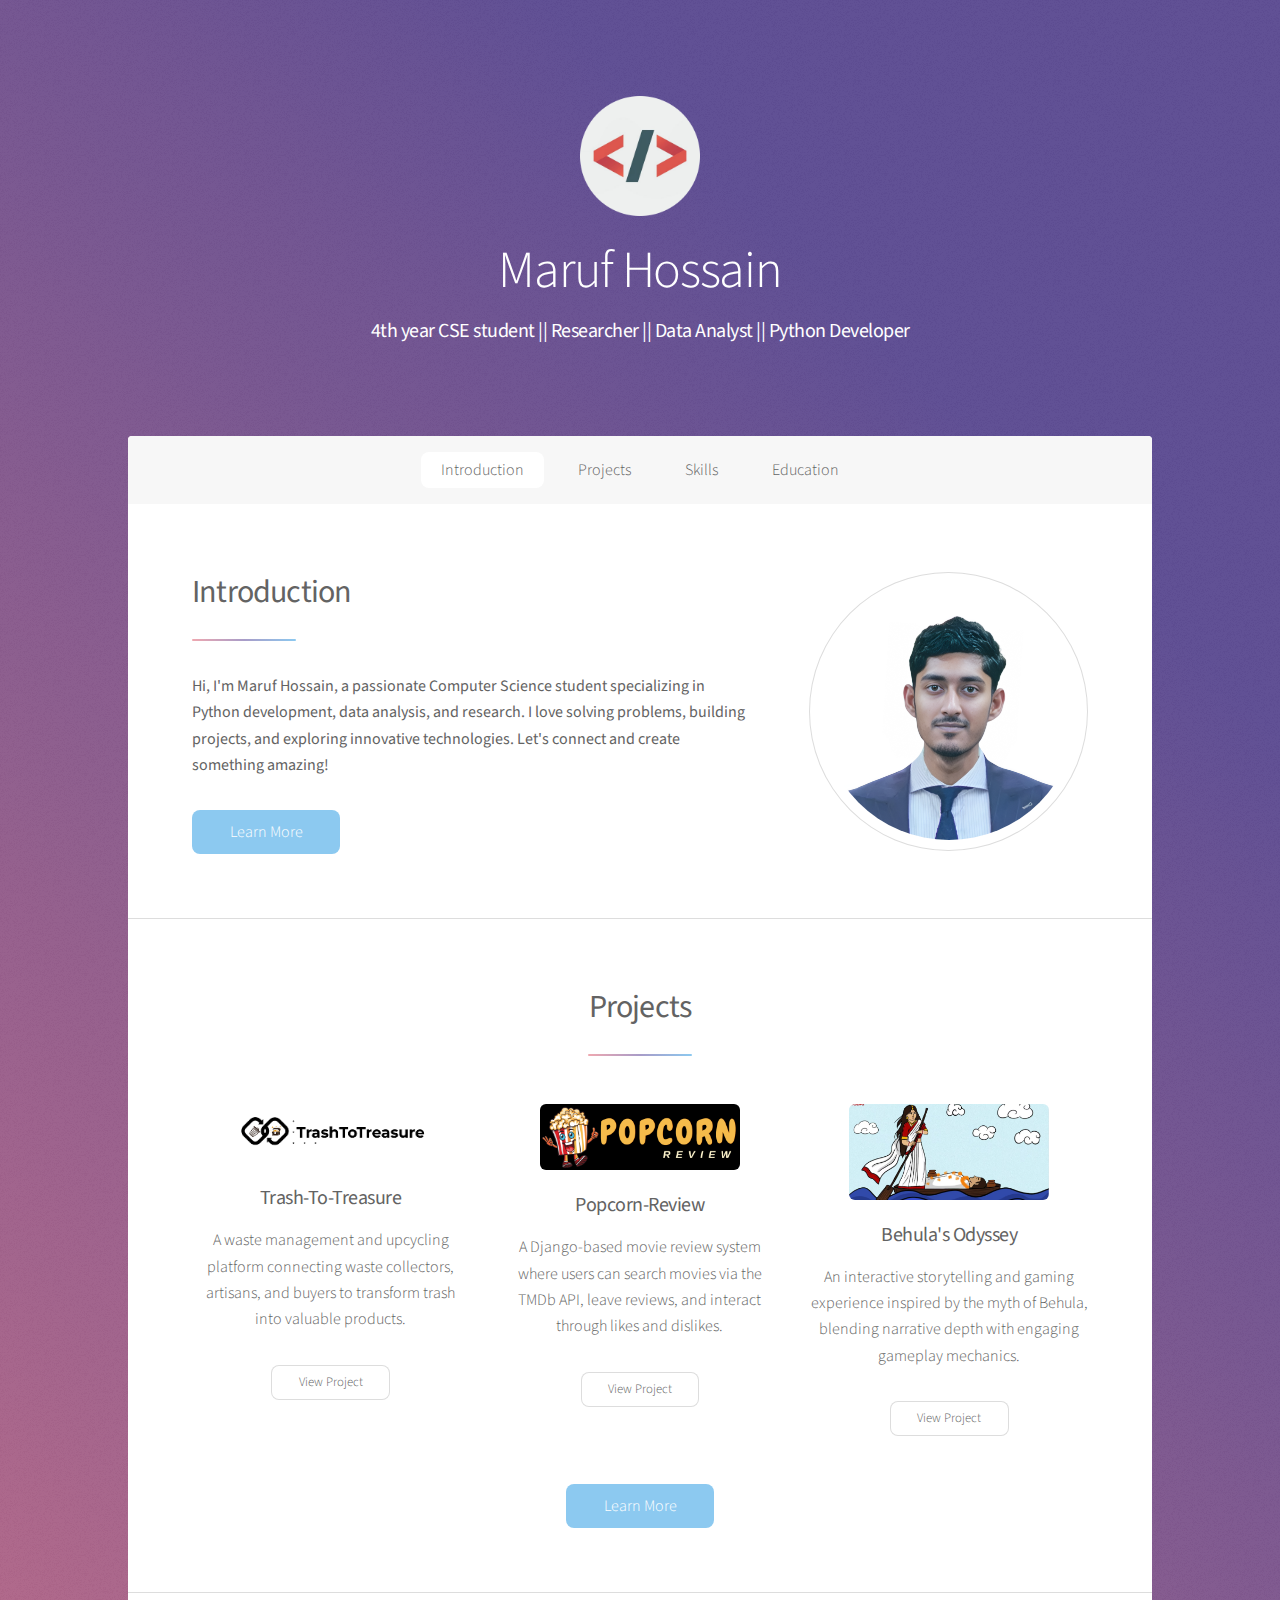
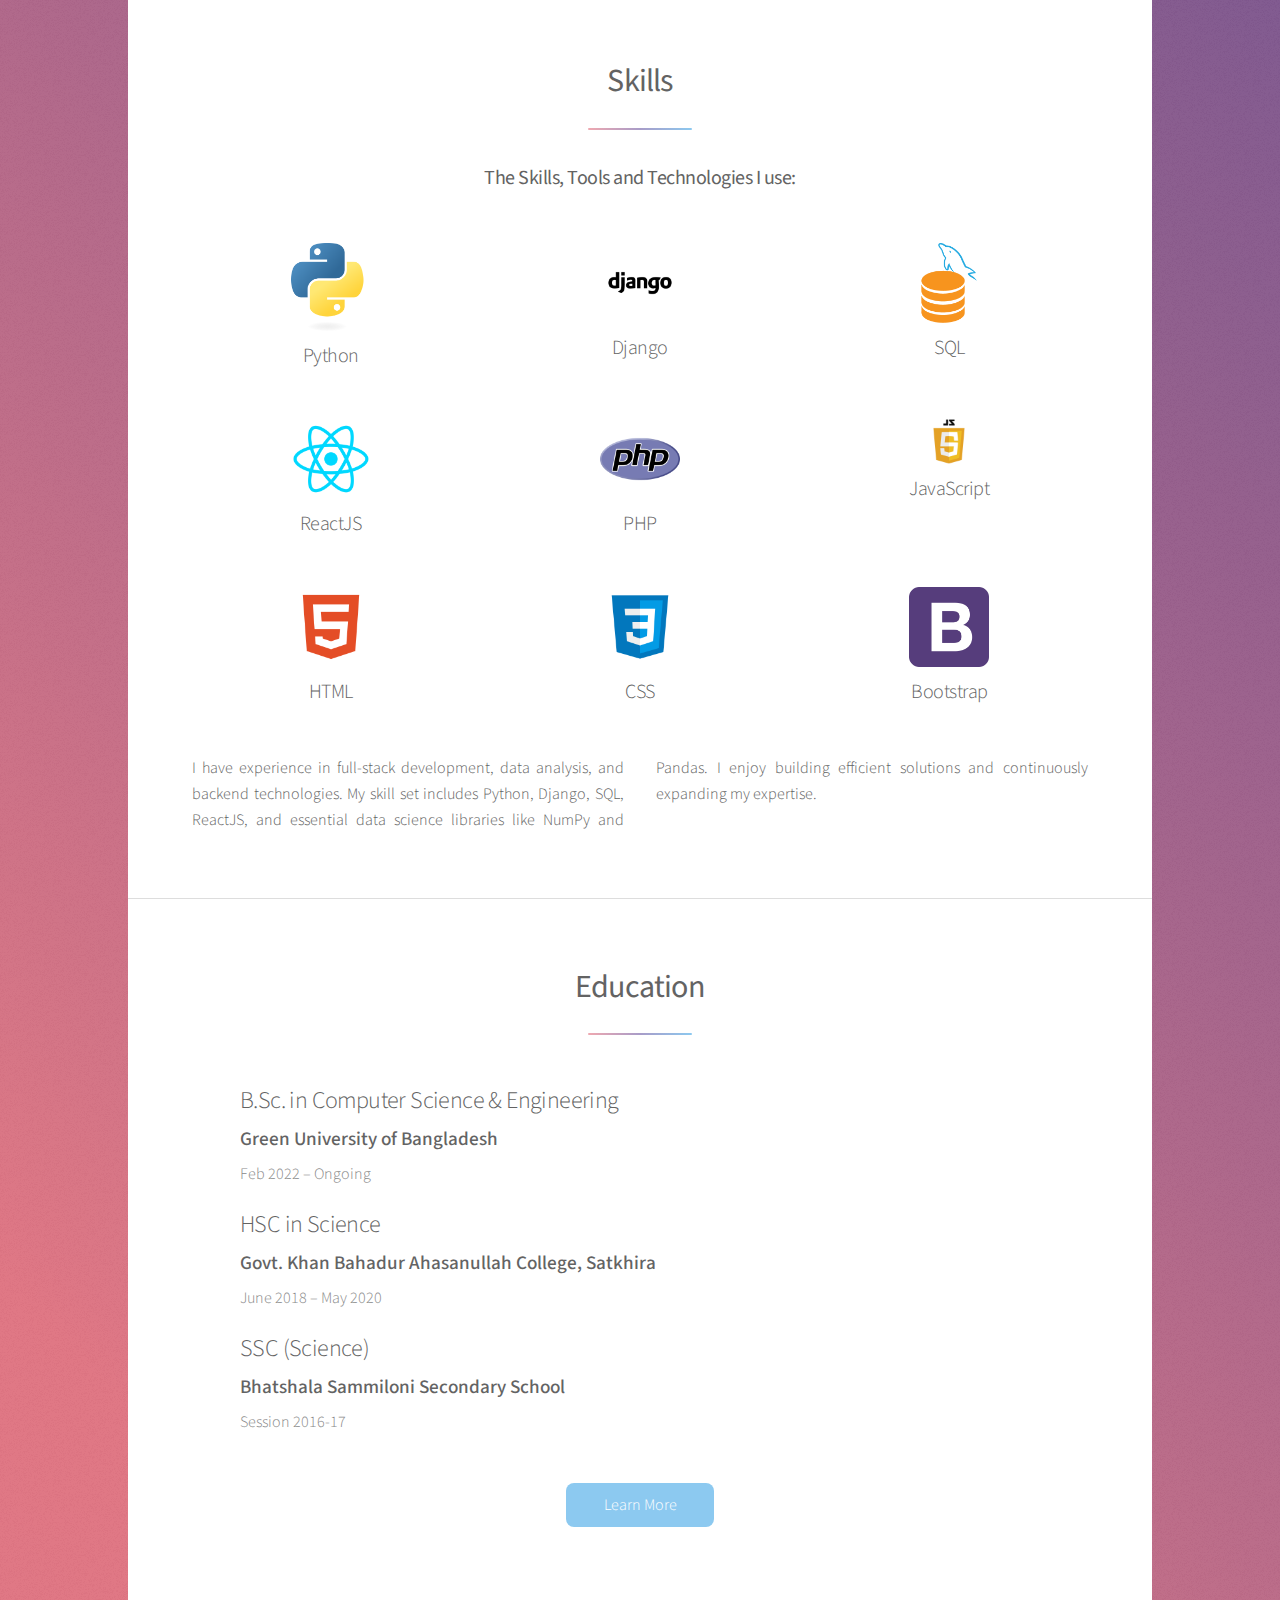
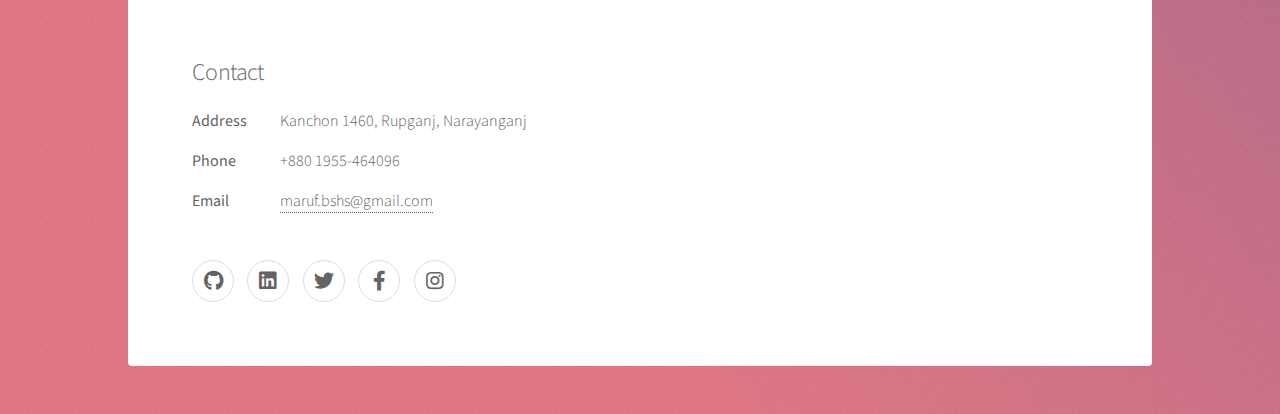
<file: index.html>
<!DOCTYPE HTML>
<link rel="stylesheet" href="https://cdnjs.cloudflare.com/ajax/libs/font-awesome/6.0.0/css/all.min.css">

<html>
	<head>
		<title>Maruf-CSE</title>
		<meta charset="utf-8" />
		<meta name="viewport" content="width=device-width, initial-scale=1, user-scalable=no" />
		<link rel="stylesheet" href="assets/css/main.css" />
		<noscript><link rel="stylesheet" href="assets/css/noscript.css" /></noscript>
	</head>
	<body class="is-preload">

		<!-- Wrapper -->
			<div id="wrapper">

				<!-- Header -->
					<header id="header" class="alt">
						<span class="logo"><img src="images/logo.png" alt="" height="120px" width="120px"/></span>
						<h1>Maruf Hossain</h1>
						<p><b>4th year CSE student || Researcher || Data Analyst || Python Developer </b></p>
					</header>

				<!-- Nav -->
					<nav id="nav">
						<ul>
							<li><a href="#intro" class="active">Introduction</a></li>
							<li><a href="#first">Projects</a></li>
							<li><a href="#second">Skills</a></li>
							<li><a href="#cta">Education</a></li>
						</ul>
					</nav>

				<!-- Main -->
					<div id="main">

						<!-- Introduction -->
							<section id="intro" class="main">
								<div class="spotlight">
									<div class="content">
										<header class="major">
											<h2><b>Introduction</b></h2>
										</header>
										<p><b>Hi, I'm Maruf Hossain, a passionate Computer Science student specializing in Python development, data analysis, and research. I love solving problems, building projects, and exploring innovative technologies.  Let's connect and create something amazing!</b></p>
										<ul class="actions">
											<li><a href="generic.html" class="button primary">Learn More</a></li>
										</ul>
									</div>
									<span class="image"><img src="images/pic01.png" alt="" /></span>
								</div>
							</section>

							
						<!-- Projects Section -->
						<section id="first" class="main special">
							<header class="major">
								<h2><b>Projects</b></h2>
							</header>
							<ul class="features">
								
								<!-- TrashToTreasure Project -->
								<li>
									<img src="images/trashtotreasure.png" alt="TrashToTreasure" class="project-image" height="200px" width="200px">
									<h3><b>Trash-To-Treasure</b></h3>
									<p>A waste management and upcycling platform connecting waste collectors, artisans, and buyers to transform trash into valuable products.</p>
									<a href="https://github.com/maruf346/trash-to-treasure" class="button small">View Project</a>
								</li>

								<!-- PopcornReview Project -->
								<li>
									<img src="images/popcorn.png" alt="PopcornReview" class="project-image" height="200px" width="200px">
									<h3><b>Popcorn-Review</b></h3>
									<p>A Django-based movie review system where users can search movies via the TMDb API, leave reviews, and interact through likes and dislikes.</p>
									<a href="https://github.com/maruf346/popcorn-review" class="button small">View Project</a>
								</li>

								<!-- Behula's Odyssey Project -->
								<li>
									<img src="images/behula.png" alt="Behula's Odyssey" class="project-image" height="200px" width="200px">
									<h3><b>Behula's Odyssey</b></h3>
									<p>An interactive storytelling and gaming experience inspired by the myth of Behula, blending narrative depth with engaging gameplay mechanics.</p>
									<a href="https://github.com/maruf346/behulas-odessey" class="button small">View Project</a>
								</li>

							</ul>

							<footer class="major">
								<ul class="actions special">
									<li><a href="generic.html" class="button primary">Learn More</a></li>
								</ul>
							</footer>
						</section>



						<!-- Second Section -->
						<section id="second" class="main special">
							<header class="major">
								<h2><b>Skills</b></h2>
								<p><b>The Skills, Tools and Technologies I use: </b></p>
							</header>
							<ul class="features">
								<li>
									<img src="images/python.png" alt="Python Logo" class="skill-logo">
									<h3>Python</h3>
								</li>
								<li>
									<img src="images/django.png" alt="Django Logo" class="skill-logo">
									<h3>Django</h3>
								</li>
								<li>
									<img src="images/sql.png" alt="SQL Logo" class="skill-logo">
									<h3>SQL</h3>
								</li>
								<li>
									<img src="images/react.png" alt="ReactJS Logo" class="skill-logo">
									<h3>ReactJS</h3>
								</li>
								<li>
									<img src="images/php.png" alt="php Logo" class="skill-logo">
									<h3>PHP</h3>
								</li>
								<li>
									<img src="images/js.png" alt="JavaScript Logo" class="skill-logo">
									<h3>JavaScript</h3>
								</li>
								<li>
									<img src="images/html.png" alt="HTML Logo" class="skill-logo">
									<h3>HTML</h3>
								</li>
								<li>
									<img src="images/css.png" alt="CSS Logo" class="skill-logo">
									<h3>CSS</h3>
								</li>
								
								<li>
									<img src="images/bootstrap.png" alt="Bootstrap Logo" class="skill-logo">
									<h3>Bootstrap</h3>
								</li>
							</ul>
							<p class="content">I have experience in full-stack development, data analysis, and backend technologies. My skill set includes Python, Django, SQL, ReactJS, and essential data science libraries like NumPy and Pandas. I enjoy building efficient solutions and continuously expanding my expertise.</p>
							
						</section>

						<!-- Get Started / Education Section -->
					<section id="cta" class="main special">
						<header class="major">
							<h2><b>Education</b></h2>
						</header>

						<div class="education-container">
							<!-- B.Sc. in CSE -->
							<div class="education-item">
								<h3>B.Sc. in Computer Science & Engineering</h3>
								<p>Green University of Bangladesh</p>
								<span>Feb 2022 – Ongoing</span>
							</div>

							<!-- HSC in Science -->
							<div class="education-item">
								<h3>HSC in Science</h3>
								<p>Govt. Khan Bahadur Ahasanullah College, Satkhira</p>
								<span>June 2018 – May 2020</span>
							</div>

							<!-- SSC -->
							<div class="education-item">
								<h3>SSC (Science)</h3>
								<p>Bhatshala Sammiloni Secondary School</p>
								<span>Session 2016-17</span>
							</div>
						</div>

						<footer class="major">
							<ul class="actions special">
								<li><a href="generic.html" class="button primary">Learn More</a></li>
							</ul>
						</footer>
					</section>


				<!-- Footer -->
					<footer id="footer">
						
						<section>
							<h2>Contact</h2>
							<dl class="alt">
								<dt>Address</dt>
								<dd>Kanchon 1460, Rupganj, Narayanganj</dd>
								<dt>Phone</dt>
								<dd>+880 1955-464096</dd>
								<dt>Email</dt>
								<dd><a href="mailto:maruf.bshs@gmail.com">maruf.bshs@gmail.com</a></dd>
							</dl>
							<ul class="icons">
								<li><a href="https://github.com/Maruf346" class="icon brands fa-github alt"><span class="label">GitHub</span></a></li>
								<li><a href="https://www.linkedin.com/in/maruf-hossain01/" class="icon brands fa-linkedin alt"><span class="label">Dribbble</span></a></li>
								<li><a href="https://x.com/MdMaruf11413139" class="icon brands fa-twitter alt"><span class="label">Twitter</span></a></li>
								<li><a href="https://www.facebook.com/mdmaruf.hossain.378199/" class="icon brands fa-facebook-f alt"><span class="label">Facebook</span></a></li>
								<li><a href="https://www.instagram.com/mdmaruf3549/" class="icon brands fa-instagram alt"><span class="label">Instagram</span></a></li>
								
							</ul>
						</section>
						
					</footer>

			</div>

		<!-- Scripts -->
			<script src="assets/js/jquery.min.js"></script>
			<script src="assets/js/jquery.scrollex.min.js"></script>
			<script src="assets/js/jquery.scrolly.min.js"></script>
			<script src="assets/js/browser.min.js"></script>
			<script src="assets/js/breakpoints.min.js"></script>
			<script src="assets/js/util.js"></script>
			<script src="assets/js/main.js"></script>

	</body>
</html>
</file>
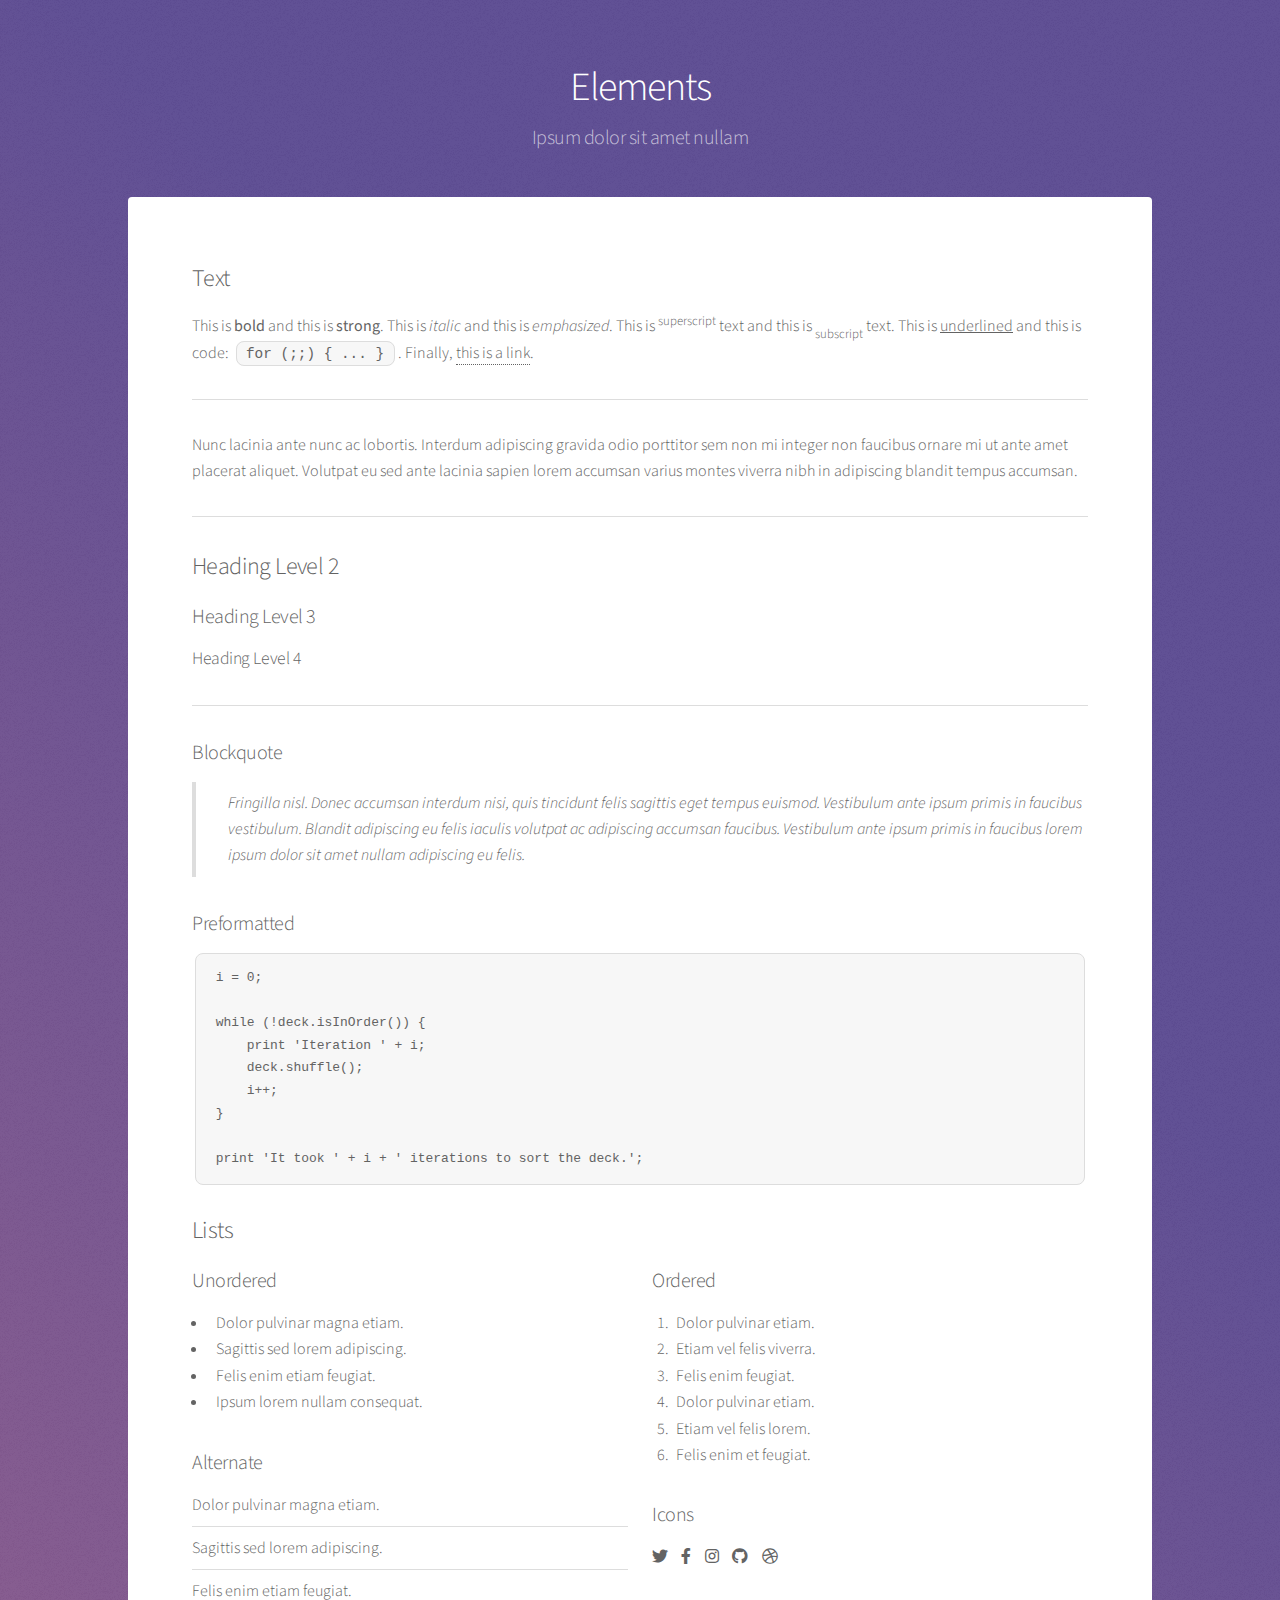
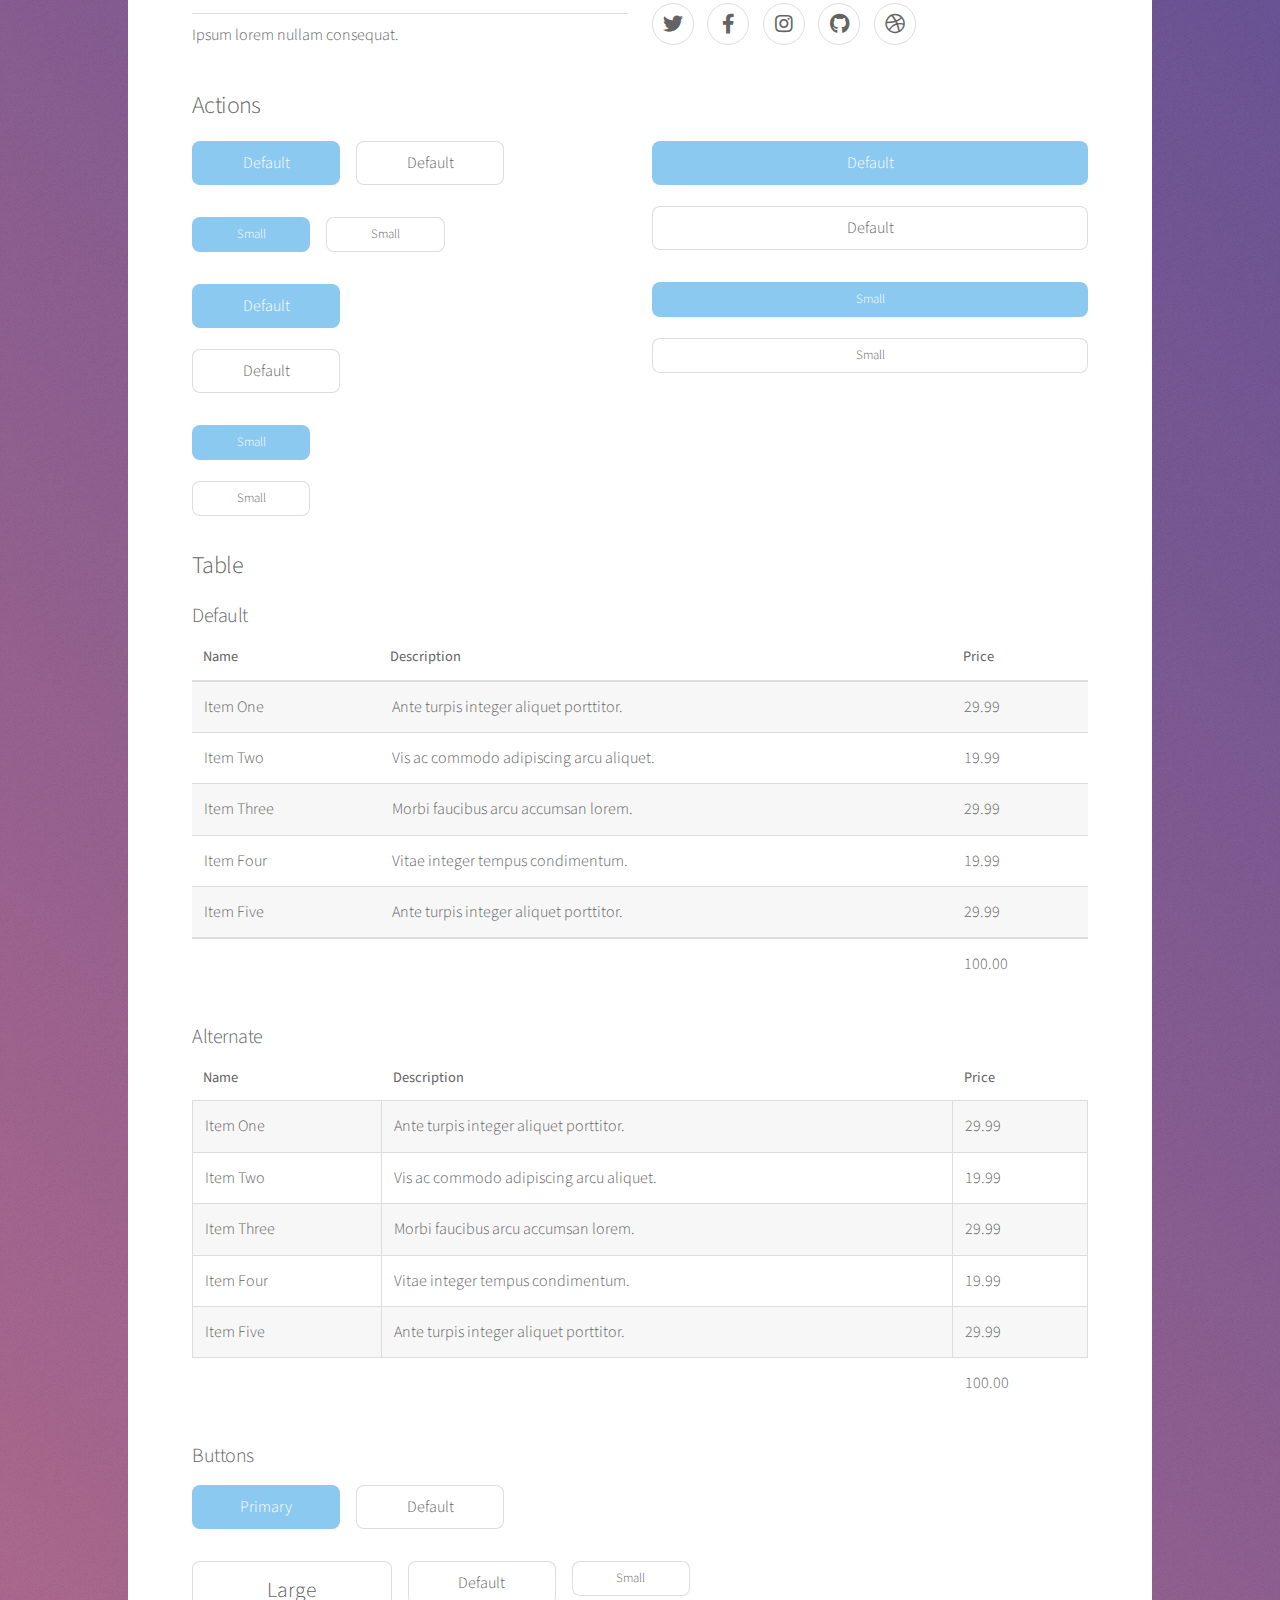
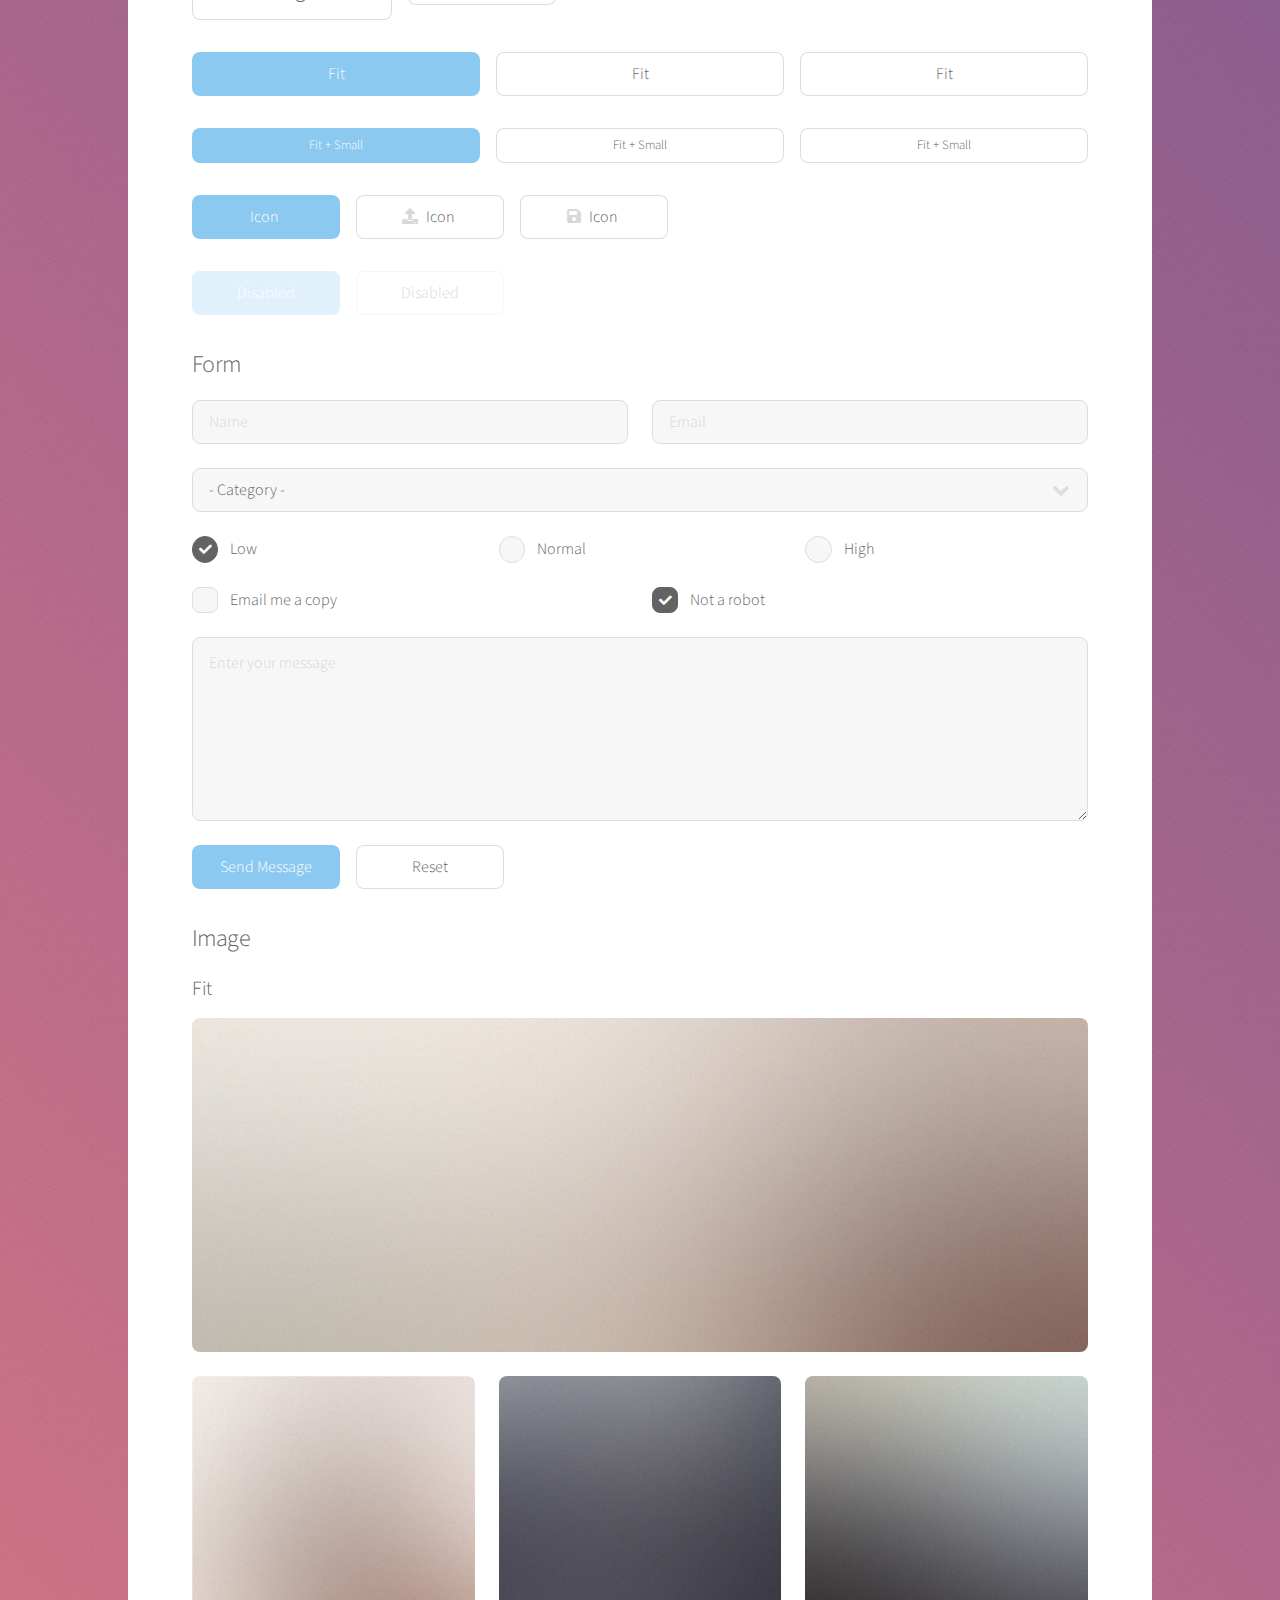
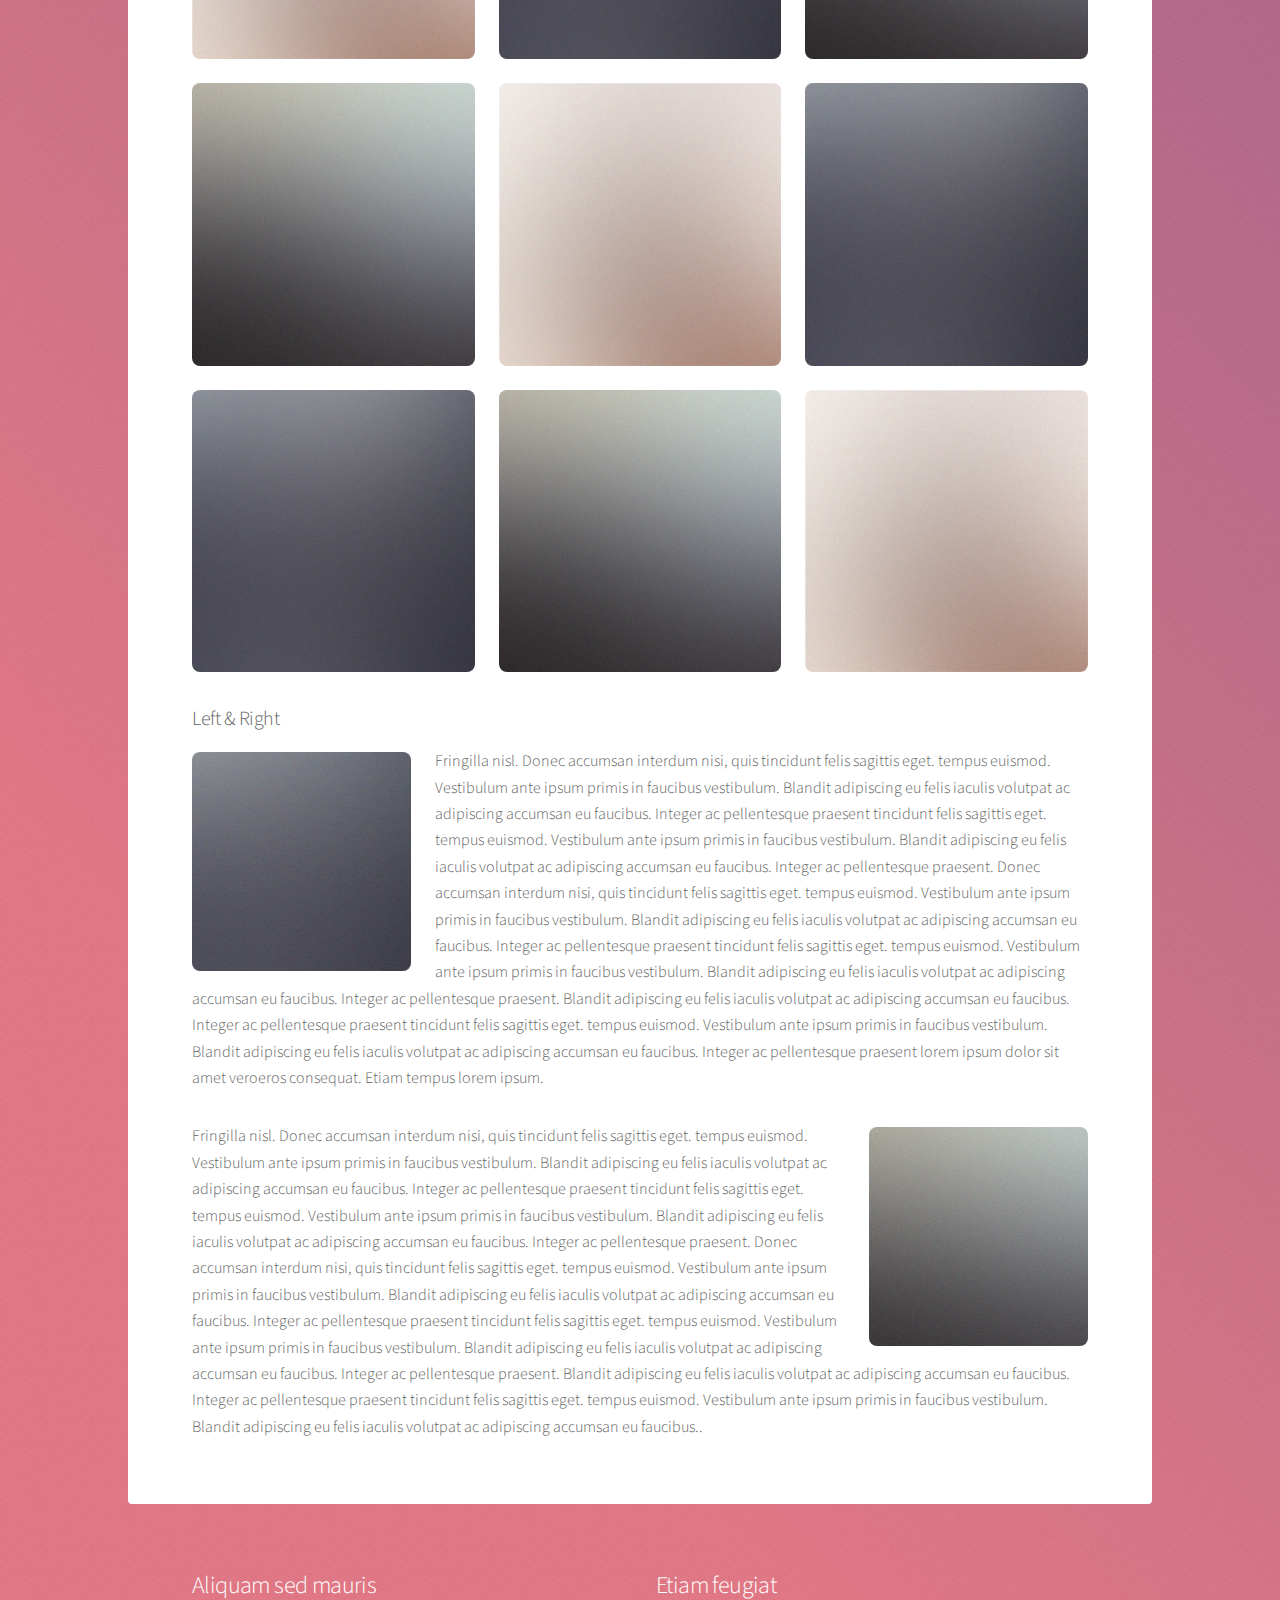
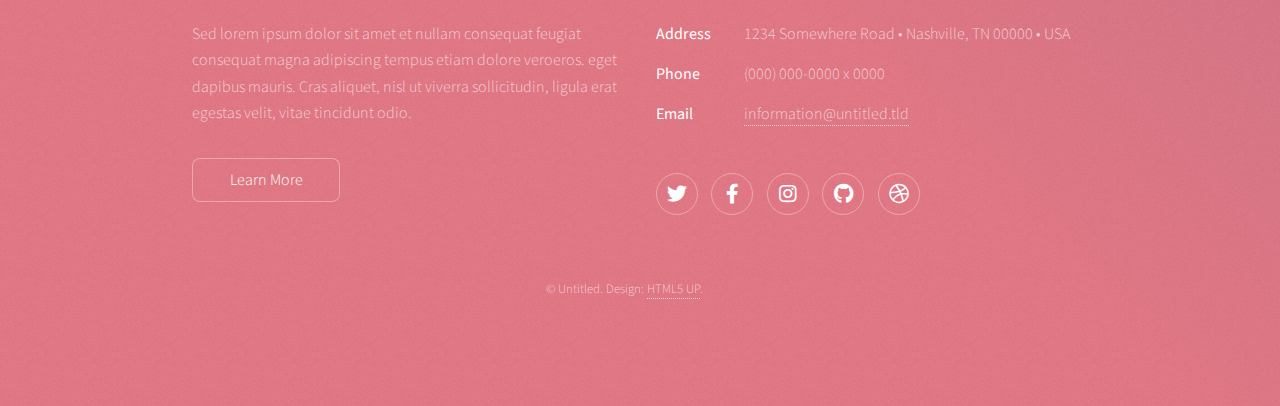
<file: elements.html>
<!DOCTYPE HTML>
<!--
	Stellar by HTML5 UP
	html5up.net | @ajlkn
	Free for personal and commercial use under the CCA 3.0 license (html5up.net/license)
-->
<html>
	<head>
		<title>Maruf-CSE</title>
		<meta charset="utf-8" />
		<meta name="viewport" content="width=device-width, initial-scale=1, user-scalable=no" />
		<link rel="stylesheet" href="assets/css/main.css" />
		<noscript><link rel="stylesheet" href="assets/css/noscript.css" /></noscript>
	</head>
	<body class="is-preload">

		<!-- Wrapper -->
			<div id="wrapper">

				<!-- Header -->
					<header id="header">
						<h1>Elements</h1>
						<p>Ipsum dolor sit amet nullam</p>
					</header>

				<!-- Main -->
					<div id="main">

						<!-- Content -->
							<section id="content" class="main">

								<!-- Text -->
									<section>
										<h2>Text</h2>
										<p>This is <b>bold</b> and this is <strong>strong</strong>. This is <i>italic</i> and this is <em>emphasized</em>.
										This is <sup>superscript</sup> text and this is <sub>subscript</sub> text.
										This is <u>underlined</u> and this is code: <code>for (;;) { ... }</code>. Finally, <a href="#">this is a link</a>.</p>
										<hr />
										<p>Nunc lacinia ante nunc ac lobortis. Interdum adipiscing gravida odio porttitor sem non mi integer non faucibus ornare mi ut ante amet placerat aliquet. Volutpat eu sed ante lacinia sapien lorem accumsan varius montes viverra nibh in adipiscing blandit tempus accumsan.</p>
										<hr />
										<h2>Heading Level 2</h2>
										<h3>Heading Level 3</h3>
										<h4>Heading Level 4</h4>
										<hr />
										<h3>Blockquote</h3>
										<blockquote>Fringilla nisl. Donec accumsan interdum nisi, quis tincidunt felis sagittis eget tempus euismod. Vestibulum ante ipsum primis in faucibus vestibulum. Blandit adipiscing eu felis iaculis volutpat ac adipiscing accumsan faucibus. Vestibulum ante ipsum primis in faucibus lorem ipsum dolor sit amet nullam adipiscing eu felis.</blockquote>
										<h3>Preformatted</h3>
										<pre><code>i = 0;

while (!deck.isInOrder()) {
    print 'Iteration ' + i;
    deck.shuffle();
    i++;
}

print 'It took ' + i + ' iterations to sort the deck.';</code></pre>
									</section>

								<!-- Lists -->
									<section>
										<h2>Lists</h2>
										<div class="row">
											<div class="col-6 col-12-medium">
												<h3>Unordered</h3>
												<ul>
													<li>Dolor pulvinar magna etiam.</li>
													<li>Sagittis sed lorem adipiscing.</li>
													<li>Felis enim etiam feugiat.</li>
													<li>Ipsum lorem nullam consequat.</li>
												</ul>
												<h3>Alternate</h3>
												<ul class="alt">
													<li>Dolor pulvinar magna etiam.</li>
													<li>Sagittis sed lorem adipiscing.</li>
													<li>Felis enim etiam feugiat.</li>
													<li>Ipsum lorem nullam consequat.</li>
												</ul>
											</div>
											<div class="col-6 col-12-medium">
												<h3>Ordered</h3>
												<ol>
													<li>Dolor pulvinar etiam.</li>
													<li>Etiam vel felis viverra.</li>
													<li>Felis enim feugiat.</li>
													<li>Dolor pulvinar etiam.</li>
													<li>Etiam vel felis lorem.</li>
													<li>Felis enim et feugiat.</li>
												</ol>
												<h3>Icons</h3>
												<ul class="icons">
													<li><a href="#" class="icon brands fa-twitter"><span class="label">Twitter</span></a></li>
													<li><a href="#" class="icon brands fa-facebook-f"><span class="label">Facebook</span></a></li>
													<li><a href="#" class="icon brands fa-instagram"><span class="label">Instagram</span></a></li>
													<li><a href="#" class="icon brands fa-github"><span class="label">GitHub</span></a></li>
													<li><a href="#" class="icon brands fa-dribbble"><span class="label">Dribbble</span></a></li>
												</ul>
												<ul class="icons">
													<li><a href="#" class="icon brands alt fa-twitter"><span class="label">Twitter</span></a></li>
													<li><a href="#" class="icon brands alt fa-facebook-f"><span class="label">Facebook</span></a></li>
													<li><a href="#" class="icon brands alt fa-instagram"><span class="label">Instagram</span></a></li>
													<li><a href="#" class="icon brands alt fa-github"><span class="label">GitHub</span></a></li>
													<li><a href="#" class="icon brands alt fa-dribbble"><span class="label">Dribbble</span></a></li>
												</ul>
											</div>
										</div>
										<h2>Actions</h2>
										<div class="row">
											<div class="col-6 col-12-medium">
												<ul class="actions">
													<li><a href="#" class="button primary">Default</a></li>
													<li><a href="#" class="button">Default</a></li>
												</ul>
												<ul class="actions small">
													<li><a href="#" class="button primary small">Small</a></li>
													<li><a href="#" class="button small">Small</a></li>
												</ul>
												<ul class="actions stacked">
													<li><a href="#" class="button primary">Default</a></li>
													<li><a href="#" class="button">Default</a></li>
												</ul>
												<ul class="actions stacked">
													<li><a href="#" class="button primary small">Small</a></li>
													<li><a href="#" class="button small">Small</a></li>
												</ul>
											</div>
											<div class="col-6 col-12-medium">
												<ul class="actions stacked">
													<li><a href="#" class="button primary fit">Default</a></li>
													<li><a href="#" class="button fit">Default</a></li>
												</ul>
												<ul class="actions stacked">
													<li><a href="#" class="button primary small fit">Small</a></li>
													<li><a href="#" class="button small fit">Small</a></li>
												</ul>
											</div>
										</div>
									</section>

								<!-- Table -->
									<section>
										<h2>Table</h2>
										<h3>Default</h3>
										<div class="table-wrapper">
											<table>
												<thead>
													<tr>
														<th>Name</th>
														<th>Description</th>
														<th>Price</th>
													</tr>
												</thead>
												<tbody>
													<tr>
														<td>Item One</td>
														<td>Ante turpis integer aliquet porttitor.</td>
														<td>29.99</td>
													</tr>
													<tr>
														<td>Item Two</td>
														<td>Vis ac commodo adipiscing arcu aliquet.</td>
														<td>19.99</td>
													</tr>
													<tr>
														<td>Item Three</td>
														<td> Morbi faucibus arcu accumsan lorem.</td>
														<td>29.99</td>
													</tr>
													<tr>
														<td>Item Four</td>
														<td>Vitae integer tempus condimentum.</td>
														<td>19.99</td>
													</tr>
													<tr>
														<td>Item Five</td>
														<td>Ante turpis integer aliquet porttitor.</td>
														<td>29.99</td>
													</tr>
												</tbody>
												<tfoot>
													<tr>
														<td colspan="2"></td>
														<td>100.00</td>
													</tr>
												</tfoot>
											</table>
										</div>

										<h3>Alternate</h3>
										<div class="table-wrapper">
											<table class="alt">
												<thead>
													<tr>
														<th>Name</th>
														<th>Description</th>
														<th>Price</th>
													</tr>
												</thead>
												<tbody>
													<tr>
														<td>Item One</td>
														<td>Ante turpis integer aliquet porttitor.</td>
														<td>29.99</td>
													</tr>
													<tr>
														<td>Item Two</td>
														<td>Vis ac commodo adipiscing arcu aliquet.</td>
														<td>19.99</td>
													</tr>
													<tr>
														<td>Item Three</td>
														<td> Morbi faucibus arcu accumsan lorem.</td>
														<td>29.99</td>
													</tr>
													<tr>
														<td>Item Four</td>
														<td>Vitae integer tempus condimentum.</td>
														<td>19.99</td>
													</tr>
													<tr>
														<td>Item Five</td>
														<td>Ante turpis integer aliquet porttitor.</td>
														<td>29.99</td>
													</tr>
												</tbody>
												<tfoot>
													<tr>
														<td colspan="2"></td>
														<td>100.00</td>
													</tr>
												</tfoot>
											</table>
										</div>
									</section>

								<!-- Buttons -->
									<section>
										<h3>Buttons</h3>
										<ul class="actions">
											<li><a href="#" class="button primary">Primary</a></li>
											<li><a href="#" class="button">Default</a></li>
										</ul>
										<ul class="actions">
											<li><a href="#" class="button large">Large</a></li>
											<li><a href="#" class="button">Default</a></li>
											<li><a href="#" class="button small">Small</a></li>
										</ul>
										<ul class="actions fit">
											<li><a href="#" class="button primary fit">Fit</a></li>
											<li><a href="#" class="button fit">Fit</a></li>
											<li><a href="#" class="button fit">Fit</a></li>
										</ul>
										<ul class="actions fit small">
											<li><a href="#" class="button primary fit small">Fit + Small</a></li>
											<li><a href="#" class="button fit small">Fit + Small</a></li>
											<li><a href="#" class="button fit small">Fit + Small</a></li>
										</ul>
										<ul class="actions">
											<li><a href="#" class="button primary icon solidfa-download">Icon</a></li>
											<li><a href="#" class="button icon solid fa-upload">Icon</a></li>
											<li><a href="#" class="button icon solid fa-save">Icon</a></li>
										</ul>
										<ul class="actions">
											<li><span class="button primary disabled">Disabled</span></li>
											<li><span class="button disabled">Disabled</span></li>
										</ul>
									</section>

								<!-- Form -->
									<section>
										<h2>Form</h2>
										<form method="post" action="#">
											<div class="row gtr-uniform">
												<div class="col-6 col-12-xsmall">
													<input type="text" name="demo-name" id="demo-name" value="" placeholder="Name" />
												</div>
												<div class="col-6 col-12-xsmall">
													<input type="email" name="demo-email" id="demo-email" value="" placeholder="Email" />
												</div>
												<div class="col-12">
													<select name="demo-category" id="demo-category">
														<option value="">- Category -</option>
														<option value="1">Manufacturing</option>
														<option value="1">Shipping</option>
														<option value="1">Administration</option>
														<option value="1">Human Resources</option>
													</select>
												</div>
												<div class="col-4 col-12-small">
													<input type="radio" id="demo-priority-low" name="demo-priority" checked>
													<label for="demo-priority-low">Low</label>
												</div>
												<div class="col-4 col-12-small">
													<input type="radio" id="demo-priority-normal" name="demo-priority">
													<label for="demo-priority-normal">Normal</label>
												</div>
												<div class="col-4 col-12-small">
													<input type="radio" id="demo-priority-high" name="demo-priority">
													<label for="demo-priority-high">High</label>
												</div>
												<div class="col-6 col-12-small">
													<input type="checkbox" id="demo-copy" name="demo-copy">
													<label for="demo-copy">Email me a copy</label>
												</div>
												<div class="col-6 col-12-small">
													<input type="checkbox" id="demo-human" name="demo-human" checked>
													<label for="demo-human">Not a robot</label>
												</div>
												<div class="col-12">
													<textarea name="demo-message" id="demo-message" placeholder="Enter your message" rows="6"></textarea>
												</div>
												<div class="col-12">
													<ul class="actions">
														<li><input type="submit" value="Send Message" class="primary" /></li>
														<li><input type="reset" value="Reset" /></li>
													</ul>
												</div>
											</div>
										</form>
									</section>

								<!-- Image -->
									<section>
										<h2>Image</h2>
										<h3>Fit</h3>
										<div class="box alt">
											<div class="row gtr-uniform">
												<div class="col-12"><span class="image fit"><img src="images/pic04.jpg" alt="" /></span></div>
												<div class="col-4"><span class="image fit"><img src="images/pic01.jpg" alt="" /></span></div>
												<div class="col-4"><span class="image fit"><img src="images/pic02.jpg" alt="" /></span></div>
												<div class="col-4"><span class="image fit"><img src="images/pic03.jpg" alt="" /></span></div>
												<div class="col-4"><span class="image fit"><img src="images/pic03.jpg" alt="" /></span></div>
												<div class="col-4"><span class="image fit"><img src="images/pic01.jpg" alt="" /></span></div>
												<div class="col-4"><span class="image fit"><img src="images/pic02.jpg" alt="" /></span></div>
												<div class="col-4"><span class="image fit"><img src="images/pic02.jpg" alt="" /></span></div>
												<div class="col-4"><span class="image fit"><img src="images/pic03.jpg" alt="" /></span></div>
												<div class="col-4"><span class="image fit"><img src="images/pic01.jpg" alt="" /></span></div>
											</div>
										</div>
										<h3>Left &amp; Right</h3>
										<p><span class="image left"><img src="images/pic05.jpg" alt="" /></span>Fringilla nisl. Donec accumsan interdum nisi, quis tincidunt felis sagittis eget. tempus euismod. Vestibulum ante ipsum primis in faucibus vestibulum. Blandit adipiscing eu felis iaculis volutpat ac adipiscing accumsan eu faucibus. Integer ac pellentesque praesent tincidunt felis sagittis eget. tempus euismod. Vestibulum ante ipsum primis in faucibus vestibulum. Blandit adipiscing eu felis iaculis volutpat ac adipiscing accumsan eu faucibus. Integer ac pellentesque praesent. Donec accumsan interdum nisi, quis tincidunt felis sagittis eget. tempus euismod. Vestibulum ante ipsum primis in faucibus vestibulum. Blandit adipiscing eu felis iaculis volutpat ac adipiscing accumsan eu faucibus. Integer ac pellentesque praesent tincidunt felis sagittis eget. tempus euismod. Vestibulum ante ipsum primis in faucibus vestibulum. Blandit adipiscing eu felis iaculis volutpat ac adipiscing accumsan eu faucibus. Integer ac pellentesque praesent. Blandit adipiscing eu felis iaculis volutpat ac adipiscing accumsan eu faucibus. Integer ac pellentesque praesent tincidunt felis sagittis eget. tempus euismod. Vestibulum ante ipsum primis in faucibus vestibulum. Blandit adipiscing eu felis iaculis volutpat ac adipiscing accumsan eu faucibus. Integer ac pellentesque praesent lorem ipsum dolor sit amet veroeros consequat. Etiam tempus lorem ipsum.</p>
										<p><span class="image right"><img src="images/pic06.jpg" alt="" /></span>Fringilla nisl. Donec accumsan interdum nisi, quis tincidunt felis sagittis eget. tempus euismod. Vestibulum ante ipsum primis in faucibus vestibulum. Blandit adipiscing eu felis iaculis volutpat ac adipiscing accumsan eu faucibus. Integer ac pellentesque praesent tincidunt felis sagittis eget. tempus euismod. Vestibulum ante ipsum primis in faucibus vestibulum. Blandit adipiscing eu felis iaculis volutpat ac adipiscing accumsan eu faucibus. Integer ac pellentesque praesent. Donec accumsan interdum nisi, quis tincidunt felis sagittis eget. tempus euismod. Vestibulum ante ipsum primis in faucibus vestibulum. Blandit adipiscing eu felis iaculis volutpat ac adipiscing accumsan eu faucibus. Integer ac pellentesque praesent tincidunt felis sagittis eget. tempus euismod. Vestibulum ante ipsum primis in faucibus vestibulum. Blandit adipiscing eu felis iaculis volutpat ac adipiscing accumsan eu faucibus. Integer ac pellentesque praesent. Blandit adipiscing eu felis iaculis volutpat ac adipiscing accumsan eu faucibus. Integer ac pellentesque praesent tincidunt felis sagittis eget. tempus euismod. Vestibulum ante ipsum primis in faucibus vestibulum. Blandit adipiscing eu felis iaculis volutpat ac adipiscing accumsan eu faucibus..</p>
									</section>

							</section>

					</div>

				<!-- Footer -->
					<footer id="footer">
						<section>
							<h2>Aliquam sed mauris</h2>
							<p>Sed lorem ipsum dolor sit amet et nullam consequat feugiat consequat magna adipiscing tempus etiam dolore veroeros. eget dapibus mauris. Cras aliquet, nisl ut viverra sollicitudin, ligula erat egestas velit, vitae tincidunt odio.</p>
							<ul class="actions">
								<li><a href="#" class="button">Learn More</a></li>
							</ul>
						</section>
						<section>
							<h2>Etiam feugiat</h2>
							<dl class="alt">
								<dt>Address</dt>
								<dd>1234 Somewhere Road &bull; Nashville, TN 00000 &bull; USA</dd>
								<dt>Phone</dt>
								<dd>(000) 000-0000 x 0000</dd>
								<dt>Email</dt>
								<dd><a href="#">information@untitled.tld</a></dd>
							</dl>
							<ul class="icons">
								<li><a href="#" class="icon brands fa-twitter alt"><span class="label">Twitter</span></a></li>
								<li><a href="#" class="icon brands fa-facebook-f alt"><span class="label">Facebook</span></a></li>
								<li><a href="#" class="icon brands fa-instagram alt"><span class="label">Instagram</span></a></li>
								<li><a href="#" class="icon brands fa-github alt"><span class="label">GitHub</span></a></li>
								<li><a href="#" class="icon brands fa-dribbble alt"><span class="label">Dribbble</span></a></li>
							</ul>
						</section>
						<p class="copyright">&copy; Untitled. Design: <a href="https://html5up.net">HTML5 UP</a>.</p>
					</footer>

			</div>

		<!-- Scripts -->
			<script src="assets/js/jquery.min.js"></script>
			<script src="assets/js/jquery.scrollex.min.js"></script>
			<script src="assets/js/jquery.scrolly.min.js"></script>
			<script src="assets/js/browser.min.js"></script>
			<script src="assets/js/breakpoints.min.js"></script>
			<script src="assets/js/util.js"></script>
			<script src="assets/js/main.js"></script>

	</body>
</html>
</file>
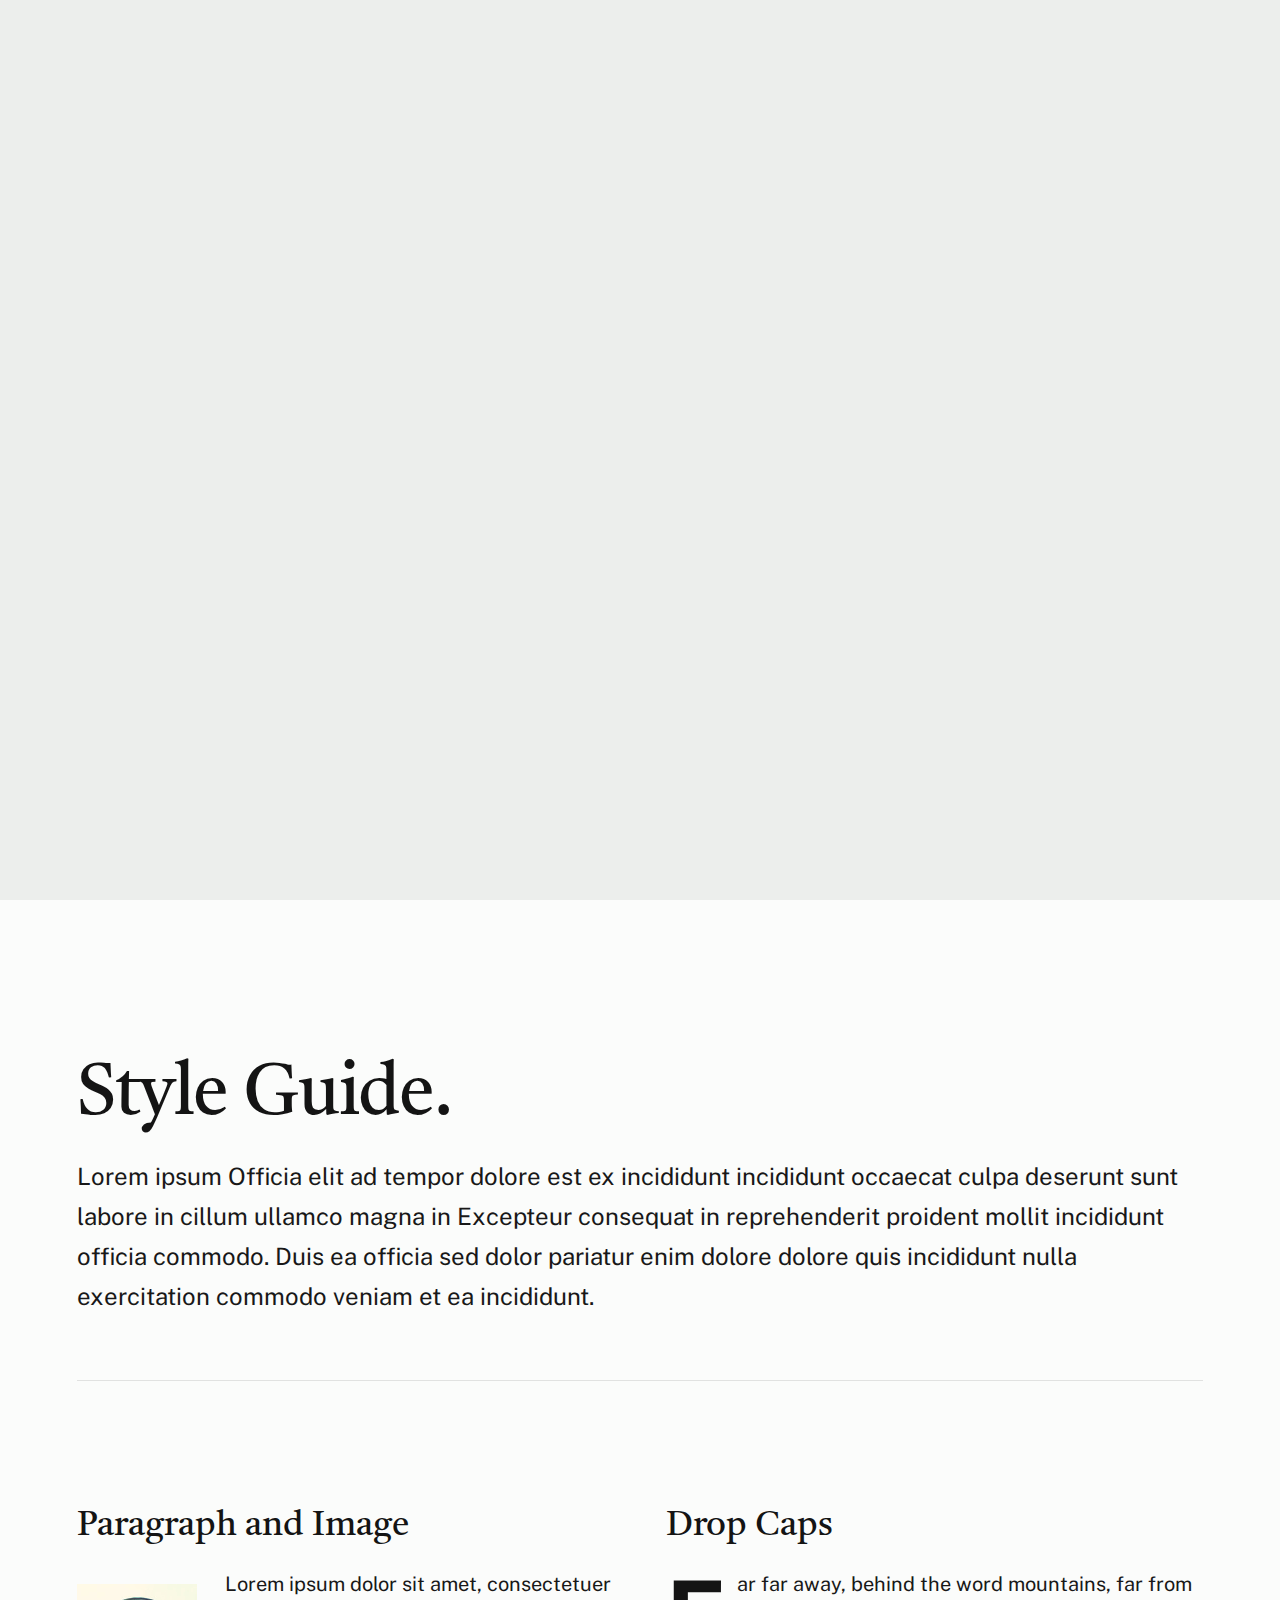
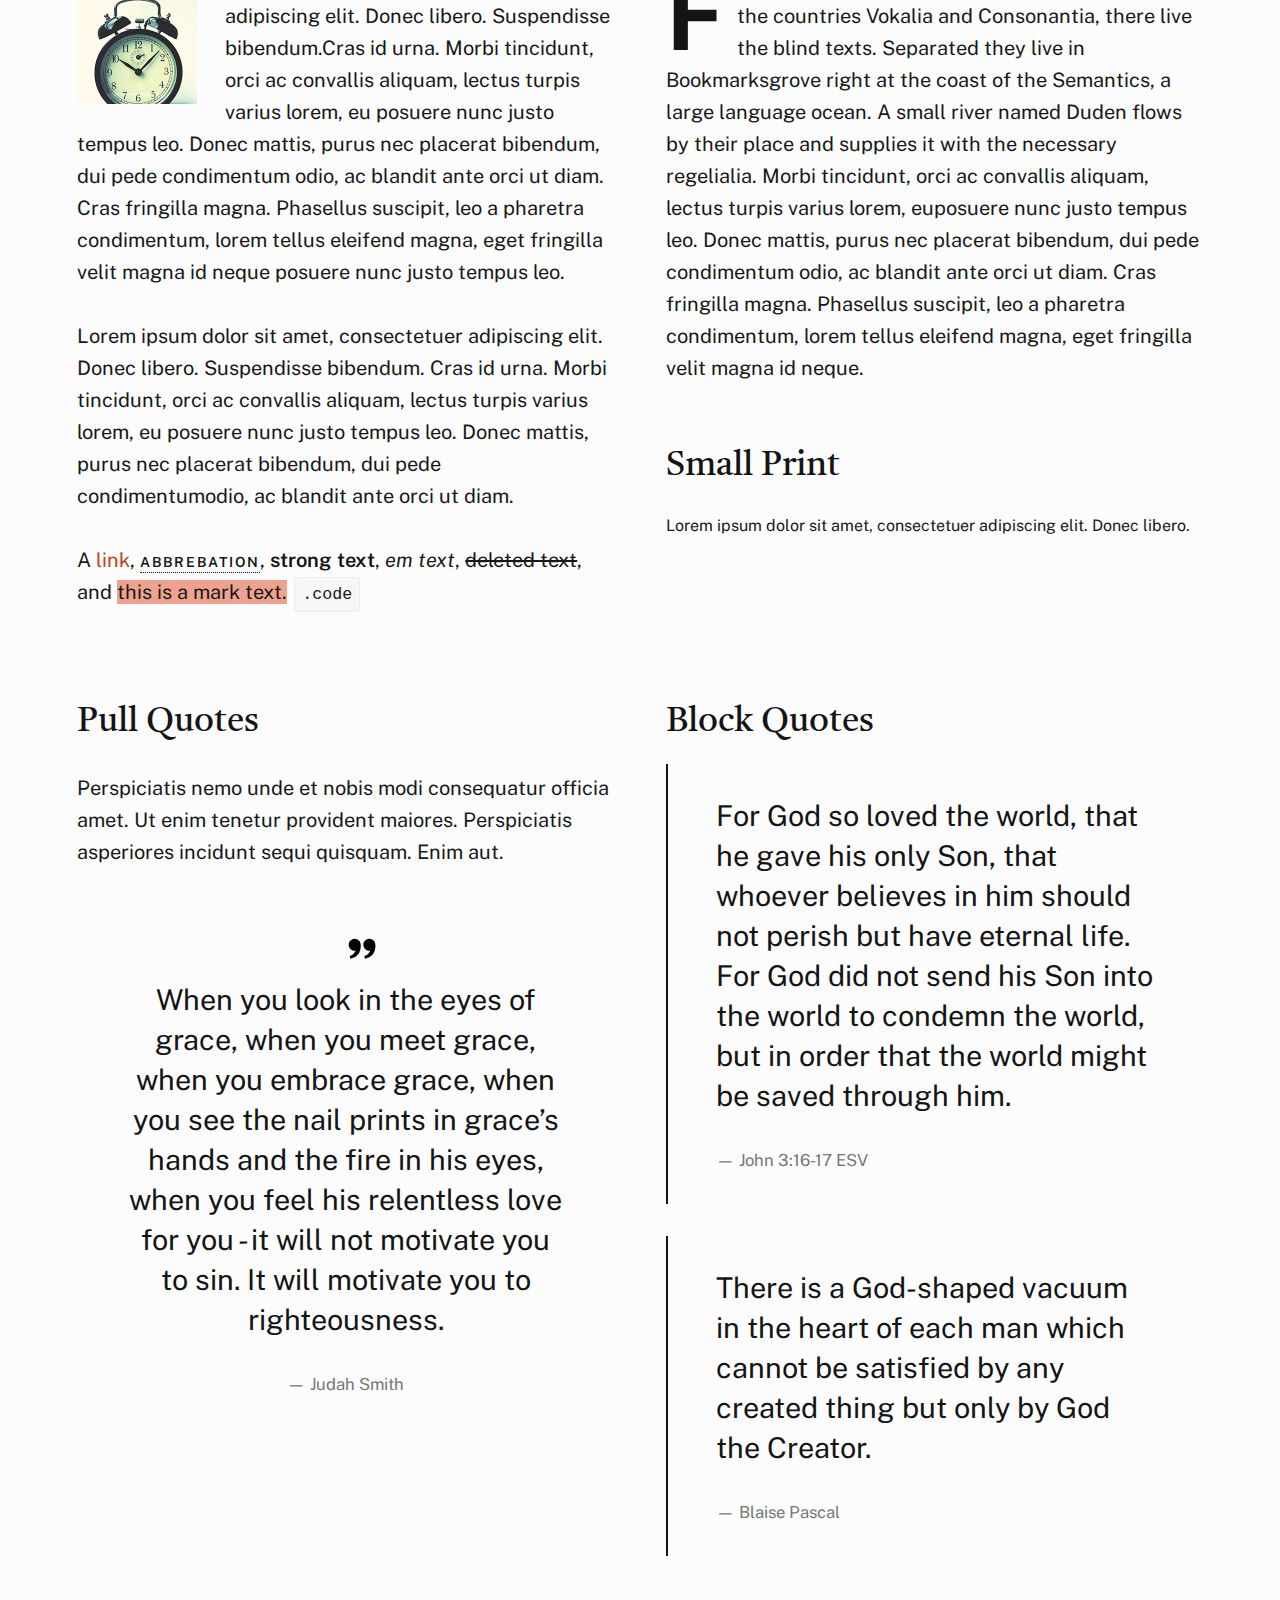
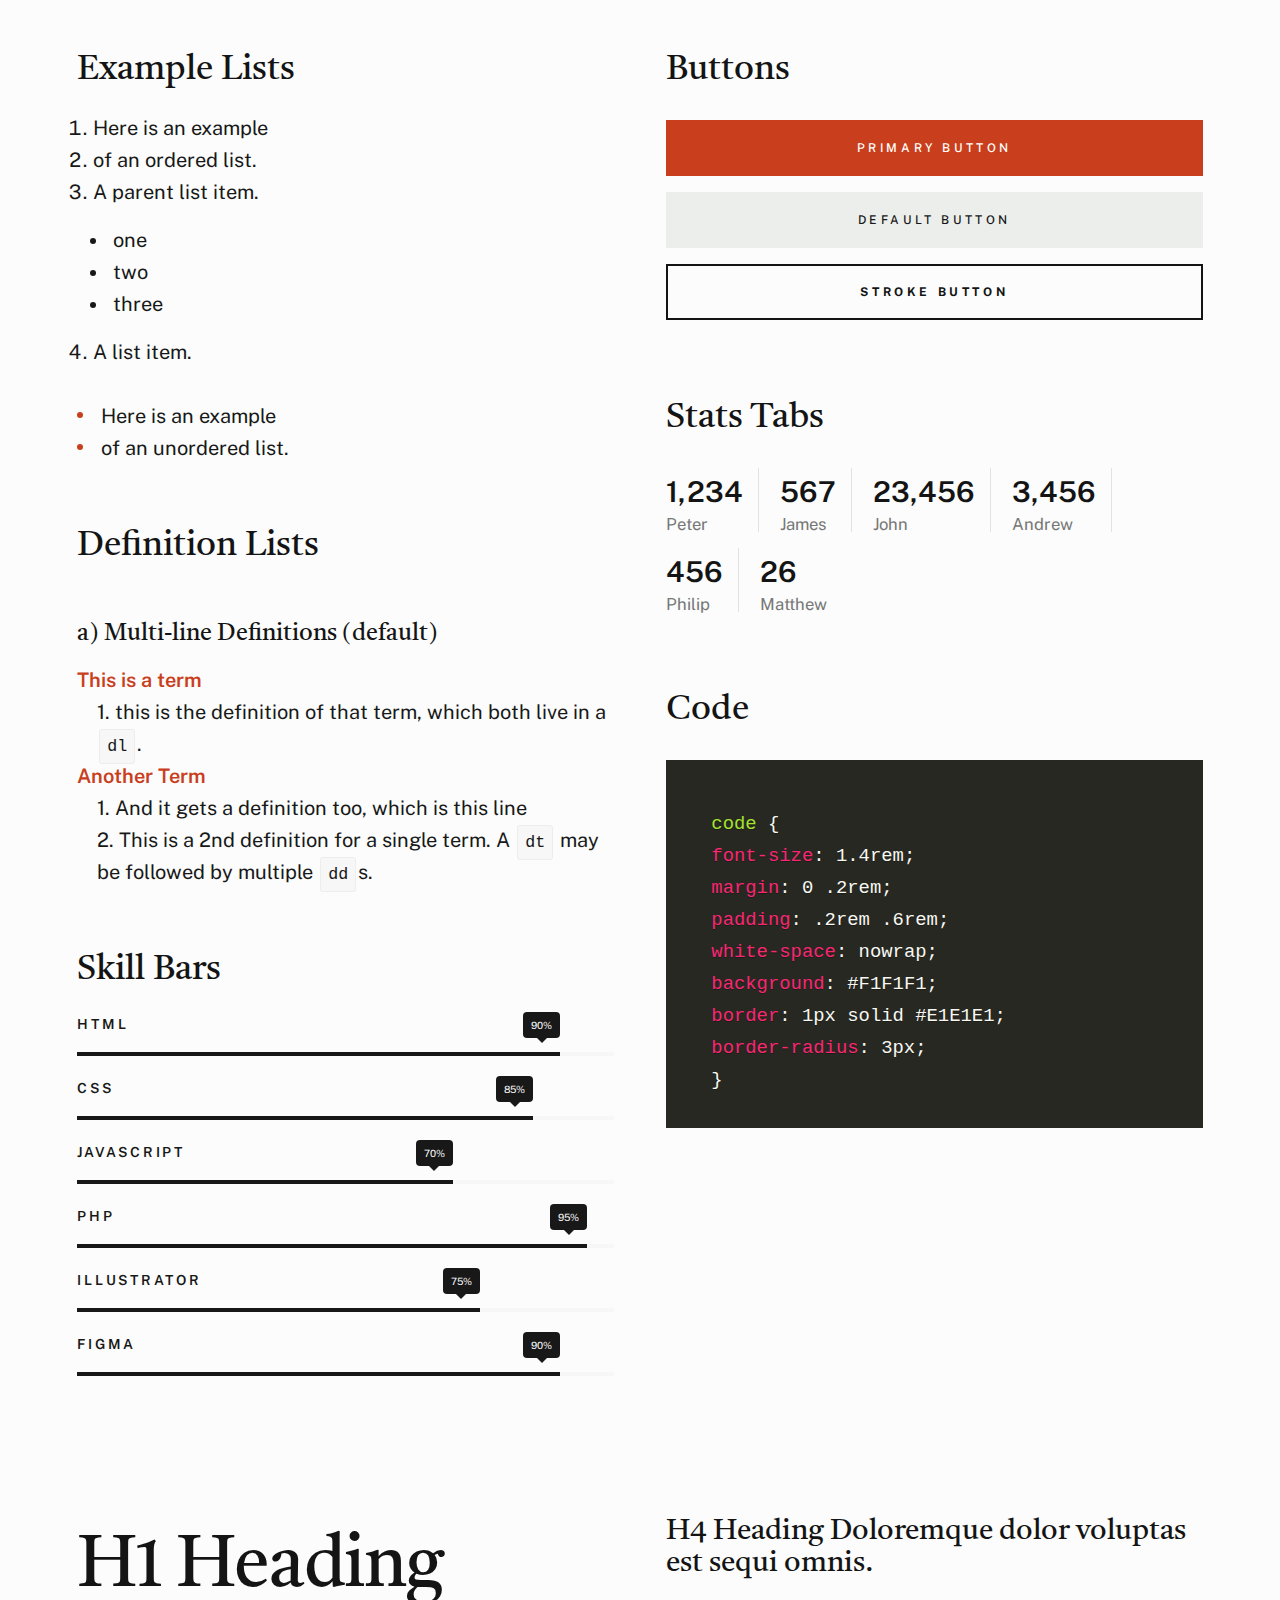
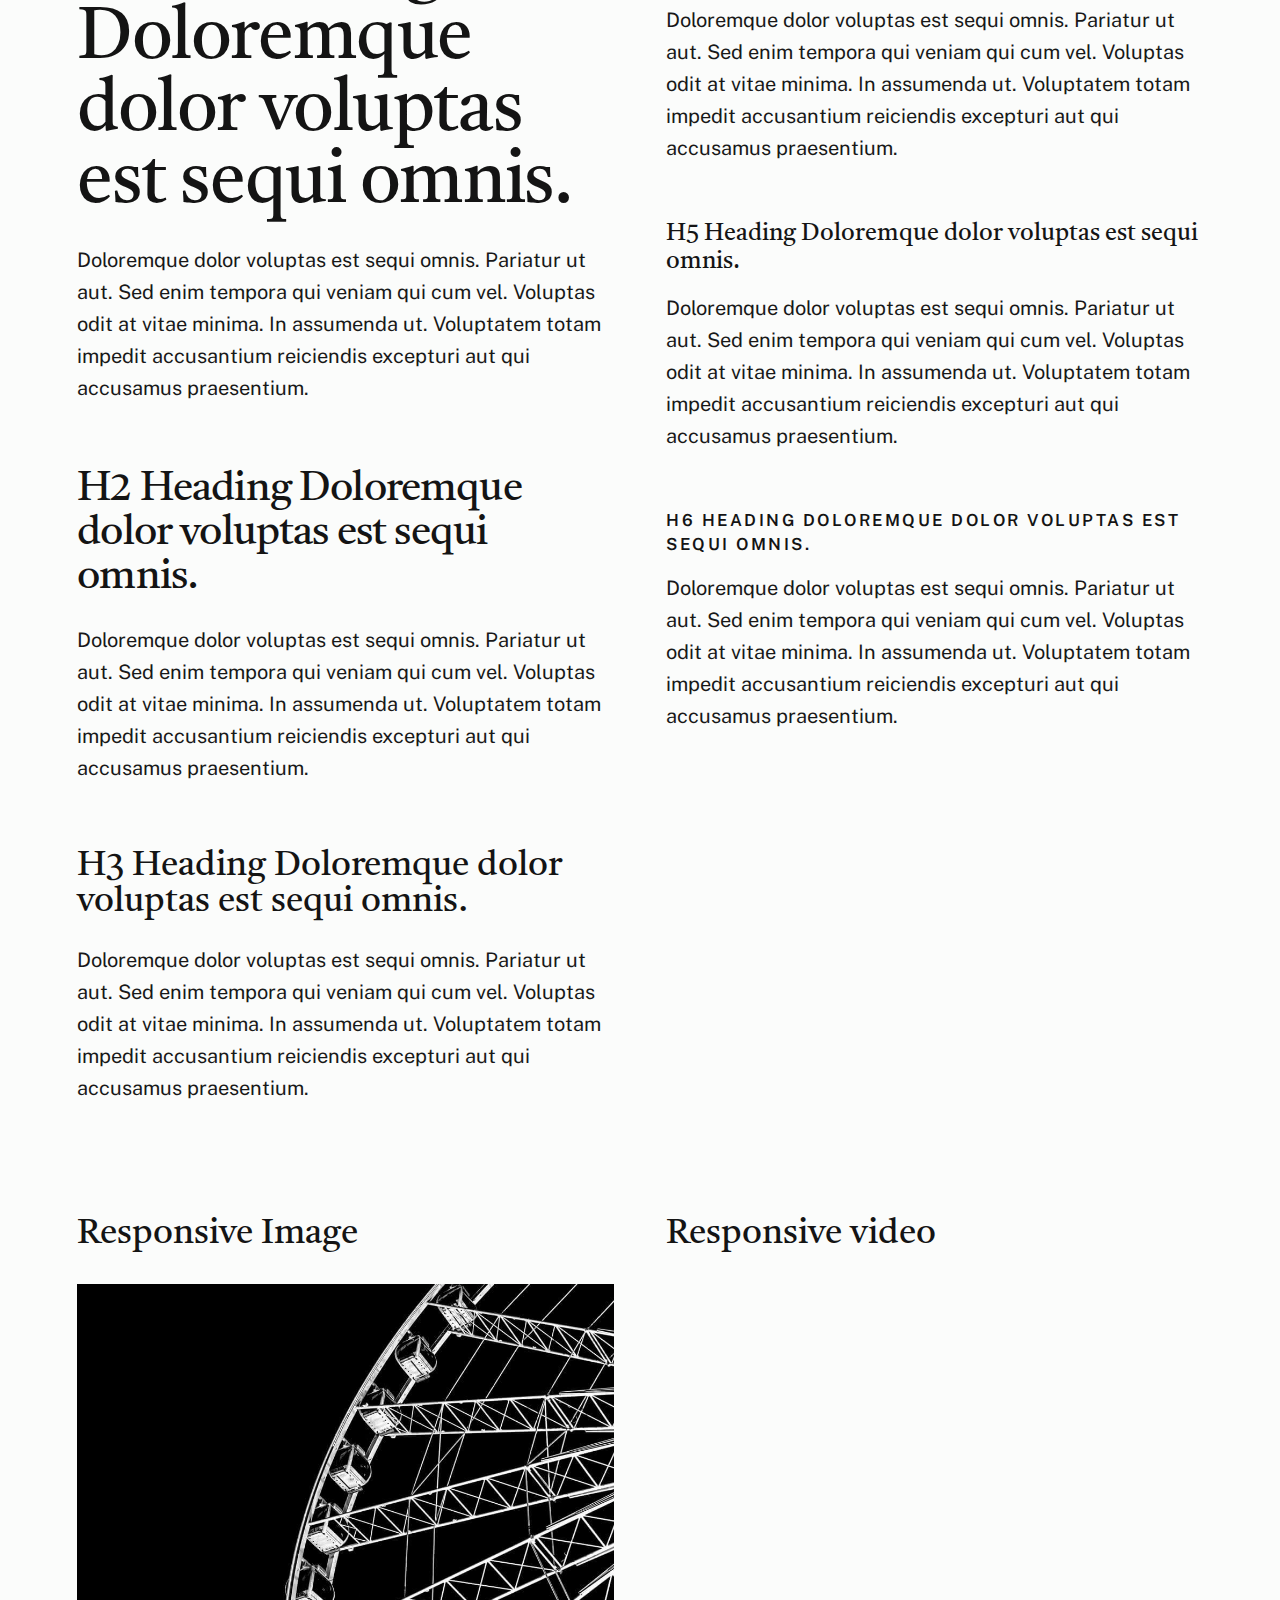
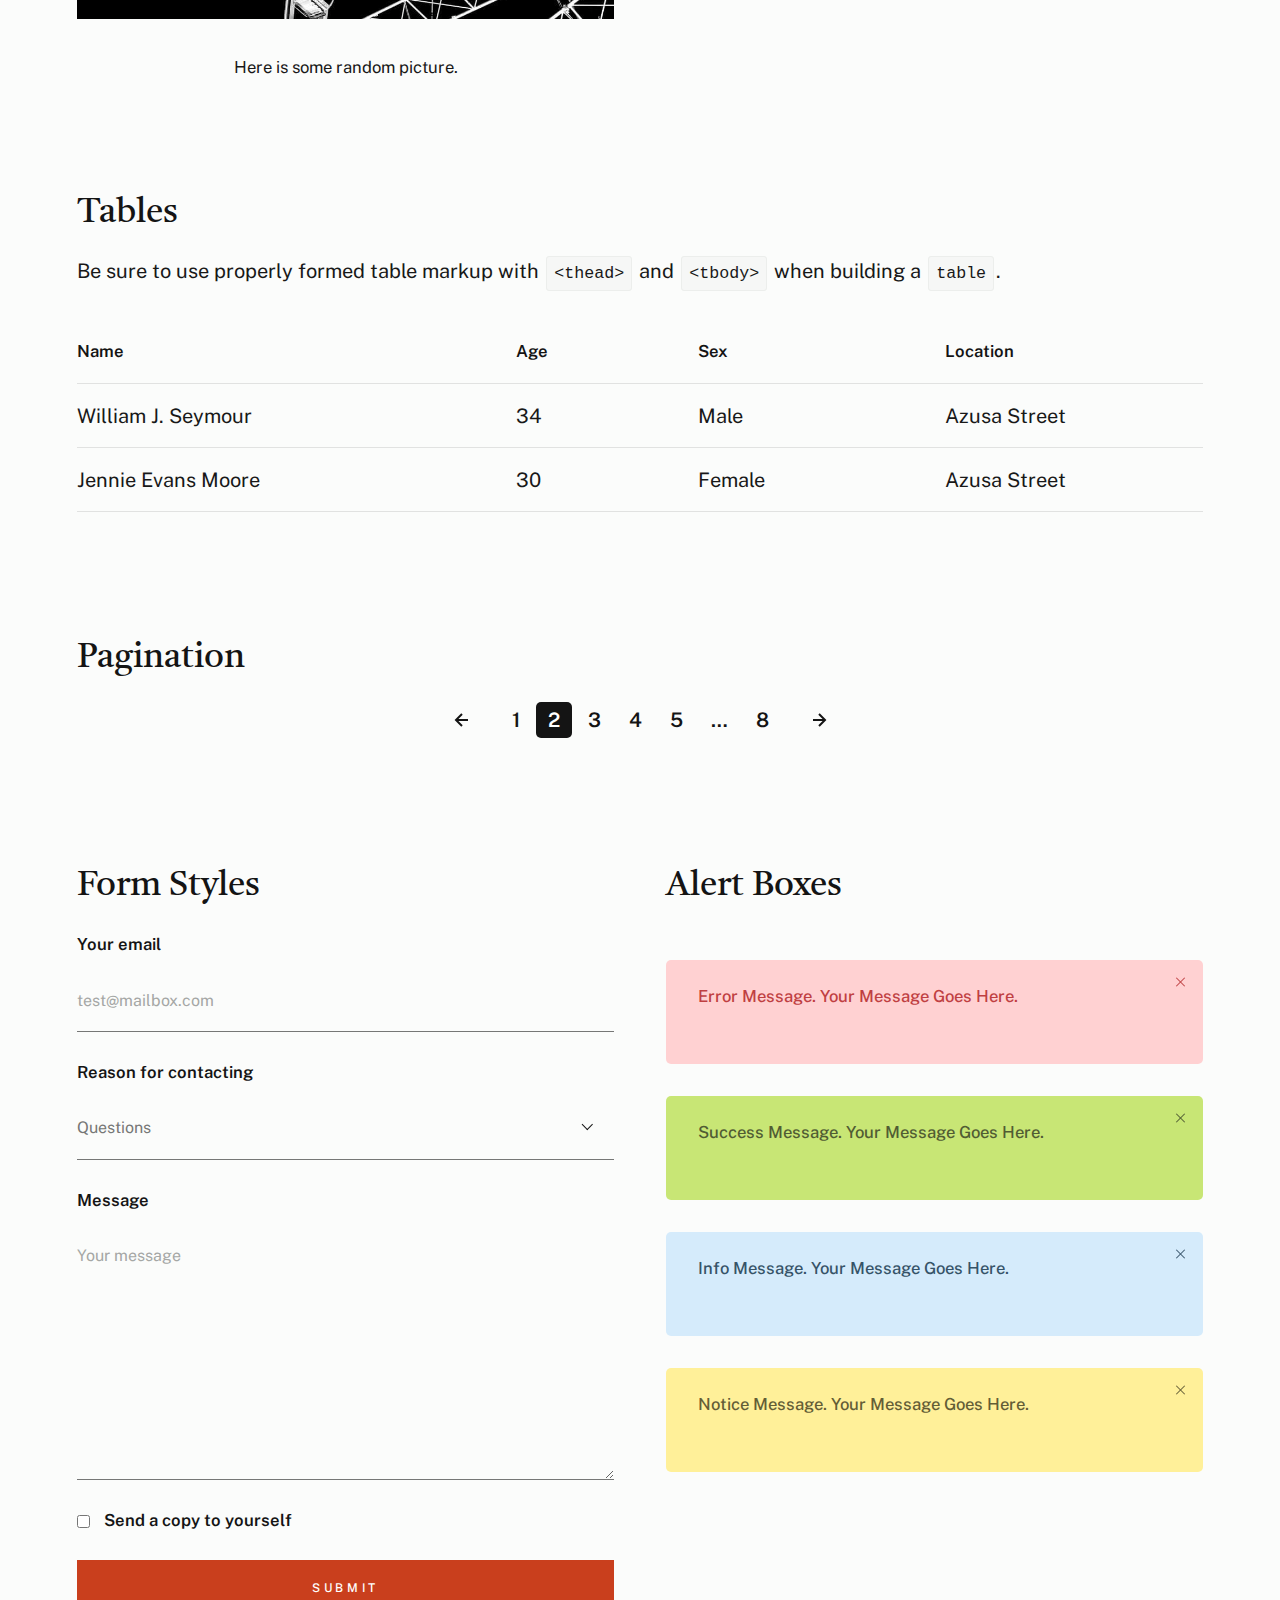
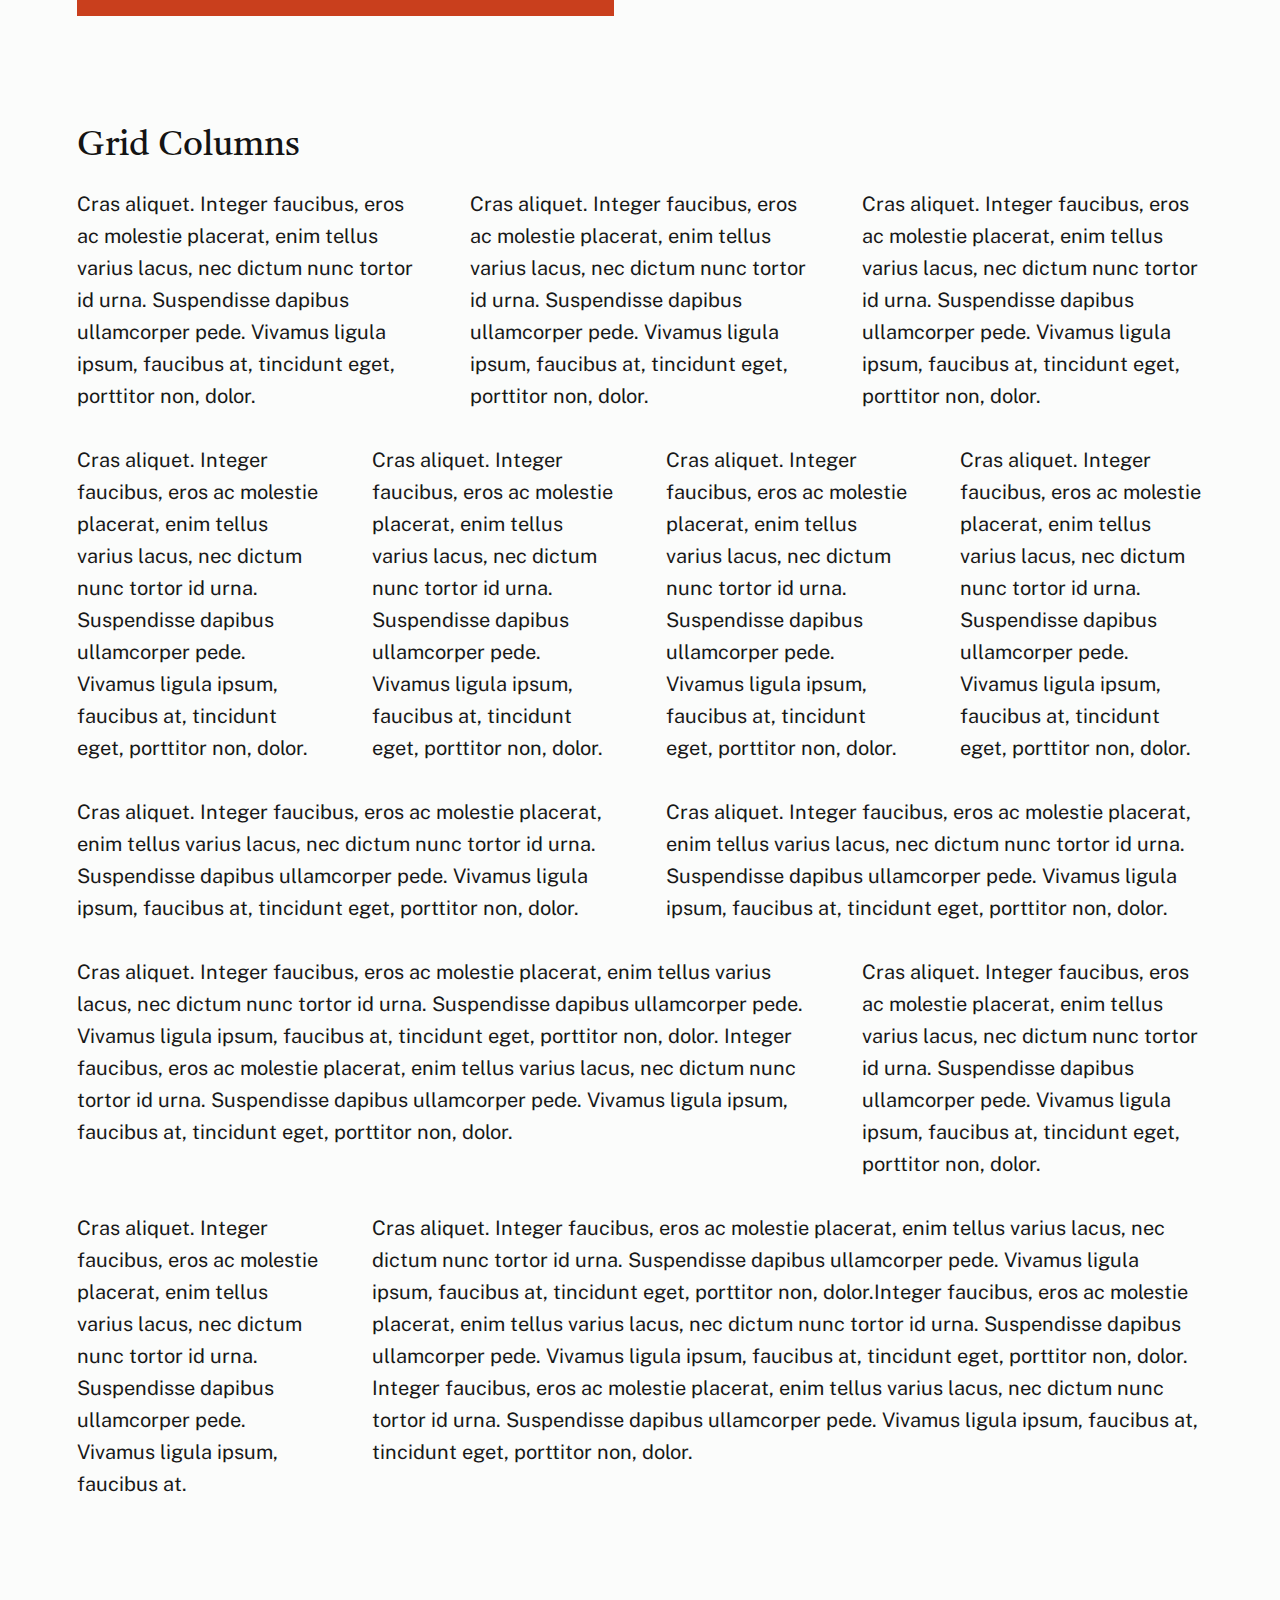
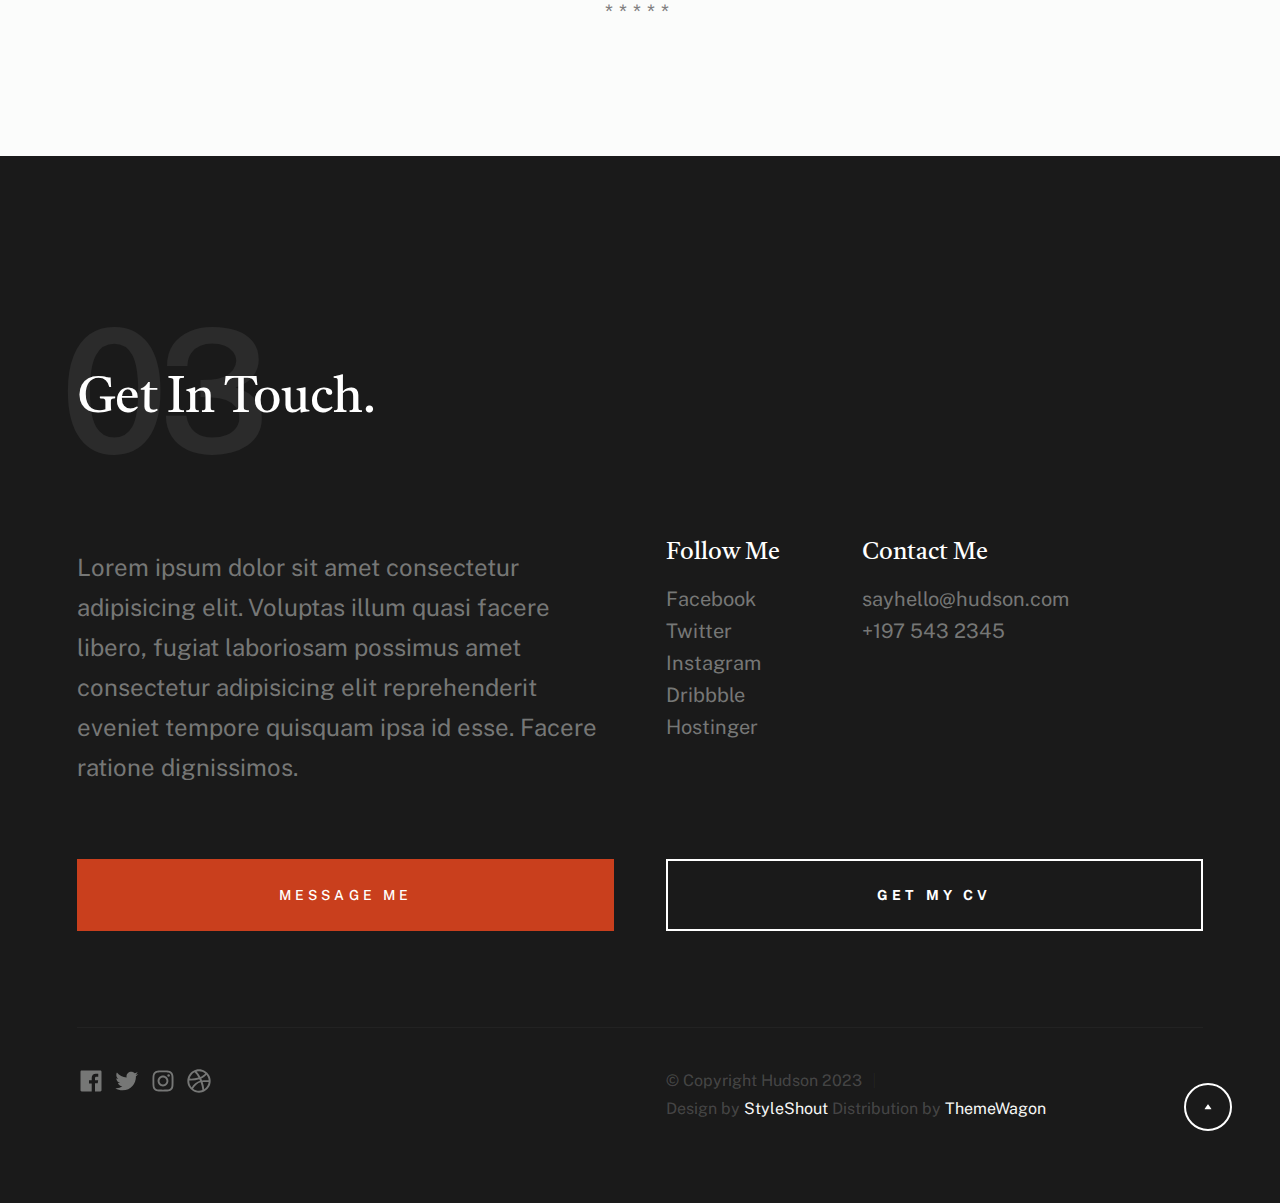
<file: styles.html>
<!DOCTYPE html>
<html lang="en" class="no-js" >
<head>

    <!--- basic page needs
    ================================================== -->
    <meta charset="utf-8">
    <meta name="viewport" content="width=device-width, initial-scale=1">
    <title>Styles - Hudson</title>

    <script>
        document.documentElement.classList.remove('no-js');
        document.documentElement.classList.add('js');
    </script>

    <!-- CSS
    ================================================== -->
    <link rel="stylesheet" href="css/vendor.css">
    <link rel="stylesheet" href="css/styles.css">

    <style type="text/css" media="screen">
        .s-styles {
            padding-top: var(--vspace-5);
            padding-bottom: var(--vspace-2);
            position: relative;
        }
        .s-styles .intro h1 {
            margin-top: 0;
        }
    </style>

    <!-- favicons
    ================================================== -->
    <link rel="apple-touch-icon" sizes="180x180" href="apple-touch-icon.png">
    <link rel="icon" type="image/png" sizes="32x32" href="favicon-32x32.png">
    <link rel="icon" type="image/png" sizes="16x16" href="favicon-16x16.png">
    <link rel="manifest" href="site.webmanifest">

</head>


<body id="top">

    
    <!-- preloader
    ================================================== -->
    <div id="preloader">
        <div id="loader" class="dots-fade">
            <div></div>
            <div></div>
            <div></div>
        </div>
    </div>


    <!-- page wrap
    ================================================== -->
    <div id="page" class="s-pagewrap">


        <!-- # site header 
        ================================================== -->
        <header class="s-header">
            <div class="row s-header__inner">

                <div class="s-header__block">
                    <div class="s-header__logo">
                        <a class="logo" href="index.html">
                            <img src="images/logo.svg" alt="Homepage">
                        </a>
                    </div>

                    <a class="s-header__menu-toggle" href="#0"><span>Menu</span></a>
                </div> <!-- end s-header__block -->

                <nav class="s-header__nav">    
                    <ul class="s-header__menu-links">
                        <li class="current"><a href="index.html">Intro</a></li>
                        <li><a href="index.html">About</a></li>
                        <li><a href="index.html">Works</a></li>
                        <li><a href="index.html">Contact</a></li>
                    </ul> <!-- s-header__menu-links -->    
                </nav> <!-- end s-header__nav -->

            </div> <!-- end s-header__inner -->
        </header> <!-- end s-header -->


        <!-- # intro
        ================================================== -->
        <section id="intro" class="s-intro">

            <div class="row s-intro__content width-sixteen-col">
                <div class="column lg-12 s-intro__content-inner grid-block grid-16">
                    
                    <div class="s-intro__content-text">

                        <div class="s-intro__content-pretitle text-pretitle">Hello</div>
                        <h1 class="s-intro__content-title">
                        I'm Jonathan Doe <br>
                        a product designer <br>
                        base in Somewhere.
                        </h1>                            

                        <div class="s-intro__content-btns">
                            <a class="btn" href="index.html#about">More About Me</a>
                            <a class="btn btn--stroke" href="index.html#footer">Get In Touch</a>
                        </div> <!-- s-intro__content-btns -->   

                    </div> <!-- s-intro__content-text -->                     
                    
                </div> <!-- s-intro__content-inner -->  
            </div> <!-- s-intro__content -->

            <ul class="s-intro__social social-list">
                <li>
                    <a href="#0">
                        <svg xmlns="http://www.w3.org/2000/svg" width="24" height="24" viewBox="0 0 24 24" style="fill:rgba(0, 0, 0, 1);transform:;-ms-filter:"><path d="M20,3H4C3.447,3,3,3.448,3,4v16c0,0.552,0.447,1,1,1h8.615v-6.96h-2.338v-2.725h2.338v-2c0-2.325,1.42-3.592,3.5-3.592 c0.699-0.002,1.399,0.034,2.095,0.107v2.42h-1.435c-1.128,0-1.348,0.538-1.348,1.325v1.735h2.697l-0.35,2.725h-2.348V21H20 c0.553,0,1-0.448,1-1V4C21,3.448,20.553,3,20,3z"></path></svg>
                        <span class="u-screen-reader-text">Facebook</span>
                    </a>
                </li>
                <li>
                    <a href="#0">
                        <svg xmlns="http://www.w3.org/2000/svg" width="24" height="24" viewBox="0 0 24 24" style="fill:rgba(0, 0, 0, 1);transform:;-ms-filter:"><path d="M19.633,7.997c0.013,0.175,0.013,0.349,0.013,0.523c0,5.325-4.053,11.461-11.46,11.461c-2.282,0-4.402-0.661-6.186-1.809 c0.324,0.037,0.636,0.05,0.973,0.05c1.883,0,3.616-0.636,5.001-1.721c-1.771-0.037-3.255-1.197-3.767-2.793 c0.249,0.037,0.499,0.062,0.761,0.062c0.361,0,0.724-0.05,1.061-0.137c-1.847-0.374-3.23-1.995-3.23-3.953v-0.05 c0.537,0.299,1.16,0.486,1.82,0.511C3.534,9.419,2.823,8.184,2.823,6.787c0-0.748,0.199-1.434,0.548-2.032 c1.983,2.443,4.964,4.04,8.306,4.215c-0.062-0.3-0.1-0.611-0.1-0.923c0-2.22,1.796-4.028,4.028-4.028 c1.16,0,2.207,0.486,2.943,1.272c0.91-0.175,1.782-0.512,2.556-0.973c-0.299,0.935-0.936,1.721-1.771,2.22 c0.811-0.088,1.597-0.312,2.319-0.624C21.104,6.712,20.419,7.423,19.633,7.997z"></path></svg>
                        <span class="u-screen-reader-text">Twitter</span>
                    </a>
                </li>
                <li>
                    <a href="#0">
                        <svg xmlns="http://www.w3.org/2000/svg" width="24" height="24" viewBox="0 0 24 24" style="fill:rgba(0, 0, 0, 1);transform:;-ms-filter:"><path d="M11.999,7.377c-2.554,0-4.623,2.07-4.623,4.623c0,2.554,2.069,4.624,4.623,4.624c2.552,0,4.623-2.07,4.623-4.624 C16.622,9.447,14.551,7.377,11.999,7.377L11.999,7.377z M11.999,15.004c-1.659,0-3.004-1.345-3.004-3.003 c0-1.659,1.345-3.003,3.004-3.003s3.002,1.344,3.002,3.003C15.001,13.659,13.658,15.004,11.999,15.004L11.999,15.004z"></path><circle cx="16.806" cy="7.207" r="1.078"></circle><path d="M20.533,6.111c-0.469-1.209-1.424-2.165-2.633-2.632c-0.699-0.263-1.438-0.404-2.186-0.42 c-0.963-0.042-1.268-0.054-3.71-0.054s-2.755,0-3.71,0.054C7.548,3.074,6.809,3.215,6.11,3.479C4.9,3.946,3.945,4.902,3.477,6.111 c-0.263,0.7-0.404,1.438-0.419,2.186c-0.043,0.962-0.056,1.267-0.056,3.71c0,2.442,0,2.753,0.056,3.71 c0.015,0.748,0.156,1.486,0.419,2.187c0.469,1.208,1.424,2.164,2.634,2.632c0.696,0.272,1.435,0.426,2.185,0.45 c0.963,0.042,1.268,0.055,3.71,0.055s2.755,0,3.71-0.055c0.747-0.015,1.486-0.157,2.186-0.419c1.209-0.469,2.164-1.424,2.633-2.633 c0.263-0.7,0.404-1.438,0.419-2.186c0.043-0.962,0.056-1.267,0.056-3.71s0-2.753-0.056-3.71C20.941,7.57,20.801,6.819,20.533,6.111z M19.315,15.643c-0.007,0.576-0.111,1.147-0.311,1.688c-0.305,0.787-0.926,1.409-1.712,1.711c-0.535,0.199-1.099,0.303-1.67,0.311 c-0.95,0.044-1.218,0.055-3.654,0.055c-2.438,0-2.687,0-3.655-0.055c-0.569-0.007-1.135-0.112-1.669-0.311 c-0.789-0.301-1.414-0.923-1.719-1.711c-0.196-0.534-0.302-1.099-0.311-1.669c-0.043-0.95-0.053-1.218-0.053-3.654 c0-2.437,0-2.686,0.053-3.655c0.007-0.576,0.111-1.146,0.311-1.687c0.305-0.789,0.93-1.41,1.719-1.712 c0.534-0.198,1.1-0.303,1.669-0.311c0.951-0.043,1.218-0.055,3.655-0.055c2.437,0,2.687,0,3.654,0.055 c0.571,0.007,1.135,0.112,1.67,0.311c0.786,0.303,1.407,0.925,1.712,1.712c0.196,0.534,0.302,1.099,0.311,1.669 c0.043,0.951,0.054,1.218,0.054,3.655c0,2.436,0,2.698-0.043,3.654H19.315z"></path></svg>
                        <span class="u-screen-reader-text">Instagram</span>
                    </a>
                </li>
                <li>
                    <a href="#0">
                        <svg xmlns="http://www.w3.org/2000/svg" width="24" height="24" viewBox="0 0 24 24" style="fill: rgba(0, 0, 0, 1);transform: ;msFilter:;"><path d="M20.66 6.98a9.932 9.932 0 0 0-3.641-3.64C15.486 2.447 13.813 2 12 2s-3.486.447-5.02 1.34c-1.533.893-2.747 2.107-3.64 3.64S2 10.187 2 12s.446 3.487 1.34 5.02a9.924 9.924 0 0 0 3.641 3.64C8.514 21.553 10.187 22 12 22s3.486-.447 5.02-1.34a9.932 9.932 0 0 0 3.641-3.64C21.554 15.487 22 13.813 22 12s-.446-3.487-1.34-5.02zM12 3.66c2 0 3.772.64 5.32 1.919-.92 1.174-2.286 2.14-4.1 2.9-1.002-1.813-2.088-3.327-3.261-4.54A7.715 7.715 0 0 1 12 3.66zM5.51 6.8a8.116 8.116 0 0 1 2.711-2.22c1.212 1.201 2.325 2.7 3.34 4.5-2 .6-4.114.9-6.341.9-.573 0-1.006-.013-1.3-.04A8.549 8.549 0 0 1 5.51 6.8zM3.66 12c0-.054.003-.12.01-.2.007-.08.01-.146.01-.2.254.014.641.02 1.161.02 2.666 0 5.146-.367 7.439-1.1.187.373.381.793.58 1.26-1.32.293-2.674 1.006-4.061 2.14S6.4 16.247 5.76 17.5c-1.4-1.587-2.1-3.42-2.1-5.5zM12 20.34c-1.894 0-3.594-.587-5.101-1.759.601-1.187 1.524-2.322 2.771-3.401 1.246-1.08 2.483-1.753 3.71-2.02a29.441 29.441 0 0 1 1.56 6.62 8.166 8.166 0 0 1-2.94.56zm7.08-3.96a8.351 8.351 0 0 1-2.58 2.621c-.24-2.08-.7-4.107-1.379-6.081.932-.066 1.765-.1 2.5-.1.799 0 1.686.034 2.659.1a8.098 8.098 0 0 1-1.2 3.46zm-1.24-5c-1.16 0-2.233.047-3.22.14a27.053 27.053 0 0 0-.68-1.62c2.066-.906 3.532-2.006 4.399-3.3 1.2 1.414 1.854 3.027 1.96 4.84-.812-.04-1.632-.06-2.459-.06z"></path></svg>
                        <span class="u-screen-reader-text">Dribbble</span>
                    </a>
                </li>
                <li>
                    <a href="#0">
                        <svg xmlns="http://www.w3.org/2000/svg" width="24" height="24" viewBox="0 0 24 24" style="fill: rgba(0, 0, 0, 1);transform: ;msFilter:;"><path d="M11.99 2C6.472 2 2 6.473 2 11.99c0 4.232 2.633 7.85 6.35 9.306-.088-.79-.166-2.006.034-2.868.182-.78 1.172-4.966 1.172-4.966s-.299-.599-.299-1.484c0-1.388.805-2.425 1.808-2.425.853 0 1.264.64 1.264 1.407 0 .858-.546 2.139-.827 3.327-.235.994.499 1.805 1.479 1.805 1.775 0 3.141-1.872 3.141-4.575 0-2.392-1.719-4.064-4.173-4.064-2.843 0-4.512 2.132-4.512 4.335 0 .858.331 1.779.744 2.28a.3.3 0 0 1 .069.286c-.076.315-.245.994-.277 1.133-.044.183-.145.222-.335.134-1.247-.581-2.027-2.405-2.027-3.871 0-3.151 2.289-6.045 6.601-6.045 3.466 0 6.159 2.469 6.159 5.77 0 3.444-2.171 6.213-5.184 6.213-1.013 0-1.964-.525-2.29-1.146l-.623 2.374c-.225.868-.834 1.956-1.241 2.62a10 10 0 0 0 2.958.445c5.517 0 9.99-4.473 9.99-9.99S17.507 2 11.99 2"></path></svg>
                        <span class="u-screen-reader-text">Pinterest</span>
                    </a>
                </li>
            </ul> <!-- end s-intro__social -->

            <div class="s-intro__content-media">                               
                <img src="images/intro-bg.jpg" srcset="images/intro-bg.jpg 1x, images/intro-bg.jpg 2x" alt="">
            </div> <!-- s-intro__content-media -->                

            <div class="s-intro__btn-download">
                <a class="btn btn--stroke" href="#0">Get My CV</a>
            </div> <!-- end s-intro__btn-download -->
            
            <div class="s-intro__scroll-down">
                <a href="#styles" class="smoothscroll">
                    <div class="scroll-icon">
                        <svg xmlns="http://www.w3.org/2000/svg" width="24" height="24" viewBox="0 0 24 24" style="fill: rgba(0, 0, 0, 1);transform: ;msFilter:;"><path d="M11.178 19.569a.998.998 0 0 0 1.644 0l9-13A.999.999 0 0 0 21 5H3a1.002 1.002 0 0 0-.822 1.569l9 13z"></path></svg>
                    </div>
                    <span class="scroll-text u-screen-reader-text">Scroll Down</span>
                </a>
            </div> <!-- s-intro__scroll-down -->

        </section> <!-- end s-intro -->


        <!-- # styles
        ================================================== -->
        <section id="styles" class="s-styles">

            <div class="row">

                <div class="column xl-12 intro">

                    <h1>Style Guide.</h1>

                    <p class="lead">Lorem ipsum Officia elit ad tempor dolore est ex incididunt incididunt occaecat culpa deserunt 
                    sunt labore in cillum ullamco magna in Excepteur consequat in reprehenderit proident mollit incididunt officia commodo.
                    Duis ea officia sed dolor pariatur enim dolore dolore quis incididunt nulla exercitation commodo veniam et ea incididunt.
                    </p>

                    <hr>
                </div>

            </div> <!-- end row -->
    
            <div class="row">
    
                <div class="column mob-12 md-6 stack-on-900">
    
                    <h3>Paragraph and Image</h3>
    
                    <p><a href="#"><img width="120" height="120" class="u-pull-left" alt="sample-image" src="images/sample-image.jpg"></a>
                    Lorem ipsum dolor sit amet, consectetuer adipiscing elit. Donec libero. Suspendisse bibendum.Cras id urna. Morbi 
                    tincidunt, orci ac convallis aliquam, lectus turpis varius lorem, eu posuere nunc justo tempus leo. Donec mattis, 
                    purus nec placerat bibendum, dui pede condimentum odio, ac blandit ante orci ut diam. Cras fringilla magna. 
                    Phasellus suscipit, leo a pharetra condimentum, lorem tellus eleifend magna, eget fringilla velit magna id 
                    neque posuere nunc justo tempus leo. </p>
    
                    <p>
                    Lorem ipsum dolor sit amet, consectetuer adipiscing elit. Donec libero. Suspendisse bibendum. Cras id urna. 
                    Morbi tincidunt, orci ac convallis aliquam, lectus turpis varius lorem, eu posuere nunc justo tempus leo. 
                    Donec mattis, purus nec placerat bibendum, dui pede condimentumodio, ac blandit ante orci ut diam.	
                    </p>
    
                    <p>A <a href="#">link</a>,
                    <abbr title="this really isn't a very good description">abbrebation</abbr>,
                    <strong>strong text</strong>,
                    <em>em text</em>,
                    <del>deleted text</del>, and
                    <mark>this is a mark text.</mark>
                    <code>.code</code>
                    </p>
    
                </div>
    
                <div class="column mob-12 md-6">
    
                    <h3>Drop Caps</h3>
    
                    <p class="drop-cap">Far far away, behind the word mountains, far from the countries Vokalia and Consonantia,
                    there live the blind texts. Separated they live in Bookmarksgrove right at the coast of the
                    Semantics, a large language ocean. A small river named Duden flows by their place and supplies it with the 
                    necessary regelialia. Morbi tincidunt, orci ac convallis aliquam, lectus turpis varius lorem, 
                    euposuere nunc justo tempus leo. Donec mattis, purus nec placerat bibendum, dui pede condimentum odio, 
                    ac blandit ante orci ut diam. Cras fringilla magna. Phasellus suscipit, leo a pharetra condimentum, 
                    lorem tellus eleifend magna, eget fringilla velit magna id neque.
                    </p>
    
                    <h3>Small Print</h3>
    
                    <p><small>Lorem ipsum dolor sit amet, consectetuer adipiscing elit. Donec libero.</small></p>
                    
            
    
                </div>
    
            </div> <!-- end row -->
    
            <div class="row">
    
                <div class="column xl-6 md-12">
    
                    <h3 class="u-add-bottom">Pull Quotes</h3>
    
                    <p>
                    Perspiciatis nemo unde et nobis modi consequatur officia amet. Ut enim 
                    tenetur provident maiores. Perspiciatis asperiores incidunt sequi 
                    quisquam. Enim aut. 
                    </p>
    
                    <figure class="pull-quote">
                        <blockquote>
                            <p>
                            When you look in the eyes of grace, when you meet grace, 
                            when you embrace grace, when you see the nail prints in 
                            grace’s hands and the fire in his eyes, when you feel his 
                            relentless love for you - it will not motivate you to sin. 
                            It will motivate you to righteousness.
                            </p>
    
                            <footer>
                                <cite>Judah Smith</cite>
                            </footer>
                        </blockquote>
                    </figure>
    
    
                </div>
    
                <div class="column xl-6 md-12">
    
                    <h3 class="h-add-bottom">Block Quotes</h3>
    
                    <blockquote cite="http://where-i-got-my-info-from.com">
                        <p>
                        For God so loved the world, that he gave his only Son, that whoever believes in 
                        him should not perish but have eternal life. For God did not send his Son into 
                        the world to condemn the world, but in order that the world might be 
                        saved through him.
                        </p>
    
                        <footer>
                            <cite>
                                <a href="#0">John 3:16-17 ESV</a>
                            </cite>
                        </footer>
    
                    </blockquote>
    
                    <blockquote>
                        <p>There is a God-shaped vacuum in the heart of each man which cannot be satisfied 
                        by any created thing but only by God the Creator.</p>
    
                        <footer>
                            <cite>Blaise Pascal</cite>
                        </footer>
    
                    </blockquote>
    
                </div>
    
            </div> <!-- end row -->
    
            <div class="row u-add-half-bottom">
    
                <div class="column xl-6 md-12">
    
                    <h3>Example Lists</h3>
    
                    <ol>
                        <li>Here is an example</li>
                        <li>of an ordered list.</li>
                        <li>A parent list item.
                            <ul>
                                <li>one</li>
                                <li>two</li>
                                <li>three</li>
                            </ul>
                            </li>
                            <li>A list item.</li>
                        </ol>
    
                    <ul class="disc">
                        <li>Here is an example</li>
                        <li>of an unordered list.</li>
                    </ul>
    
                    <h3>Definition Lists</h3>
    
                    <h5>a) Multi-line Definitions (default) </h5>
    
                    <dl class="dictionary-style">
                        <dt><strong>This is a term</strong></dt>
                            <dd>this is the definition of that term, which both live in a <code>dl</code>.</dd>
                        <dt><strong>Another Term</strong></dt>
                            <dd>And it gets a definition too, which is this line</dd>
                            <dd>This is a 2<sup>nd</sup> definition for a single term. A <code>dt</code> may be followed by multiple <code>dd</code>s.</dd>
                    </dl>
    
                    <h3 class="u-add-bottom">Skill Bars</h3>
    
                    <ul class="skill-bars">
                        <li>
                        <div class="progress percent90"><span>90%</span></div>
                        <strong>HTML</strong>
                        </li>
                        <li>
                        <div class="progress percent85"><span>85%</span></div>
                        <strong>CSS</strong>
                        </li>
                        <li>
                        <div class="progress percent70"><span>70%</span></div>
                        <strong>Javascript</strong>
                        </li>
                        <li>
                        <div class="progress percent95"><span>95%</span></div>
                        <strong>PHP</strong>
                        </li>
                        <li>
                        <div class="progress percent75"><span>75%</span></div>
                        <strong>Illustrator</strong>
                        </li>
                        <li>
                        <div class="progress percent90"><span>90%</span></div>
                        <strong>Figma</strong>
                        </li>
                    </ul>
    
                </div>
    
                <div class="column xl-6 md-12">
    
                    <h3 class="u-add-bottom">Buttons</h3>
    
                    <p>
                        <a class="btn btn--primary u-fullwidth" href="#0">Primary Button</a>
                        <a class="btn u-fullwidth" href="#0">Default Button</a>
                        <a class="btn btn--stroke u-fullwidth" href="#0">Stroke Button</a>
                    </p>
    
                    <h3>Stats Tabs</h3>
    
                    <ul class="stats-tabs">
                        <li><a href="#0">1,234 <em>Peter</em></a></li>
                        <li><a href="#0">567 <em>James</em></a></li>
                        <li><a href="#0">23,456 <em>John</em></a></li>
                        <li><a href="#0">3,456 <em>Andrew</em></a></li>
                        <li><a href="#0">456 <em>Philip</em></a></li>
                        <li><a href="#0">26 <em>Matthew</em></a></li>
                    </ul>
    
                    <h3 class="u-add-bottom">Code</h3>
    
<pre><code class="language-css">
    code {
    font-size: 1.4rem;
    margin: 0 .2rem;
    padding: .2rem .6rem;
    white-space: nowrap;
    background: #F1F1F1;
    border: 1px solid #E1E1E1;	
    border-radius: 3px;
    }
</code></pre>
    
                </div>
    
            </div> <!-- end row -->
    
            <div class="row u-add-half-bottom">
    
                <div class="column xl-6 md-12">
                        
                    <h1>H1 Heading Doloremque dolor voluptas est sequi omnis.</h1>
                    <p>Doloremque dolor voluptas est sequi omnis. Pariatur ut aut. Sed enim tempora qui veniam qui cum vel. 
                    Voluptas odit at vitae minima. In assumenda ut. Voluptatem totam impedit accusantium reiciendis excepturi aut qui accusamus praesentium.</p>
    
                    <h2>H2 Heading Doloremque dolor voluptas est sequi omnis.</h2>
                    <p>Doloremque dolor voluptas est sequi omnis. Pariatur ut aut. Sed enim tempora qui veniam qui cum vel. 
                    Voluptas odit at vitae minima. In assumenda ut. Voluptatem totam impedit accusantium reiciendis excepturi aut qui accusamus praesentium.</p>
    
                    <h3>H3 Heading Doloremque dolor voluptas est sequi omnis.</h3>
                    <p>Doloremque dolor voluptas est sequi omnis. Pariatur ut aut. Sed enim tempora qui veniam qui cum vel. 
                    Voluptas odit at vitae minima. In assumenda ut. Voluptatem totam impedit accusantium reiciendis excepturi aut qui accusamus praesentium.</p>
    
                    
                </div>
    
                <div class="column xl-6 md-12">
                    <h4>H4 Heading Doloremque dolor voluptas est sequi omnis.</h4>
                    <p>Doloremque dolor voluptas est sequi omnis. Pariatur ut aut. Sed enim tempora qui veniam qui cum vel. 
                    Voluptas odit at vitae minima. In assumenda ut. Voluptatem totam impedit accusantium reiciendis excepturi aut qui accusamus praesentium.</p>
    
                    <h5>H5 Heading Doloremque dolor voluptas est sequi omnis.</h5>
                    <p>Doloremque dolor voluptas est sequi omnis. Pariatur ut aut. Sed enim tempora qui veniam qui cum vel. 
                    Voluptas odit at vitae minima. In assumenda ut. Voluptatem totam impedit accusantium reiciendis excepturi aut qui accusamus praesentium.</p>
    
                    <h6>H6 Heading Doloremque dolor voluptas est sequi omnis.</h6>
                    <p>Doloremque dolor voluptas est sequi omnis. Pariatur ut aut. Sed enim tempora qui veniam qui cum vel. 
                    Voluptas odit at vitae minima. In assumenda ut. Voluptatem totam impedit accusantium reiciendis excepturi aut qui accusamus praesentium.</p>
        
                    
                </div>
    
            </div> <!-- end row -->
    
            <div class="row u-add-half-bottom">
    
                <div class="column xl-6 md-12">
    
                    <h3 class="u-add-bottom">Responsive Image</h3>
    
                    <figure>
                        <img src="images/wheel-500.jpg" 
                        srcset="images/wheel-1000.jpg 1000w, 
                        images/wheel-500.jpg 500w" 
                        sizes="(max-width: 1000px) 100vw, 1000px" alt="">
    
                        <figcaption>
                            Here is some random picture.
                        </figcaption>
                    </figure>
    
                </div>
    
                <div class="column xl-6 md-12">
    
                    <h3 class="u-add-bottom">Responsive video</h3>
    
                    <div class="video-container">
                    <iframe src="https://player.vimeo.com/video/14592941?color=00a650&title=0&byline=0&portrait=0" width="500" height="281" frameborder="0" webkitallowfullscreen mozallowfullscreen allowfullscreen></iframe> 
                    </div>
    
                </div>
                
            </div> <!-- end row -->
    
            <div class="row u-add-bottom">
    
                <div class="column xl-12">
    
                    <h3>Tables</h3>
                    <p>Be sure to use properly formed table markup with <code>&lt;thead&gt;</code> and <code>&lt;tbody&gt;</code> when building a <code>table</code>.</p>
    
                    <div class="table-responsive">
    
                        <table>
                                <thead>
                                <tr>
                                    <th>Name</th>
                                    <th>Age</th>
                                    <th>Sex</th>
                                    <th>Location</th>
                                </tr>
                                </thead>
                                <tbody>
                                <tr>
                                    <td>William J. Seymour</td>
                                    <td>34</td>
                                    <td>Male</td>
                                    <td>Azusa Street</td>
                                </tr>
                                <tr>
                                    <td>Jennie Evans Moore</td>
                                    <td>30</td>
                                    <td>Female</td>
                                    <td>Azusa Street</td>
                                </tr>
                                </tbody>
                        </table>
    
                    </div>
    
                </div>
                
            </div> <!-- end row -->
    
            <div class="row">
    
                <div class="column xl-12">
                    <h3>Pagination</h3>
    
                    <nav class="pgn">
                        <ul>
                            <li>
                                <a class="pgn__prev" href="#0">
                                    <svg xmlns="http://www.w3.org/2000/svg" width="24" height="24" viewBox="0 0 24 24"><path d="M12.707 17.293L8.414 13H18v-2H8.414l4.293-4.293-1.414-1.414L4.586 12l6.707 6.707z"/></svg>
                                </a>
                            </li>
                            <li><a class="pgn__num" href="#0">1</a></li>
                            <li><span class="pgn__num current">2</span></li>
                            <li><a class="pgn__num" href="#0">3</a></li>
                            <li><a class="pgn__num" href="#0">4</a></li>
                            <li><a class="pgn__num" href="#0">5</a></li>
                            <li><span class="pgn__num dots">…</span></li>
                            <li><a class="pgn__num" href="#0">8</a></li>
                            <li>
                                <a class="pgn__next" href="#0">
                                    <svg xmlns="http://www.w3.org/2000/svg" width="24" height="24" viewBox="0 0 24 24"><path d="M11.293 17.293l1.414 1.414L19.414 12l-6.707-6.707-1.414 1.414L15.586 11H6v2h9.586z"/></svg>
                                </a>
                            </li>
                        </ul>
                    </nav>
                </div>
    
            </div> <!-- end row -->
    
            <div class="row">
    
                <div class="column xl-6 md-12">
    
                    <h3 class="u-add-bottom">Form Styles</h3>
    
                    <form>
                        <div>
                            <label for="sampleInput">Your email</label>
                            <input class="u-fullwidth" type="email" placeholder="test@mailbox.com" id="sampleInput">
                        </div>
                        <div>
                            <label for="sampleRecipientInput">Reason for contacting</label>
                            <div class="ss-custom-select">
                                <select class="u-fullwidth" id="sampleRecipientInput">
                                    <option value="Option 1">Questions</option>
                                    <option value="Option 2">Report</option>
                                    <option value="Option 3">Others</option>
                                </select>
                            </div>
                        </div>
                        
                        <label for="exampleMessage">Message</label>
                        <textarea class="u-fullwidth" placeholder="Your message" id="exampleMessage"></textarea>
    
                        <label class="u-add-bottom">
                            <input type="checkbox">
                            <span class="label-text">Send a copy to yourself</span>
                        </label>
                    
                        <input class="btn--primary u-fullwidth" type="submit" value="Submit">
                    </form>
    
                </div>
    
                <div class="column xl-6 md-12">
    
                    <h3>Alert Boxes</h3>
    
                    <br>
                    
                    <div class="alert-box alert-box--error">
                        <p>Error Message. Your Message Goes Here.</p>
                        <span class="alert-box__close"></span>
                    </div><!-- end error -->
                            
                    <div class="alert-box alert-box--success">
                        <p>Success Message. Your Message Goes Here.</p>
                        <span class="alert-box__close"></span>
                    </div><!-- end success -->
                            
                    <div class="alert-box alert-box--info">
                        <p>Info Message. Your Message Goes Here.</p>
                        <span class="alert-box__close"></span>
                    </div><!-- end info -->
                            
                    <div class="alert-box alert-box--notice">
                        <p>Notice Message. Your Message Goes Here.</p>
                        <span class="alert-box__close"></span>
                    </div><!-- end notice -->
                
                </div>
    
            </div> <!-- end row -->

            <div class="row">
            
                <div class="xl-12 column">
                <h3 class="half-bottom">Grid Columns</h3>
                </div>
    
            </div> <!-- Row End-->
    
            <!--<h4>1/3 Columns</h4>  -->
    
            <div class="row">
    
                <div class="xl-4 md-12 column">
                    <p>
                    Cras aliquet. Integer faucibus, eros ac molestie placerat, enim tellus varius lacus,
                    nec dictum nunc tortor id urna. Suspendisse dapibus ullamcorper pede. Vivamus ligula ipsum,
                    faucibus at, tincidunt eget, porttitor non, dolor. 
                    </p>
                </div>
    
                <div class="xl-4 md-12 column">
                    <p>
                    Cras aliquet. Integer faucibus, eros ac molestie placerat, enim tellus varius lacus,
                    nec dictum nunc tortor id urna. Suspendisse dapibus ullamcorper pede. Vivamus ligula ipsum,
                    faucibus at, tincidunt eget, porttitor non, dolor. 
                    </p>
                </div>
    
                <div class="xl-4 md-12 column">
                    <p>
                    Cras aliquet. Integer faucibus, eros ac molestie placerat, enim tellus varius lacus,
                    nec dictum nunc tortor id urna. Suspendisse dapibus ullamcorper pede. Vivamus ligula ipsum,
                    faucibus at, tincidunt eget, porttitor non, dolor. 
                    </p>
                </div>
    
            </div>
    
            <!--<h4>1/4 Columns</h4>  -->
    
            <div class="row">
    
                <div class="xl-3 md-6 tab-12 column">
                    <p>
                    Cras aliquet. Integer faucibus, eros ac molestie placerat, enim tellus varius lacus,
                    nec dictum nunc tortor id urna. Suspendisse dapibus ullamcorper pede. Vivamus ligula ipsum,
                    faucibus at, tincidunt eget, porttitor non, dolor. 
                    </p>
                </div>
    
                <div class="xl-3 md-6 tab-12 column">
                    <p>
                    Cras aliquet. Integer faucibus, eros ac molestie placerat, enim tellus varius lacus,
                    nec dictum nunc tortor id urna. Suspendisse dapibus ullamcorper pede. Vivamus ligula ipsum,
                    faucibus at, tincidunt eget, porttitor non, dolor. 
                    </p>
                </div>
    
                <div class="xl-3 md-6 tab-12 column">
                    <p>
                    Cras aliquet. Integer faucibus, eros ac molestie placerat, enim tellus varius lacus,
                    nec dictum nunc tortor id urna. Suspendisse dapibus ullamcorper pede. Vivamus ligula ipsum,
                    faucibus at, tincidunt eget, porttitor non, dolor. 
                    </p>
                </div>
    
                <div class="xl-3 md-6 tab-12 column">
                    <p>
                    Cras aliquet. Integer faucibus, eros ac molestie placerat, enim tellus varius lacus,
                    nec dictum nunc tortor id urna. Suspendisse dapibus ullamcorper pede. Vivamus ligula ipsum,
                    faucibus at, tincidunt eget, porttitor non, dolor. 
                    </p>
                </div>
    
            </div>
    
            <!--<h4>1/2 Columns</h4>  -->
    
            <div class="row">
    
                <div class="xl-6 tab-12 column">
                    <p>
                    Cras aliquet. Integer faucibus, eros ac molestie placerat, enim tellus varius lacus,
                    nec dictum nunc tortor id urna. Suspendisse dapibus ullamcorper pede. Vivamus ligula ipsum,
                    faucibus at, tincidunt eget, porttitor non, dolor. 
                    </p>
                </div>
    
                <div class="xl-6 tab-12 column">
                    <p>
                    Cras aliquet. Integer faucibus, eros ac molestie placerat, enim tellus varius lacus,
                    nec dictum nunc tortor id urna. Suspendisse dapibus ullamcorper pede. Vivamus ligula ipsum,
                    faucibus at, tincidunt eget, porttitor non, dolor. 
                    </p>
                </div>
    
            </div>
    
            <!--<h4>2/3 Columns</h4>  -->
    
            <div class="row">
    
                <div class="xl-8 md-7 tab-12 column">
                    <p>
                    Cras aliquet. Integer faucibus, eros ac molestie placerat, enim tellus varius lacus,
                    nec dictum nunc tortor id urna. Suspendisse dapibus ullamcorper pede. Vivamus ligula ipsum,
                    faucibus at, tincidunt eget, porttitor non, dolor. Integer faucibus, eros ac molestie placerat, enim tellus varius lacus,
                    nec dictum nunc tortor id urna. Suspendisse dapibus ullamcorper pede. Vivamus ligula ipsum,
                    faucibus at, tincidunt eget, porttitor non, dolor.
                    </p>
                </div>
    
                <div class="xl-4 md-5 tab-12 column">
                    <p>
                    Cras aliquet. Integer faucibus, eros ac molestie placerat, enim tellus varius lacus,
                    nec dictum nunc tortor id urna. Suspendisse dapibus ullamcorper pede. Vivamus ligula ipsum,
                    faucibus at, tincidunt eget, porttitor non, dolor. 
                    </p>
                </div>
    
            </div>
    
            <!--<h4>3/4 Columns</h4>  -->
    
            <div class="row">
    
                <div class="xl-3 md-5 tab-12 column">
                    <p>
                    Cras aliquet. Integer faucibus, eros ac molestie placerat, enim tellus varius lacus,
                    nec dictum nunc tortor id urna. Suspendisse dapibus ullamcorper pede. Vivamus ligula ipsum,
                    faucibus at. 
                    </p>
                </div>
    
                <div class="xl-9 md-7 tab-12 column">
                    <p>
                    Cras aliquet. Integer faucibus, eros ac molestie placerat, enim tellus varius lacus,
                    nec dictum nunc tortor id urna. Suspendisse dapibus ullamcorper pede. Vivamus ligula ipsum,
                    faucibus at, tincidunt eget, porttitor non, dolor.Integer faucibus, eros ac molestie placerat, enim tellus varius lacus,
                    nec dictum nunc tortor id urna. Suspendisse dapibus ullamcorper pede. Vivamus ligula ipsum,
                    faucibus at, tincidunt eget, porttitor non, dolor. Integer faucibus, eros ac molestie placerat, enim tellus varius lacus,
                    nec dictum nunc tortor id urna. Suspendisse dapibus ullamcorper pede. Vivamus ligula ipsum,
                    faucibus at, tincidunt eget, porttitor non, dolor.
                    </p>
                </div>
    
            </div> 
    
            <hr class="fancy">

        </section> <!-- end s-styles -->


        <!-- # footer 
        ================================================== -->
        <footer id="footer" class="s-footer">

            <div class="row">
                <div class="column lg-12">
                    <div class="section-header light-on-dark" data-num="03">
                        <h2 class="text-display-title">Get In Touch.</h2>
                    </div> <!-- end section-header -->
                </div>
            </div>

            <div class="row s-footer__content">

                <div class="column xl-6 md-12 s-footer__block s-footer__about">                    
                    <p class="attention-getter">
                    Lorem ipsum dolor sit amet consectetur adipisicing elit. Voluptas illum quasi facere libero, 
                    fugiat laboriosam possimus amet consectetur adipisicing elit reprehenderit eveniet tempore quisquam ipsa id esse. Facere ratione dignissimos.
                    </p>               
                </div> <!-- end section-footer__about -->

                <div class="column xl-6 md-12 s-footer__block s-footer__site-links">
                    <div class="row">
                        <div class="column xl-4 lg-5 md-6 tab-12">
                            <h5>Follow Me</h5>
                            <ul class="link-list">
                                <li><a href="#0">Facebook</a></li>
                                <li><a href="#0">Twitter</a></li>
                                <li><a href="#0">Instagram</a></li>
                                <li><a href="#0">Dribbble</a></li>
                                <li><a href="https://styleshout.com/go/hostinger/">Hostinger</a></li>
                            </ul>
                        </div>
                        <div class="column xl-6 md-6 tab-12">
                            <h5>Contact Me</h5>
                            <ul class="link-list">
                                <li><a href="mailto:#0">sayhello@hudson.com</a></li>
                                <li><a href="tel:+1975432345">+197 543 2345</a></li>
                            </ul> 
                        </div>
                    </div>                    
                </div> <!-- end section-footer__site-links -->

            </div> <!-- end section-footer__content -->


            <div class="row s-footer__buttons">
               
                <div class="column xl-6 tab-12">
                    <a href="mailto:#0" class="btn btn--primary btn--large u-fullwidth">Message Me</a>
                </div>
          
                <div class="column xl-6 tab-12">                    
                    <a href="#0" class="btn btn--stroke btn--large u-fullwidth">Get My CV</a>
                </div>
            
            </div> <!-- end section-footer__buttons -->              
            
            <div class="row s-footer__bottom">
                
                <div class="column xl-6 lg-12">
                    <ul class="s-footer__social social-list">
                        <li>
                            <a href="#0">
                                <svg xmlns="http://www.w3.org/2000/svg" width="24" height="24" viewBox="0 0 24 24" style="fill:rgba(0, 0, 0, 1);transform:;-ms-filter:"><path d="M20,3H4C3.447,3,3,3.448,3,4v16c0,0.552,0.447,1,1,1h8.615v-6.96h-2.338v-2.725h2.338v-2c0-2.325,1.42-3.592,3.5-3.592 c0.699-0.002,1.399,0.034,2.095,0.107v2.42h-1.435c-1.128,0-1.348,0.538-1.348,1.325v1.735h2.697l-0.35,2.725h-2.348V21H20 c0.553,0,1-0.448,1-1V4C21,3.448,20.553,3,20,3z"></path></svg>
                                <span class="u-screen-reader-text">Facebook</span>
                            </a>
                        </li>
                        <li>
                            <a href="#0">
                                <svg xmlns="http://www.w3.org/2000/svg" width="24" height="24" viewBox="0 0 24 24" style="fill:rgba(0, 0, 0, 1);transform:;-ms-filter:"><path d="M19.633,7.997c0.013,0.175,0.013,0.349,0.013,0.523c0,5.325-4.053,11.461-11.46,11.461c-2.282,0-4.402-0.661-6.186-1.809 c0.324,0.037,0.636,0.05,0.973,0.05c1.883,0,3.616-0.636,5.001-1.721c-1.771-0.037-3.255-1.197-3.767-2.793 c0.249,0.037,0.499,0.062,0.761,0.062c0.361,0,0.724-0.05,1.061-0.137c-1.847-0.374-3.23-1.995-3.23-3.953v-0.05 c0.537,0.299,1.16,0.486,1.82,0.511C3.534,9.419,2.823,8.184,2.823,6.787c0-0.748,0.199-1.434,0.548-2.032 c1.983,2.443,4.964,4.04,8.306,4.215c-0.062-0.3-0.1-0.611-0.1-0.923c0-2.22,1.796-4.028,4.028-4.028 c1.16,0,2.207,0.486,2.943,1.272c0.91-0.175,1.782-0.512,2.556-0.973c-0.299,0.935-0.936,1.721-1.771,2.22 c0.811-0.088,1.597-0.312,2.319-0.624C21.104,6.712,20.419,7.423,19.633,7.997z"></path></svg>
                                <span class="u-screen-reader-text">Twitter</span>
                            </a>
                        </li>
                        <li>
                            <a href="#0">
                                <svg xmlns="http://www.w3.org/2000/svg" width="24" height="24" viewBox="0 0 24 24" style="fill:rgba(0, 0, 0, 1);transform:;-ms-filter:"><path d="M11.999,7.377c-2.554,0-4.623,2.07-4.623,4.623c0,2.554,2.069,4.624,4.623,4.624c2.552,0,4.623-2.07,4.623-4.624 C16.622,9.447,14.551,7.377,11.999,7.377L11.999,7.377z M11.999,15.004c-1.659,0-3.004-1.345-3.004-3.003 c0-1.659,1.345-3.003,3.004-3.003s3.002,1.344,3.002,3.003C15.001,13.659,13.658,15.004,11.999,15.004L11.999,15.004z"></path><circle cx="16.806" cy="7.207" r="1.078"></circle><path d="M20.533,6.111c-0.469-1.209-1.424-2.165-2.633-2.632c-0.699-0.263-1.438-0.404-2.186-0.42 c-0.963-0.042-1.268-0.054-3.71-0.054s-2.755,0-3.71,0.054C7.548,3.074,6.809,3.215,6.11,3.479C4.9,3.946,3.945,4.902,3.477,6.111 c-0.263,0.7-0.404,1.438-0.419,2.186c-0.043,0.962-0.056,1.267-0.056,3.71c0,2.442,0,2.753,0.056,3.71 c0.015,0.748,0.156,1.486,0.419,2.187c0.469,1.208,1.424,2.164,2.634,2.632c0.696,0.272,1.435,0.426,2.185,0.45 c0.963,0.042,1.268,0.055,3.71,0.055s2.755,0,3.71-0.055c0.747-0.015,1.486-0.157,2.186-0.419c1.209-0.469,2.164-1.424,2.633-2.633 c0.263-0.7,0.404-1.438,0.419-2.186c0.043-0.962,0.056-1.267,0.056-3.71s0-2.753-0.056-3.71C20.941,7.57,20.801,6.819,20.533,6.111z M19.315,15.643c-0.007,0.576-0.111,1.147-0.311,1.688c-0.305,0.787-0.926,1.409-1.712,1.711c-0.535,0.199-1.099,0.303-1.67,0.311 c-0.95,0.044-1.218,0.055-3.654,0.055c-2.438,0-2.687,0-3.655-0.055c-0.569-0.007-1.135-0.112-1.669-0.311 c-0.789-0.301-1.414-0.923-1.719-1.711c-0.196-0.534-0.302-1.099-0.311-1.669c-0.043-0.95-0.053-1.218-0.053-3.654 c0-2.437,0-2.686,0.053-3.655c0.007-0.576,0.111-1.146,0.311-1.687c0.305-0.789,0.93-1.41,1.719-1.712 c0.534-0.198,1.1-0.303,1.669-0.311c0.951-0.043,1.218-0.055,3.655-0.055c2.437,0,2.687,0,3.654,0.055 c0.571,0.007,1.135,0.112,1.67,0.311c0.786,0.303,1.407,0.925,1.712,1.712c0.196,0.534,0.302,1.099,0.311,1.669 c0.043,0.951,0.054,1.218,0.054,3.655c0,2.436,0,2.698-0.043,3.654H19.315z"></path></svg>
                                <span class="u-screen-reader-text">Instagram</span>
                            </a>
                        </li>
                        <li>
                            <a href="#0">
                                <svg xmlns="http://www.w3.org/2000/svg" width="24" height="24" viewBox="0 0 24 24" style="fill: rgba(0, 0, 0, 1);transform: ;msFilter:;"><path d="M20.66 6.98a9.932 9.932 0 0 0-3.641-3.64C15.486 2.447 13.813 2 12 2s-3.486.447-5.02 1.34c-1.533.893-2.747 2.107-3.64 3.64S2 10.187 2 12s.446 3.487 1.34 5.02a9.924 9.924 0 0 0 3.641 3.64C8.514 21.553 10.187 22 12 22s3.486-.447 5.02-1.34a9.932 9.932 0 0 0 3.641-3.64C21.554 15.487 22 13.813 22 12s-.446-3.487-1.34-5.02zM12 3.66c2 0 3.772.64 5.32 1.919-.92 1.174-2.286 2.14-4.1 2.9-1.002-1.813-2.088-3.327-3.261-4.54A7.715 7.715 0 0 1 12 3.66zM5.51 6.8a8.116 8.116 0 0 1 2.711-2.22c1.212 1.201 2.325 2.7 3.34 4.5-2 .6-4.114.9-6.341.9-.573 0-1.006-.013-1.3-.04A8.549 8.549 0 0 1 5.51 6.8zM3.66 12c0-.054.003-.12.01-.2.007-.08.01-.146.01-.2.254.014.641.02 1.161.02 2.666 0 5.146-.367 7.439-1.1.187.373.381.793.58 1.26-1.32.293-2.674 1.006-4.061 2.14S6.4 16.247 5.76 17.5c-1.4-1.587-2.1-3.42-2.1-5.5zM12 20.34c-1.894 0-3.594-.587-5.101-1.759.601-1.187 1.524-2.322 2.771-3.401 1.246-1.08 2.483-1.753 3.71-2.02a29.441 29.441 0 0 1 1.56 6.62 8.166 8.166 0 0 1-2.94.56zm7.08-3.96a8.351 8.351 0 0 1-2.58 2.621c-.24-2.08-.7-4.107-1.379-6.081.932-.066 1.765-.1 2.5-.1.799 0 1.686.034 2.659.1a8.098 8.098 0 0 1-1.2 3.46zm-1.24-5c-1.16 0-2.233.047-3.22.14a27.053 27.053 0 0 0-.68-1.62c2.066-.906 3.532-2.006 4.399-3.3 1.2 1.414 1.854 3.027 1.96 4.84-.812-.04-1.632-.06-2.459-.06z"></path></svg>
                                <span class="u-screen-reader-text">Dribbble</span>
                            </a>
                        </li>
                    </ul> 
                </div> <!-- end section-footer__social -->

                <div class="column xl-6 lg-12">
                    <p class="ss-copyright">
                        <span>© Copyright Hudson 2023</span> 
                        <span>Design by <a href="https://styleshout.com/">StyleShout</a> Distribution by <a href="https://themewagon.com">ThemeWagon</a></span>
                    </p>
                </div>

            </div> <!-- end section-footer__bottom -->          

            <div class="ss-go-top">
                <a class="smoothscroll" title="Back to Top" href="#top">                 
                    <svg xmlns="http://www.w3.org/2000/svg" width="24" height="24" viewBox="0 0 24 24" style="fill: rgba(0, 0, 0, 1);transform: ;msFilter:;"><path d="M5.536 21.886a1.004 1.004 0 0 0 1.033-.064l13-9a1 1 0 0 0 0-1.644l-13-9A1 1 0 0 0 5 3v18a1 1 0 0 0 .536.886z"></path></svg>
                </a>                                
                <span>Back To Top</span>   
            </div> <!-- end ss-go-top -->
            
        </footer> <!-- end s-footer -->

    </div> <!-- end page-wrap -->


    <!-- Java Script
    ================================================== -->
    <script src="js/plugins.js"></script>
    <script src="js/main.js"></script>

</body>
</html>
</file>
<file: assets/css/noscript.css>
/*
	Stellar by HTML5 UP
	html5up.net | @ajlkn
	Free for personal and commercial use under the CCA 3.0 license (html5up.net/license)
*/

/* Header */

	body.is-preload #header.alt > * {
		opacity: 1;
	}

	body.is-preload #header.alt .logo {
		-moz-transform: none;
		-webkit-transform: none;
		-ms-transform: none;
		transform: none;
	}
</file>
<file: css/vendor.css>
/* ===================================================================
 * Hudson Third-party Stylesheets
 * Template Ver. 1.0.0
 * 04-03-2023
 * -------------------------------------------------------------------
 *
 * TOC:
 * # PrismJS 
 * # Swiper
 * # GLightbox
 *
 * ------------------------------------------------------------------- */
 

/* ===================================================================
 * # PrismJS 1.20.0
 *   https://prismjs.com/download.html#themes=prism-okaidia&languages=markup+css+clike+javascript+markup-templating+php 
 *   
 *   okaidia theme for JavaScript, CSS and HTML
 *   Loosely based on Monokai textmate theme by http://www.monokai.nl/
 *   @author ocodia
 * ------------------------------------------------------------------- */
code[class*=language-],
pre[class*=language-] {
    color          : #f8f8f2;
    background     : none;
    text-shadow    : 0 1px rgba(0, 0, 0, 0.3);
    font-family    : var(--font-mono);
    font-size      : calc(var(--text-size) * 0.9444);
    text-align     : left;
    white-space    : pre;
    word-spacing   : normal;
    word-break     : normal;
    word-wrap      : normal;
    line-height    : var(--vspace-1);
    -moz-tab-size  : 4;
    -o-tab-size    : 4;
    tab-size       : 4;
    -webkit-hyphens: none;
    hyphens        : none;
}

/* Code blocks */
pre[class*=language-] {
    padding : var(--vspace-0_5) 0 var(--vspace-1);
    margin  : var(--vspace-1) 0;
    overflow: auto;
}

:not(pre)>code[class*=language-],
pre[class*=language-] {
    background: #272822;
}

/* Inline code */
:not(pre)>code[class*=language-] {
    padding    : 0.1em;
    white-space: normal;
}

.token.comment,
.token.prolog,
.token.doctype,
.token.cdata {
    color: slategray;
}

.token.punctuation {
    color: #f8f8f2;
}

.token.namespace {
    opacity: 0.7;
}

.token.property,
.token.tag,
.token.constant,
.token.symbol,
.token.deleted {
    color: #f92672;
}

.token.boolean,
.token.number {
    color: #ae81ff;
}

.token.selector,
.token.attr-name,
.token.string,
.token.char,
.token.builtin,
.token.inserted {
    color: #a6e22e;
}

.token.operator,
.token.entity,
.token.url,
.language-css .token.string,
.style .token.string,
.token.variable {
    color: #f8f8f2;
}

.token.atrule,
.token.attr-value,
.token.function,
.token.class-name {
    color: #e6db74;
}

.token.keyword {
    color: #66d9ef;
}

.token.regex,
.token.important {
    color: #fd971f;
}

.token.important,
.token.bold {
    font-weight: bold;
}

.token.italic {
    font-style: italic;
}

.token.entity {
    cursor: help;
}


/* ===================================================================
 * # Swiper 6.4.5
 *   Most modern mobile touch slider and framework with hardware accelerated transitions
 *   https://swiperjs.com
 *
 *   Copyright 2014-2020 Vladimir Kharlampidi
 *
 *   Released under the MIT License
 *
 *   Released on: December 18, 2020
 * ------------------------------------------------------------------- */
@font-face {
    font-family: "swiper-icons";
    src        : url("data:application/font-woff;charset=utf-8;base64, [base64]//wADZ2x5ZgAAAywAAADMAAAD2MHtryVoZWFkAAABbAAAADAAAAA2E2+eoWhoZWEAAAGcAAAAHwAAACQC9gDzaG10eAAAAigAAAAZAAAArgJkABFsb2NhAAAC0AAAAFoAAABaFQAUGG1heHAAAAG8AAAAHwAAACAAcABAbmFtZQAAA/gAAAE5AAACXvFdBwlwb3N0AAAFNAAAAGIAAACE5s74hXjaY2BkYGAAYpf5Hu/j+W2+MnAzMYDAzaX6QjD6/4//Bxj5GA8AuRwMYGkAPywL13jaY2BkYGA88P8Agx4j+/8fQDYfA1AEBWgDAIB2BOoAeNpjYGRgYNBh4GdgYgABEMnIABJzYNADCQAACWgAsQB42mNgYfzCOIGBlYGB0YcxjYGBwR1Kf2WQZGhhYGBiYGVmgAFGBiQQkOaawtDAoMBQxXjg/wEGPcYDDA4wNUA2CCgwsAAAO4EL6gAAeNpj2M0gyAACqxgGNWBkZ2D4/wMA+xkDdgAAAHjaY2BgYGaAYBkGRgYQiAHyGMF8FgYHIM3DwMHABGQrMOgyWDLEM1T9/w8UBfEMgLzE////P/5//f/V/xv+r4eaAAeMbAxwIUYmIMHEgKYAYjUcsDAwsLKxc3BycfPw8jEQA/[base64]/uznmfPFBNODM2K7MTQ45YEAZqGP81AmGGcF3iPqOop0r1SPTaTbVkfUe4HXj97wYE+yNwWYxwWu4v1ugWHgo3S1XdZEVqWM7ET0cfnLGxWfkgR42o2PvWrDMBSFj/IHLaF0zKjRgdiVMwScNRAoWUoH78Y2icB/yIY09An6AH2Bdu/UB+yxopYshQiEvnvu0dURgDt8QeC8PDw7Fpji3fEA4z/PEJ6YOB5hKh4dj3EvXhxPqH/SKUY3rJ7srZ4FZnh1PMAtPhwP6fl2PMJMPDgeQ4rY8YT6Gzao0eAEA409DuggmTnFnOcSCiEiLMgxCiTI6Cq5DZUd3Qmp10vO0LaLTd2cjN4fOumlc7lUYbSQcZFkutRG7g6JKZKy0RmdLY680CDnEJ+UMkpFFe1RN7nxdVpXrC4aTtnaurOnYercZg2YVmLN/d/gczfEimrE/fs/bOuq29Zmn8tloORaXgZgGa78yO9/cnXm2BpaGvq25Dv9S4E9+5SIc9PqupJKhYFSSl47+Qcr1mYNAAAAeNptw0cKwkAAAMDZJA8Q7OUJvkLsPfZ6zFVERPy8qHh2YER+3i/BP83vIBLLySsoKimrqKqpa2hp6+jq6RsYGhmbmJqZSy0sraxtbO3sHRydnEMU4uR6yx7JJXveP7WrDycAAAAAAAH//wACeNpjYGRgYOABYhkgZgJCZgZNBkYGLQZtIJsFLMYAAAw3ALgAeNolizEKgDAQBCchRbC2sFER0YD6qVQiBCv/H9ezGI6Z5XBAw8CBK/m5iQQVauVbXLnOrMZv2oLdKFa8Pjuru2hJzGabmOSLzNMzvutpB3N42mNgZGBg4GKQYzBhYMxJLMlj4GBgAYow/P/PAJJhLM6sSoWKfWCAAwDAjgbRAAB42mNgYGBkAIIbCZo5IPrmUn0hGA0AO8EFTQAA") format("woff");
    font-weight: 400;
    font-style : normal;
}

:root {
    --swiper-theme-color: #007aff;
}

.swiper-container {
    margin-left : auto;
    margin-right: auto;
    position    : relative;
    overflow    : hidden;
    list-style  : none;
    padding     : 0;
    /* Fix of Webkit flickering */
    z-index     : 1;
}

.swiper-container-vertical>.swiper-wrapper {
    flex-direction: column;
}

.swiper-wrapper {
    position           : relative;
    width              : 100%;
    height             : 100%;
    z-index            : 1;
    display            : flex;
    transition-property: transform;
    box-sizing         : content-box;
}

.swiper-container-android .swiper-slide,
.swiper-wrapper {
    transform: translate3d(0px, 0, 0);
}

.swiper-container-multirow>.swiper-wrapper {
    flex-wrap: wrap;
}

.swiper-container-multirow-column>.swiper-wrapper {
    flex-wrap     : wrap;
    flex-direction: column;
}

.swiper-container-free-mode>.swiper-wrapper {
    transition-timing-function: ease-out;
    margin                    : 0 auto;
}

.swiper-slide {
    flex-shrink        : 0;
    width              : 100%;
    height             : 100%;
    position           : relative;
    transition-property: transform;
}

.swiper-slide-invisible-blank {
    visibility: hidden;
}

/* Auto Height */
.swiper-container-autoheight,
.swiper-container-autoheight .swiper-slide {
    height: auto;
}

.swiper-container-autoheight .swiper-wrapper {
    align-items        : flex-start;
    transition-property: transform, height;
}

/* 3D Effects */
.swiper-container-3d {
    perspective: 1200px;
}

.swiper-container-3d .swiper-wrapper,
.swiper-container-3d .swiper-slide,
.swiper-container-3d .swiper-slide-shadow-left,
.swiper-container-3d .swiper-slide-shadow-right,
.swiper-container-3d .swiper-slide-shadow-top,
.swiper-container-3d .swiper-slide-shadow-bottom,
.swiper-container-3d .swiper-cube-shadow {
    transform-style: preserve-3d;
}

.swiper-container-3d .swiper-slide-shadow-left,
.swiper-container-3d .swiper-slide-shadow-right,
.swiper-container-3d .swiper-slide-shadow-top,
.swiper-container-3d .swiper-slide-shadow-bottom {
    position      : absolute;
    left          : 0;
    top           : 0;
    width         : 100%;
    height        : 100%;
    pointer-events: none;
    z-index       : 10;
}

.swiper-container-3d .swiper-slide-shadow-left {
    background-image: linear-gradient(to left, rgba(0, 0, 0, 0.5), rgba(0, 0, 0, 0));
}

.swiper-container-3d .swiper-slide-shadow-right {
    background-image: linear-gradient(to right, rgba(0, 0, 0, 0.5), rgba(0, 0, 0, 0));
}

.swiper-container-3d .swiper-slide-shadow-top {
    background-image: linear-gradient(to top, rgba(0, 0, 0, 0.5), rgba(0, 0, 0, 0));
}

.swiper-container-3d .swiper-slide-shadow-bottom {
    background-image: linear-gradient(to bottom, rgba(0, 0, 0, 0.5), rgba(0, 0, 0, 0));
}

/* CSS Mode */
.swiper-container-css-mode>.swiper-wrapper {
    overflow          : auto;
    scrollbar-width   : none;
    /* For Firefox */
    -ms-overflow-style: none;
    /* For Internet Explorer and Edge */
}

.swiper-container-css-mode>.swiper-wrapper::-webkit-scrollbar {
    display: none;
}

.swiper-container-css-mode>.swiper-wrapper>.swiper-slide {
    scroll-snap-align: start start;
}

.swiper-container-horizontal.swiper-container-css-mode>.swiper-wrapper {
    scroll-snap-type: x mandatory;
}

.swiper-container-vertical.swiper-container-css-mode>.swiper-wrapper {
    scroll-snap-type: y mandatory;
}

:root {
    --swiper-navigation-size : 44px;
    /*
    --swiper-navigation-color: var(--swiper-theme-color);
    */
}

.swiper-button-prev,
.swiper-button-next {
    position       : absolute;
    top            : 50%;
    width          : calc(var(--swiper-navigation-size) / 44 * 27);
    height         : var(--swiper-navigation-size);
    margin-top     : calc(-1 * var(--swiper-navigation-size) / 2);
    z-index        : 10;
    cursor         : pointer;
    display        : flex;
    align-items    : center;
    justify-content: center;
    color          : var(--swiper-navigation-color, var(--swiper-theme-color));
}

.swiper-button-prev.swiper-button-disabled,
.swiper-button-next.swiper-button-disabled {
    opacity       : 0.35;
    cursor        : auto;
    pointer-events: none;
}

.swiper-button-prev:after,
.swiper-button-next:after {
    font-family   : swiper-icons;
    font-size     : var(--swiper-navigation-size);
    text-transform: none !important;
    letter-spacing: 0;
    text-transform: none;
    font-variant  : initial;
    line-height   : 1;
}

.swiper-button-prev,
.swiper-container-rtl .swiper-button-next {
    left : 10px;
    right: auto;
}

.swiper-button-prev:after,
.swiper-container-rtl .swiper-button-next:after {
    content: "prev";
}

.swiper-button-next,
.swiper-container-rtl .swiper-button-prev {
    right: 10px;
    left : auto;
}

.swiper-button-next:after,
.swiper-container-rtl .swiper-button-prev:after {
    content: "next";
}

.swiper-button-prev.swiper-button-white,
.swiper-button-next.swiper-button-white {
    --swiper-navigation-color: #ffffff;
}

.swiper-button-prev.swiper-button-black,
.swiper-button-next.swiper-button-black {
    --swiper-navigation-color: #000000;
}

.swiper-button-lock {
    display: none;
}

:root {
    /*
    --swiper-pagination-color: var(--swiper-theme-color);
    */
}

.swiper-pagination {
    position  : absolute;
    text-align: center;
    transition: 300ms opacity;
    transform : translate3d(0, 0, 0);
    z-index   : 10;
}

.swiper-pagination.swiper-pagination-hidden {
    opacity: 0;
}

/* Common Styles */
.swiper-pagination-fraction,
.swiper-pagination-custom,
.swiper-container-horizontal>.swiper-pagination-bullets {
    bottom: 10px;
    left  : 0;
    width : 100%;
}

/* Bullets */
.swiper-pagination-bullets-dynamic {
    overflow : hidden;
    font-size: 0;
}

.swiper-pagination-bullets-dynamic .swiper-pagination-bullet {
    transform: scale(0.33);
    position : relative;
}

.swiper-pagination-bullets-dynamic .swiper-pagination-bullet-active {
    transform: scale(1);
}

.swiper-pagination-bullets-dynamic .swiper-pagination-bullet-active-main {
    transform: scale(1);
}

.swiper-pagination-bullets-dynamic .swiper-pagination-bullet-active-prev {
    transform: scale(0.66);
}

.swiper-pagination-bullets-dynamic .swiper-pagination-bullet-active-prev-prev {
    transform: scale(0.33);
}

.swiper-pagination-bullets-dynamic .swiper-pagination-bullet-active-next {
    transform: scale(0.66);
}

.swiper-pagination-bullets-dynamic .swiper-pagination-bullet-active-next-next {
    transform: scale(0.33);
}

.swiper-pagination-bullet {
    width        : 8px;
    height       : 8px;
    display      : inline-block;
    border-radius: 100%;
    background   : #000;
    opacity      : 0.2;
}

button.swiper-pagination-bullet {
    border            : none;
    margin            : 0;
    padding           : 0;
    box-shadow        : none;
    -webkit-appearance: none;
    -moz-appearance   : none;
    appearance        : none;
}

.swiper-pagination-clickable .swiper-pagination-bullet {
    cursor: pointer;
}

.swiper-pagination-bullet-active {
    opacity   : 1;
    background: var(--swiper-pagination-color, var(--swiper-theme-color));
}

.swiper-container-vertical>.swiper-pagination-bullets {
    right    : 10px;
    top      : 50%;
    transform: translate3d(0px, -50%, 0);
}

.swiper-container-vertical>.swiper-pagination-bullets .swiper-pagination-bullet {
    margin : 6px 0;
    display: block;
}

.swiper-container-vertical>.swiper-pagination-bullets.swiper-pagination-bullets-dynamic {
    top      : 50%;
    transform: translateY(-50%);
    width    : 8px;
}

.swiper-container-vertical>.swiper-pagination-bullets.swiper-pagination-bullets-dynamic .swiper-pagination-bullet {
    display   : inline-block;
    transition: 200ms transform, 200ms top;
}

.swiper-container-horizontal>.swiper-pagination-bullets .swiper-pagination-bullet {
    margin: 0 4px;
}

.swiper-container-horizontal>.swiper-pagination-bullets.swiper-pagination-bullets-dynamic {
    left       : 50%;
    transform  : translateX(-50%);
    white-space: nowrap;
}

.swiper-container-horizontal>.swiper-pagination-bullets.swiper-pagination-bullets-dynamic .swiper-pagination-bullet {
    transition: 200ms transform, 200ms left;
}

.swiper-container-horizontal.swiper-container-rtl>.swiper-pagination-bullets-dynamic .swiper-pagination-bullet {
    transition: 200ms transform, 200ms right;
}

/* Progress */
.swiper-pagination-progressbar {
    background: rgba(0, 0, 0, 0.25);
    position  : absolute;
}

.swiper-pagination-progressbar .swiper-pagination-progressbar-fill {
    background      : var(--swiper-pagination-color, var(--swiper-theme-color));
    position        : absolute;
    left            : 0;
    top             : 0;
    width           : 100%;
    height          : 100%;
    transform       : scale(0);
    transform-origin: left top;
}

.swiper-container-rtl .swiper-pagination-progressbar .swiper-pagination-progressbar-fill {
    transform-origin: right top;
}

.swiper-container-horizontal>.swiper-pagination-progressbar,
.swiper-container-vertical>.swiper-pagination-progressbar.swiper-pagination-progressbar-opposite {
    width : 100%;
    height: 4px;
    left  : 0;
    top   : 0;
}

.swiper-container-vertical>.swiper-pagination-progressbar,
.swiper-container-horizontal>.swiper-pagination-progressbar.swiper-pagination-progressbar-opposite {
    width : 4px;
    height: 100%;
    left  : 0;
    top   : 0;
}

.swiper-pagination-white {
    --swiper-pagination-color: #ffffff;
}

.swiper-pagination-black {
    --swiper-pagination-color: #000000;
}

.swiper-pagination-lock {
    display: none;
}

/* Scrollbar */
.swiper-scrollbar {
    border-radius   : 10px;
    position        : relative;
    -ms-touch-action: none;
    background      : rgba(0, 0, 0, 0.1);
}

.swiper-container-horizontal>.swiper-scrollbar {
    position: absolute;
    left    : 1%;
    bottom  : 3px;
    z-index : 50;
    height  : 5px;
    width   : 98%;
}

.swiper-container-vertical>.swiper-scrollbar {
    position: absolute;
    right   : 3px;
    top     : 1%;
    z-index : 50;
    width   : 5px;
    height  : 98%;
}

.swiper-scrollbar-drag {
    height       : 100%;
    width        : 100%;
    position     : relative;
    background   : rgba(0, 0, 0, 0.5);
    border-radius: 10px;
    left         : 0;
    top          : 0;
}

.swiper-scrollbar-cursor-drag {
    cursor: move;
}

.swiper-scrollbar-lock {
    display: none;
}

.swiper-zoom-container {
    width          : 100%;
    height         : 100%;
    display        : flex;
    justify-content: center;
    align-items    : center;
    text-align     : center;
}

.swiper-zoom-container>img,
.swiper-zoom-container>svg,
.swiper-zoom-container>canvas {
    max-width    : 100%;
    max-height   : 100%;
    -o-object-fit: contain;
    object-fit   : contain;
}

.swiper-slide-zoomed {
    cursor: move;
}

/* Preloader */
:root {
    /*
    --swiper-preloader-color: var(--swiper-theme-color);
    */
}

.swiper-lazy-preloader {
    width           : 42px;
    height          : 42px;
    position        : absolute;
    left            : 50%;
    top             : 50%;
    margin-left     : -21px;
    margin-top      : -21px;
    z-index         : 10;
    transform-origin: 50%;
    animation       : swiper-preloader-spin 1s infinite linear;
    box-sizing      : border-box;
    border          : 4px solid var(--swiper-preloader-color, var(--swiper-theme-color));
    border-radius   : 50%;
    border-top-color: transparent;
}

.swiper-lazy-preloader-white {
    --swiper-preloader-color: #fff;
}

.swiper-lazy-preloader-black {
    --swiper-preloader-color: #000;
}

@keyframes swiper-preloader-spin {
    100% {
        transform: rotate(360deg);
    }
}

/* a11y */
.swiper-container .swiper-notification {
    position      : absolute;
    left          : 0;
    top           : 0;
    pointer-events: none;
    opacity       : 0;
    z-index       : -1000;
}

.swiper-container-fade.swiper-container-free-mode .swiper-slide {
    transition-timing-function: ease-out;
}

.swiper-container-fade .swiper-slide {
    pointer-events     : none;
    transition-property: opacity;
}

.swiper-container-fade .swiper-slide .swiper-slide {
    pointer-events: none;
}

.swiper-container-fade .swiper-slide-active,
.swiper-container-fade .swiper-slide-active .swiper-slide-active {
    pointer-events: auto;
}

.swiper-container-cube {
    overflow: visible;
}

.swiper-container-cube .swiper-slide {
    pointer-events             : none;
    -webkit-backface-visibility: hidden;
    backface-visibility        : hidden;
    z-index                    : 1;
    visibility                 : hidden;
    transform-origin           : 0 0;
    width                      : 100%;
    height                     : 100%;
}

.swiper-container-cube .swiper-slide .swiper-slide {
    pointer-events: none;
}

.swiper-container-cube.swiper-container-rtl .swiper-slide {
    transform-origin: 100% 0;
}

.swiper-container-cube .swiper-slide-active,
.swiper-container-cube .swiper-slide-active .swiper-slide-active {
    pointer-events: auto;
}

.swiper-container-cube .swiper-slide-active,
.swiper-container-cube .swiper-slide-next,
.swiper-container-cube .swiper-slide-prev,
.swiper-container-cube .swiper-slide-next+.swiper-slide {
    pointer-events: auto;
    visibility    : visible;
}

.swiper-container-cube .swiper-slide-shadow-top,
.swiper-container-cube .swiper-slide-shadow-bottom,
.swiper-container-cube .swiper-slide-shadow-left,
.swiper-container-cube .swiper-slide-shadow-right {
    z-index                    : 0;
    -webkit-backface-visibility: hidden;
    backface-visibility        : hidden;
}

.swiper-container-cube .swiper-cube-shadow {
    position  : absolute;
    left      : 0;
    bottom    : 0px;
    width     : 100%;
    height    : 100%;
    background: #000;
    opacity   : 0.6;
    filter    : blur(50px);
    z-index   : 0;
}

.swiper-container-flip {
    overflow: visible;
}

.swiper-container-flip .swiper-slide {
    pointer-events             : none;
    -webkit-backface-visibility: hidden;
    backface-visibility        : hidden;
    z-index                    : 1;
}

.swiper-container-flip .swiper-slide .swiper-slide {
    pointer-events: none;
}

.swiper-container-flip .swiper-slide-active,
.swiper-container-flip .swiper-slide-active .swiper-slide-active {
    pointer-events: auto;
}

.swiper-container-flip .swiper-slide-shadow-top,
.swiper-container-flip .swiper-slide-shadow-bottom,
.swiper-container-flip .swiper-slide-shadow-left,
.swiper-container-flip .swiper-slide-shadow-right {
    z-index                    : 0;
    -webkit-backface-visibility: hidden;
    backface-visibility        : hidden;
}


/* ==========================================================================
 * # GLightbox
 *
 * GLightbox 3.2.0
 * https://biati-digital.github.io/glightbox/
 * -------------------------------------------------------------------------- 
 */
.glightbox-container {
    width                      : 100%;
    height                     : 100%;
    position                   : fixed;
    top                        : 0;
    left                       : 0;
    z-index                    : 999999 !important;
    overflow                   : hidden;
    touch-action               : none;
    -webkit-text-size-adjust   : 100%;
    -moz-text-size-adjust      : 100%;
    text-size-adjust           : 100%;
    -webkit-backface-visibility: hidden;
    backface-visibility        : hidden;
    outline                    : none;
}

.glightbox-container.inactive {
    display: none;
}

.glightbox-container .gcontainer {
    position: relative;
    width   : 100%;
    height  : 100%;
    z-index : 9999;
    overflow: hidden;
}

.glightbox-container .gslider {
    transition     : transform 0.4s ease;
    height         : 100%;
    left           : 0;
    top            : 0;
    width          : 100%;
    position       : relative;
    overflow       : hidden;
    display        : flex !important;
    justify-content: center;
    align-items    : center;
    transform      : translate3d(0, 0, 0);
}

.glightbox-container .gslide {
    width              : 100%;
    position           : absolute;
    -webkit-user-select: none;
    -moz-user-select   : none;
    user-select        : none;
    display            : flex;
    align-items        : center;
    justify-content    : center;
    opacity            : 0;
}

.glightbox-container .gslide.current {
    opacity : 1;
    z-index : 99999;
    position: relative;
}

.glightbox-container .gslide.prev {
    opacity: 1;
    z-index: 9999;
}

.glightbox-container .gslide-inner-content {
    width: 100%;
}

.glightbox-container .ginner-container {
    position       : relative;
    width          : 100%;
    display        : flex;
    justify-content: center;
    flex-direction : column;
    max-width      : 100%;
    margin         : auto;
    height         : 100vh;
}

.glightbox-container .ginner-container.gvideo-container {
    width: 100%;
}

.glightbox-container .ginner-container.desc-bottom,
.glightbox-container .ginner-container.desc-top {
    flex-direction: column;
}

.glightbox-container .ginner-container.desc-left,
.glightbox-container .ginner-container.desc-right {
    max-width: 100% !important;
}

.gslide iframe,
.gslide video {
    outline                   : none !important;
    border                    : none;
    min-height                : 165px;
    -webkit-overflow-scrolling: touch;
    touch-action              : auto;
}

.gslide:not(.current) {
    pointer-events: none;
}

.gslide-image {
    align-items: center;
}

.gslide-image img {
    max-height         : 100vh;
    display            : block;
    padding            : 0;
    float              : none;
    outline            : none;
    border             : none;
    -webkit-user-select: none;
    -moz-user-select   : none;
    user-select        : none;
    max-width          : 100vw;
    width              : auto;
    height             : auto;
    -o-object-fit      : cover;
    object-fit         : cover;
    touch-action       : none;
    margin             : auto;
    min-width          : 200px;
}

.desc-top .gslide-image img,
.desc-bottom .gslide-image img {
    width: auto;
}

.desc-left .gslide-image img,
.desc-right .gslide-image img {
    width    : auto;
    max-width: 100%;
}

.gslide-image img.zoomable {
    position: relative;
}

.gslide-image img.dragging {
    cursor    : grabbing !important;
    transition: none;
}

.gslide-video {
    position : relative;
    max-width: 100vh;
    width    : 100% !important;
}

.gslide-video .plyr__poster-enabled.plyr--loading .plyr__poster {
    display: none;
}

.gslide-video .gvideo-wrapper {
    width       : 100%;
    /* max-width: 160vmin; */
    margin      : auto;
}

.gslide-video::before {
    content   : "";
    position  : absolute;
    width     : 100%;
    height    : 100%;
    background: rgba(255, 0, 0, 0.34);
    display   : none;
}

.gslide-video.playing::before {
    display: none;
}

.gslide-video.fullscreen {
    max-width: 100% !important;
    min-width: 100%;
    height   : 75vh;
}

.gslide-video.fullscreen video {
    max-width: 100% !important;
    width    : 100% !important;
}

.gslide-inline {
    background: #fff;
    text-align: left;
    max-height: calc(100vh - 40px);
    overflow  : auto;
    max-width : 100%;
    margin    : auto;
}

.gslide-inline .ginlined-content {
    padding: 20px;
    width  : 100%;
}

.gslide-inline .dragging {
    cursor    : grabbing !important;
    transition: none;
}

.ginlined-content {
    overflow: auto;
    display : block !important;
    opacity : 1;
}

.gslide-external {
    display   : flex;
    width     : 100%;
    min-width : 100%;
    background: #fff;
    padding   : 0;
    overflow  : auto;
    max-height: 75vh;
    height    : 100%;
}

.gslide-media {
    display: flex;
    width  : auto;
}

.zoomed .gslide-media {
    box-shadow: none !important;
}

.desc-top .gslide-media,
.desc-bottom .gslide-media {
    margin        : 0 auto;
    flex-direction: column;
}

.gslide-description {
    position: relative;
    flex    : 1 0 100%;
}

.gslide-description.description-left,
.gslide-description.description-right {
    max-width: 100%;
}

.gslide-description.description-bottom,
.gslide-description.description-top {
    margin: 0 auto;
    width : 100%;
}

.gslide-description p {
    margin-bottom: 12px;
}

.gslide-description p:last-child {
    margin-bottom: 0;
}

.zoomed .gslide-description {
    display: none;
}

.glightbox-button-hidden {
    display: none;
}

/*
 * Description for mobiles
 * something like facebook does the description
 * for the photos
*/
.glightbox-mobile .glightbox-container .gslide-description {
    height        : auto !important;
    width         : 100%;
    position      : absolute;
    bottom        : 0;
    padding       : 19px 11px;
    max-width     : 100vw !important;
    order         : 2 !important;
    max-height    : 78vh;
    overflow      : auto !important;
    background    : linear-gradient(to bottom, rgba(0, 0, 0, 0) 0%, rgba(0, 0, 0, 0.75) 100%);
    transition    : opacity 0.3s linear;
    padding-bottom: 50px;
}

.glightbox-mobile .glightbox-container .gslide-title {
    color    : #fff;
    font-size: 1em;
}

.glightbox-mobile .glightbox-container .gslide-desc {
    color: #a1a1a1;
}

.glightbox-mobile .glightbox-container .gslide-desc a {
    color      : #fff;
    font-weight: bold;
}

.glightbox-mobile .glightbox-container .gslide-desc * {
    color: inherit;
}

.glightbox-mobile .glightbox-container .gslide-desc .desc-more {
    color  : #fff;
    opacity: 0.4;
}

.gdesc-open .gslide-media {
    transition: opacity 0.5s ease;
    opacity   : 0.4;
}

.gdesc-open .gdesc-inner {
    padding-bottom: 30px;
}

.gdesc-closed .gslide-media {
    transition: opacity 0.5s ease;
    opacity   : 1;
}

.greset {
    transition: all 0.3s ease;
}

.gabsolute {
    position: absolute;
}

.grelative {
    position: relative;
}

.glightbox-desc {
    display: none !important;
}

.glightbox-open {
    overflow: hidden;
}

.gloader {
    height            : 25px;
    width             : 25px;
    animation         : lightboxLoader 0.8s infinite linear;
    border            : 2px solid #fff;
    border-right-color: transparent;
    border-radius     : 50%;
    position          : absolute;
    display           : block;
    z-index           : 9999;
    left              : 0;
    right             : 0;
    margin            : 0 auto;
    top               : 47%;
}

.goverlay {
    width      : 100%;
    height     : calc(100vh + 1px);
    position   : fixed;
    top        : -1px;
    left       : 0;
    background : #000;
    will-change: opacity;
}

.glightbox-mobile .goverlay {
    background: #000;
}

.gprev,
.gnext,
.gclose {
    z-index        : 99999;
    cursor         : pointer;
    width          : 26px;
    height         : 44px;
    border         : none;
    display        : flex;
    justify-content: center;
    align-items    : center;
    flex-direction : column;
}

.gprev svg,
.gnext svg,
.gclose svg {
    display: block;
    width  : 25px;
    height : auto;
    margin : 0;
    padding: 0;
}

.gprev.disabled,
.gnext.disabled,
.gclose.disabled {
    opacity: 0.2;
}

.gprev .garrow,
.gnext .garrow,
.gclose .garrow {
    stroke: #fff;
}

.gbtn.focused {
    outline: 2px solid #0f3d81;
}

iframe.wait-autoplay {
    opacity: 0;
}

.glightbox-closing .gnext,
.glightbox-closing .gprev,
.glightbox-closing .gclose {
    opacity: 0 !important;
}

/*Skin */
.glightbox-clean .gslide-description {
    background: #fff;
}

.glightbox-clean .gdesc-inner {
    padding: 22px 20px;
}

.glightbox-clean .gslide-title {
    font-size    : 1em;
    font-weight  : normal;
    font-family  : arial;
    color        : #000;
    margin-bottom: 19px;
    line-height  : 1.4em;
}

.glightbox-clean .gslide-desc {
    font-size    : 0.86em;
    margin-bottom: 0;
    font-family  : arial;
    line-height  : 1.4em;
}

.glightbox-clean .gslide-video {
    background: #000;
}

.glightbox-clean .gprev,
.glightbox-clean .gnext,
.glightbox-clean .gclose {
    background-color: rgba(0, 0, 0, 0.75);
    border-radius   : 4px;
}

.glightbox-clean .gprev path,
.glightbox-clean .gnext path,
.glightbox-clean .gclose path {
    fill: #fff;
}

.glightbox-clean .gprev {
    position: absolute;
    top     : -100%;
    left    : 30px;
    width   : 40px;
    height  : 50px;
}

.glightbox-clean .gnext {
    position: absolute;
    top     : -100%;
    right   : 30px;
    width   : 40px;
    height  : 50px;
}

.glightbox-clean .gclose {
    width   : 35px;
    height  : 35px;
    top     : 15px;
    right   : 10px;
    position: absolute;
}

.glightbox-clean .gclose svg {
    width : 18px;
    height: auto;
}

.glightbox-clean .gclose:hover {
    opacity: 1;
}

/*CSS Animations*/
.gfadeIn {
    animation: gfadeIn 0.5s ease;
}

.gfadeOut {
    animation: gfadeOut 0.5s ease;
}

.gslideOutLeft {
    animation: gslideOutLeft 0.3s ease;
}

.gslideInLeft {
    animation: gslideInLeft 0.3s ease;
}

.gslideOutRight {
    animation: gslideOutRight 0.3s ease;
}

.gslideInRight {
    animation: gslideInRight 0.3s ease;
}

.gzoomIn {
    animation: gzoomIn 0.5s ease;
}

.gzoomOut {
    animation: gzoomOut 0.5s ease;
}

@keyframes lightboxLoader {
    0% {
        transform: rotate(0deg);
    }

    100% {
        transform: rotate(360deg);
    }
}

@keyframes gfadeIn {
    from {
        opacity: 0;
    }

    to {
        opacity: 1;
    }
}

@keyframes gfadeOut {
    from {
        opacity: 1;
    }

    to {
        opacity: 0;
    }
}

@keyframes gslideInLeft {
    from {
        opacity  : 0;
        transform: translate3d(-60%, 0, 0);
    }

    to {
        visibility: visible;
        transform : translate3d(0, 0, 0);
        opacity   : 1;
    }
}

@keyframes gslideOutLeft {
    from {
        opacity   : 1;
        visibility: visible;
        transform : translate3d(0, 0, 0);
    }

    to {
        transform : translate3d(-60%, 0, 0);
        opacity   : 0;
        visibility: hidden;
    }
}

@keyframes gslideInRight {
    from {
        opacity   : 0;
        visibility: visible;
        transform : translate3d(60%, 0, 0);
    }

    to {
        transform: translate3d(0, 0, 0);
        opacity  : 1;
    }
}

@keyframes gslideOutRight {
    from {
        opacity   : 1;
        visibility: visible;
        transform : translate3d(0, 0, 0);
    }

    to {
        transform: translate3d(60%, 0, 0);
        opacity  : 0;
    }
}

@keyframes gzoomIn {
    from {
        opacity  : 0;
        transform: scale3d(0.3, 0.3, 0.3);
    }

    to {
        opacity: 1;
    }
}

@keyframes gzoomOut {
    from {
        opacity: 1;
    }

    50% {
        opacity  : 0;
        transform: scale3d(0.3, 0.3, 0.3);
    }

    to {
        opacity: 0;
    }
}

@media (min-width: 769px) {
    .glightbox-container .ginner-container {
        width         : auto;
        height        : auto;
        flex-direction: row;
    }

    .glightbox-container .ginner-container.desc-top .gslide-description {
        order: 0;
    }

    .glightbox-container .ginner-container.desc-top .gslide-image,
    .glightbox-container .ginner-container.desc-top .gslide-image img {
        order: 1;
    }

    .glightbox-container .ginner-container.desc-left .gslide-description {
        order: 0;
    }

    .glightbox-container .ginner-container.desc-left .gslide-image {
        order: 1;
    }

    .gslide-image img {
        max-height: 97vh;
        max-width : 100%;
    }

    .gslide-image img.zoomable {
        cursor: zoom-in;
    }

    .zoomed .gslide-image img.zoomable {
        cursor: grab;
    }

    .gslide-inline {
        max-height: 95vh;
    }

    .gslide-external {
        max-height: 100vh;
    }

    .gslide-description.description-left,
    .gslide-description.description-right {
        max-width: 275px;
    }

    .glightbox-open {
        height: auto;
    }

    .goverlay {
        background: rgba(0, 0, 0, 0.92);
    }

    .glightbox-clean .gslide-media {
        box-shadow: 1px 2px 9px 0px rgba(0, 0, 0, 0.65);
    }

    .glightbox-clean .description-left .gdesc-inner,
    .glightbox-clean .description-right .gdesc-inner {
        position  : absolute;
        height    : 100%;
        overflow-y: auto;
    }

    .glightbox-clean .gprev,
    .glightbox-clean .gnext,
    .glightbox-clean .gclose {
        background-color: rgba(0, 0, 0, 0.32);
    }

    .glightbox-clean .gprev:hover,
    .glightbox-clean .gnext:hover,
    .glightbox-clean .gclose:hover {
        background-color: rgba(0, 0, 0, 0.7);
    }

    .glightbox-clean .gprev {
        top: 45%;
    }

    .glightbox-clean .gnext {
        top: 45%;
    }
}

@media (min-width: 992px) {
    .glightbox-clean .gclose {
        right: 24px;
    }
}

@media screen and (max-height: 420px) {
    .goverlay {
        background: #000;
    }
}
</file>
<file: css/styles.css>
@charset "UTF-8";

/* =================================================================== 
 * Hudson Main Stylesheet
 * Template Ver. 1.0.0
 * 04-03-2023
 * ------------------------------------------------------------------
 *
 * TOC:
 * # SETTINGS
 *      ## fonts 
 *      ## colors
 *      ## spacing and typescale
 *      ## grid variables
 * # CSS RESET
 * # GRID
 * # BASE SETUP
 * # UTILITY CLASSES
 * # TYPOGRAPHY 
 *      ## base type styles
 *      ## additional typography & helper classes
 *      ## lists
 *      ## media 
 *      ## spacing
 * # PRELOADER
 *      ## page loaded
 * # FORM 
 *      ## style placeholder text
 * # BUTTONS
 * # TABLE
 * # COMPONENTS
 *      ## pagination
 *      ## alert box 
 *      ## skillbars
 *      ## stats tabs
 * # PROJECT-WIDE SHARED STYLES
 *      ## section header
 *      ## social list
 *      ## swiper overrides
 *      ## glightbox overrides
 * # GRID-BASED LAYOUTS
 *      ## grid block
 *      ## list grid
 * # PAGE WRAP
 * # SITE HEADER
 *      ## logo
 *      ## main navigation
 *      ## mobile menu toggle
 * # INTRO
 *      ## intro content
 *      ## intro btn cv download
 *      ## intro social
 *      ## intro scroll down
 *      ## intro transitions
 * # ABOUT
 *      ## about blocks
 * # WORKS
 *      ## folio entries 
 *      ## testimonials
 * # NUMBERS
 * # FOOTER
 *      ## copyright
 *      ## go top
 *
 * ------------------------------------------------------------------ */


/* ===================================================================
 * # SETTINGS
 *
 *
 * ------------------------------------------------------------------- */

/* ------------------------------------------------------------------- 
 * ## fonts 
 * ------------------------------------------------------------------- */
@import url("https://fonts.googleapis.com/css2?family=Castoro:ital@0;1&family=Public+Sans:ital,wght@0,300;0,400;0,500;0,600;0,700;1,300;1,400;1,500;1,600;1,700&display=swap");

:root {
    --font-1: "Public Sans", Sans-serif;
    --font-2: "Castoro", Serif;

  /* monospace
   */
    --font-mono: Consolas, "Andale Mono", Courier, "Courier New", monospace;
}

/* ------------------------------------------------------------------- 
 * ## colors
 * ------------------------------------------------------------------- */
:root {

  /* color-1(#C73E1D)
   * color-2(#2F352B)
   * color-3(#1A1A1A)
   */
    --color-1: hsla(12, 75%, 45%, 1);
    --color-2: hsla(96, 10%, 19%, 1);
    --color-3: hsla(0, 0%, 10%, 1);

  /* theme color variations
   */
    --color-1-lightest: hsla(12, 75%, 75%, 1);
    --color-1-lighter : hsla(12, 75%, 65%, 1);
    --color-1-light   : hsla(12, 75%, 55%, 1);
    --color-1-dark    : hsla(12, 75%, 35%, 1);
    --color-1-darker  : hsla(12, 75%, 25%, 1);
    --color-1-darkest : hsla(12, 75%, 15%, 1);

    --color-2-lightest: hsla(96, 10%, 49%, 1);
    --color-2-lighter : hsla(96, 10%, 39%, 1);
    --color-2-light   : hsla(96, 10%, 29%, 1);
    --color-2-dark    : hsla(96, 10%, 10%, 1);
    --color-2-darker  : hsla(96, 10%, 1%, 1);

    --color-3-light: hsla(0, 0%, 16%, 1);
    --color-3-dark : hsla(0, 0%, 8%, 1);

  /* feedback colors
   * color-error(#ffd1d2), color-success(#c8e675), 
   * color-info(#d7ecfb), color-notice(#fff099)
   */
    --color-error          : hsla(359, 100%, 91%, 1);
    --color-success        : hsla(76, 69%, 68%, 1);
    --color-info           : hsla(205, 82%, 91%, 1);
    --color-notice         : hsla(51, 100%, 80%, 1);
    --color-error-content  : hsla(359, 50%, 50%, 1);
    --color-success-content: hsla(76, 29%, 28%, 1);
    --color-info-content   : hsla(205, 32%, 31%, 1);
    --color-notice-content : hsla(51, 30%, 30%, 1);

  /* neutrals
   * generated using 
   * Tint & Shade Generator 
   * (https://maketintsandshades.com/)
   */
    --color-black  : #000000;
    --color-gray-19: #181818;
    --color-gray-18: #2f302f;
    --color-gray-17: #474747;
    --color-gray-16: #5e5f5e;
    --color-gray-15: #767776;
    --color-gray-14: #8e8f8e;
    --color-gray-13: #a5a7a5;
    --color-gray-12: #bdbebd;
    --color-gray-11: #d4d6d4;
    --color-gray-10: #eceeec;
    --color-gray-9 : #eef0ee;
    --color-gray-8 : #f0f1f0;
    --color-gray-7 : #f2f3f2;
    --color-gray-6 : #f4f5f4;
    --color-gray-5 : #f6f7f6;
    --color-gray-4 : #f7f8f7;
    --color-gray-3 : #f9faf9;
    --color-gray-2 : #fbfcfb;
    --color-gray-1 : #fbfcfb;
    --color-white  : #ffffff;

  /* text
   */
    --color-text       : var(--color-gray-19);
    --color-text-dark  : var(--color-3-dark);
    --color-text-light : var(--color-gray-15);
    --color-placeholder: var(--color-gray-13);

  /* link
   */
    --color-link       : var(--color-1);
    --color-link-hover : var(--color-2-lighter);
    --color-link-active: var(--color-2-lighter);

  /* buttons
   */
    --color-btn                   : var(--color-gray-10);
    --color-btn-text              : var(--color-text);
    --color-btn-hover             : var(--color-gray-11);
    --color-btn-hover-text        : var(--color-text);
    --color-btn-primary           : var(--color-1);
    --color-btn-primary-text      : var(--color-white);
    --color-btn-primary-hover     : var(--color-1-light);
    --color-btn-primary-hover-text: var(--color-white);
    --color-btn-stroke            : var(--color-text-dark);
    --color-btn-stroke-text       : var(--color-text-dark);
    --color-btn-stroke-hover      : var(--color-text-dark);
    --color-btn-stroke-hover-text : var(--color-white);

  /* preloader
   */
    --color-preloader-bg: var(--color-gray-10);
    --color-loader      : var(--color-3);
    --color-loader-light: var(--color-gray-14);

  /* others
   */
    --color-body-bg: var(--color-gray-1);
    --color-border : rgba(0, 0, 0, .1);
    --border-radius: 5px;
}

/* ------------------------------------------------------------------- 
 * ## spacing and typescale
 * ------------------------------------------------------------------- */
:root {

  /* spacing
   * base font size: 20px 
   * vertical space unit : 32px
   */
    --base-size     : 62.5%;
    --multiplier    : 1;
    --base-font-size: calc(2rem * var(--multiplier));
    --space         : calc(3.2rem * var(--multiplier));

  /* vertical spacing 
   */
    --vspace-0_125: calc(0.125 * var(--space));
    --vspace-0_25 : calc(0.25 * var(--space));
    --vspace-0_375: calc(0.375 * var(--space));
    --vspace-0_5  : calc(0.5 * var(--space));
    --vspace-0_625: calc(0.625 * var(--space));
    --vspace-0_75 : calc(0.75 * var(--space));
    --vspace-0_875: calc(0.875 * var(--space));
    --vspace-1    : calc(var(--space));
    --vspace-1_25 : calc(1.25 * var(--space));
    --vspace-1_5  : calc(1.5 * var(--space));
    --vspace-1_75 : calc(1.75 * var(--space));
    --vspace-2    : calc(2 * var(--space));
    --vspace-2_5  : calc(2.5 * var(--space));
    --vspace-3    : calc(3 * var(--space));
    --vspace-3_5  : calc(3.5 * var(--space));
    --vspace-4    : calc(4 * var(--space));
    --vspace-4_5  : calc(4.5 * var(--space));
    --vspace-5    : calc(5 * var(--space));
    --vspace-5_5  : calc(5.5 * var(--space));
    --vspace-6    : calc(6 * var(--space));
    --vspace-6_5  : calc(6.5 * var(--space));
    --vspace-7    : calc(7 * var(--space));
    --vspace-7_5  : calc(7.5 * var(--space));
    --vspace-8    : calc(8 * var(--space));
    --vspace-8_5  : calc(8.5 * var(--space));
    --vspace-9    : calc(9 * var(--space));
    --vspace-9_5  : calc(9.5 * var(--space));
    --vspace-10   : calc(10 * var(--space));

  /* type scale
   * ratio 1        :2 | base: 20px
   * -------------------------------------------------------
   *
   * --text-huge-3    = (148.60px)
   * --text-huge-2    = (123.83px)
   * --text-huge-1    = (103.20px)
   * --text-display-3 = (86.00px)
   * --text-display-2 = (71.66px)
   * --text-display-1 = (59.72px)
   * --text-xxxl      = (49.77px)
   * --text-xxl       = (41.47px)
   * --text-xl        = (34.56px)
   * --text-lg        = (28.80px)
   * --text-md        = (24.00px)
   * --text-size      = (20.00px) BASE
   * --text-sm        = (16.67px)
   * --text-xs        = (13.89px)
   *
   * ---------------------------------------------------------
   */
    --text-scale-ratio: 1.2;
    --text-size       : var(--base-font-size);
    --text-xs         : calc((var(--text-size) / var(--text-scale-ratio)) / var(--text-scale-ratio));
    --text-sm         : calc(var(--text-xs) * var(--text-scale-ratio));
    --text-md         : calc(var(--text-sm) * var(--text-scale-ratio) * var(--text-scale-ratio));
    --text-lg         : calc(var(--text-md) * var(--text-scale-ratio));
    --text-xl         : calc(var(--text-lg) * var(--text-scale-ratio));
    --text-xxl        : calc(var(--text-xl) * var(--text-scale-ratio));
    --text-xxxl       : calc(var(--text-xxl) * var(--text-scale-ratio));
    --text-display-1  : calc(var(--text-xxxl) * var(--text-scale-ratio));
    --text-display-2  : calc(var(--text-display-1) * var(--text-scale-ratio));
    --text-display-3  : calc(var(--text-display-2) * var(--text-scale-ratio));
    --text-huge-1     : calc(var(--text-display-3) * var(--text-scale-ratio));
    --text-huge-2     : calc(var(--text-huge-1) * var(--text-scale-ratio));
    --text-huge-3     : calc(var(--text-huge-2) * var(--text-scale-ratio));

  /* default button height
   */
    --vspace-btn: var(--vspace-1_75);
}

/* on mobile devices below 600px, change the value of '--multiplier' 
 * to adjust the values of base font size and vertical space unit.
 */
@media screen and (max-width: 600px) {
    :root {
        --multiplier: .9375;
    }
}

/* ------------------------------------------------------------------- 
 * ## grid variables
 * ------------------------------------------------------------------- */
:root {

  /* widths for rows and containers
   */
    --width-sixteen-cols: 1760px;
    --width-default     : 1280px;
    --width-wide        : 1600px;
    --width-wider       : 1800px;
    --width-narrow      : 1200px;
    --width-narrower    : 1000px;
    --width-narrowest   : 800px;
    --width-full        : 100%;
    --width-grid-max    : var(--width-default);

  /* gutter
   */
    --gutter: 2.6rem;
}

/* on large screen devices
 */
@media screen and (max-width: 1000px) {
    :root {
        --gutter: 2.2rem;
    }
}

/* on small devices
 */
@media screen and (max-width: 600px) {
    :root {
        --gutter: 1rem;
    }
}


/* ====================================================================
 * # CSS RESET
 *
 *
 * --------------------------------------------------------------------
 * http://meyerweb.com/eric/tools/css/reset/ 
 * v2.0 | 20110126
 * License: none (public domain)
 * -------------------------------------------------------------------- */
html,
body,
div,
span,
applet,
object,
iframe,
h1,
h2,
h3,
h4,
h5,
h6,
p,
blockquote,
pre,
a,
abbr,
acronym,
address,
big,
cite,
code,
del,
dfn,
em,
img,
ins,
kbd,
q,
s,
samp,
small,
strike,
strong,
sub,
sup,
tt,
var,
b,
u,
i,
center,
dl,
dt,
dd,
ol,
ul,
li,
fieldset,
form,
label,
legend,
table,
caption,
tbody,
tfoot,
thead,
tr,
th,
td,
article,
aside,
canvas,
details,
embed,
figure,
figcaption,
footer,
header,
hgroup,
menu,
nav,
output,
ruby,
section,
summary,
time,
mark,
audio,
video {
    margin        : 0;
    padding       : 0;
    border        : 0;
    font-size     : 100%;
    font          : inherit;
    vertical-align: baseline;
}

/* HTML5 display-role reset for older browsers */
article,
aside,
details,
figcaption,
figure,
footer,
header,
hgroup,
menu,
nav,
section {
    display: block;
}

body {
    line-height: 1;
}

ol,
ul {
    list-style: none;
}

blockquote,
q {
    quotes: none;
}

blockquote:before,
blockquote:after,
q:before,
q:after {
    content: "";
    content: none;
}

table {
    border-collapse: collapse;
    border-spacing : 0;
}


/* ===================================================================
 * # GRID v5.0.0
 *
 *
 * -------------------------------------------------------------------
 * - Grid system based on the flex display property.
 *
 * - Grid breakpoints are based on MAXIMUM WIDTH media queries, 
 *   meaning they apply to that one breakpoint and ALL THOSE BELOW IT.
 *
 * - Grid columns without a specified width will automatically layout 
 *   as equal width columns.
 *
 * - On viewports 400px and below, all grid columns will stacked 
 *   vertically
 *
 * ------------------------------------------------------------------- */

/* row 
 */
.row {
    display  : flex;
    flex-flow: row wrap;
    width    : min(92%, var(--width-grid-max));
    margin   : 0 auto;
}

.row .row {
    width       : auto;
    margin-left : calc(var(--gutter) * -1);
    margin-right: calc(var(--gutter) * -1);
}

/* column
 */
.column {
    flex   : 1;
    padding: 0 var(--gutter);
}

.collapse>.column,
.column.collapse {
    padding: 0;
}

/* row utility classes
 */
.row.row-wrap {
    flex-wrap: wrap;
}

.row.row-nowrap {
    flex-wrap: nowrap;
}

.row.row-y-top {
    align-items: flex-start;
}

.row.row-y-bottom {
    align-items: flex-end;
}

.row.row-y-center {
    align-items: center;
}

.row.row-stretch {
    align-items: stretch;
}

.row.row-baseline {
    align-items: baseline;
}

.row.row-x-left {
    justify-content: flex-start;
}

.row.row-x-right {
    justify-content: flex-end;
}

.row.row-x-center {
    justify-content: center;
}

.row.row-center {
    align-items    : center;
    justify-content: center;
}

/* ------------------------- -------------------------------------------
 * ## extra large devices (1201px and above)
 * -------------------------------------------------------------------- */
.xl-1 {
    flex : none;
    width: 8.3333333333%;
}

.xl-2 {
    flex : none;
    width: 16.6666666667%;
}

.xl-3 {
    flex : none;
    width: 25%;
}

.xl-4 {
    flex : none;
    width: 33.3333333333%;
}

.xl-5 {
    flex : none;
    width: 41.6666666667%;
}

.xl-6 {
    flex : none;
    width: 50%;
}

.xl-7 {
    flex : none;
    width: 58.3333333333%;
}

.xl-8 {
    flex : none;
    width: 66.6666666667%;
}

.xl-9 {
    flex : none;
    width: 75%;
}

.xl-10 {
    flex : none;
    width: 83.3333333333%;
}

.xl-11 {
    flex : none;
    width: 91.6666666667%;
}

.xl-12 {
    flex : none;
    width: 100%;
}

/* --------------------------------------------------------------------
 * ## large devices (1001px to 1200px)
 * -------------------------------------------------------------------- */
@media screen and (max-width: 1200px) {
    .lg-1 {
        flex : none;
        width: 8.3333333333%;
    }

    .lg-2 {
        flex : none;
        width: 16.6666666667%;
    }

    .lg-3 {
        flex : none;
        width: 25%;
    }

    .lg-4 {
        flex : none;
        width: 33.3333333333%;
    }

    .lg-5 {
        flex : none;
        width: 41.6666666667%;
    }

    .lg-6 {
        flex : none;
        width: 50%;
    }

    .lg-7 {
        flex : none;
        width: 58.3333333333%;
    }

    .lg-8 {
        flex : none;
        width: 66.6666666667%;
    }

    .lg-9 {
        flex : none;
        width: 75%;
    }

    .lg-10 {
        flex : none;
        width: 83.3333333333%;
    }

    .lg-11 {
        flex : none;
        width: 91.6666666667%;
    }

    .lg-12 {
        flex : none;
        width: 100%;
    }
}

/* --------------------------------------------------------------------
 * ## medium devices (801px to 1000px)
 * -------------------------------------------------------------------- */
@media screen and (max-width: 1000px) {
    .md-1 {
        flex : none;
        width: 8.3333333333%;
    }

    .md-2 {
        flex : none;
        width: 16.6666666667%;
    }

    .md-3 {
        flex : none;
        width: 25%;
    }

    .md-4 {
        flex : none;
        width: 33.3333333333%;
    }

    .md-5 {
        flex : none;
        width: 41.6666666667%;
    }

    .md-6 {
        flex : none;
        width: 50%;
    }

    .md-7 {
        flex : none;
        width: 58.3333333333%;
    }

    .md-8 {
        flex : none;
        width: 66.6666666667%;
    }

    .md-9 {
        flex : none;
        width: 75%;
    }

    .md-10 {
        flex : none;
        width: 83.3333333333%;
    }

    .md-11 {
        flex : none;
        width: 91.6666666667%;
    }

    .md-12 {
        flex : none;
        width: 100%;
    }
}

/* --------------------------------------------------------------------
 * ## tablet devices (601px to 800px)  
 * -------------------------------------------------------------------- */
@media screen and (max-width: 800px) {
    .tab-1 {
        flex : none;
        width: 8.3333333333%;
    }

    .tab-2 {
        flex : none;
        width: 16.6666666667%;
    }

    .tab-3 {
        flex : none;
        width: 25%;
    }

    .tab-4 {
        flex : none;
        width: 33.3333333333%;
    }

    .tab-5 {
        flex : none;
        width: 41.6666666667%;
    }

    .tab-6 {
        flex : none;
        width: 50%;
    }

    .tab-7 {
        flex : none;
        width: 58.3333333333%;
    }

    .tab-8 {
        flex : none;
        width: 66.6666666667%;
    }

    .tab-9 {
        flex : none;
        width: 75%;
    }

    .tab-10 {
        flex : none;
        width: 83.3333333333%;
    }

    .tab-11 {
        flex : none;
        width: 91.6666666667%;
    }

    .tab-12 {
        flex : none;
        width: 100%;
    }
}

/* --------------------------------------------------------------------
 * ## mobile devices (401px to 600px)  
 * -------------------------------------------------------------------- */
@media screen and (max-width: 600px) {
    .row {
        width        : 100%;
        padding-left : 6vw;
        padding-right: 6vw;
    }

    .row .row {
        padding-left : 0;
        padding-right: 0;
    }

    .mob-1 {
        flex : none;
        width: 8.3333333333%;
    }

    .mob-2 {
        flex : none;
        width: 16.6666666667%;
    }

    .mob-3 {
        flex : none;
        width: 25%;
    }

    .mob-4 {
        flex : none;
        width: 33.3333333333%;
    }

    .mob-5 {
        flex : none;
        width: 41.6666666667%;
    }

    .mob-6 {
        flex : none;
        width: 50%;
    }

    .mob-7 {
        flex : none;
        width: 58.3333333333%;
    }

    .mob-8 {
        flex : none;
        width: 66.6666666667%;
    }

    .mob-9 {
        flex : none;
        width: 75%;
    }

    .mob-10 {
        flex : none;
        width: 83.3333333333%;
    }

    .mob-11 {
        flex : none;
        width: 91.6666666667%;
    }

    .mob-12 {
        flex : none;
        width: 100%;
    }
}

/* --------------------------------------------------------------------
 * ## small mobile devices (up to 400px)
 * -------------------------------------------------------------------- */

 /* stack columns vertically
 */
@media screen and (max-width: 400px) {
    .row .row {
        margin-left : 0;
        margin-right: 0;
    }

    .column {
        flex        : none;
        width       : 100%;
        margin-left : 0;
        margin-right: 0;
        padding     : 0;
    }
}

/* --------------------------------------------------------------------
 * ## additional column stackpoints 
 * -------------------------------------------------------------------- */
@media screen and (max-width: 900px) {
    .stack-on-900 {
        flex        : none;
        width       : 100%;
        margin-left : 0;
        margin-right: 0;
    }
}

@media screen and (max-width: 700px) {
    .stack-on-700 {
        flex        : none;
        width       : 100%;
        margin-left : 0;
        margin-right: 0;
    }
}

@media screen and (max-width: 550px) {
    .stack-on-550 {
        flex        : none;
        width       : 100%;
        margin-left : 0;
        margin-right: 0;
    }
}


/* ===================================================================
 * # BASE SETUP
 *
 *
 * ------------------------------------------------------------------- */
html {
    font-size : var(--base-size);
    box-sizing: border-box;
}

*,
*::before,
*::after {
    box-sizing: inherit;
}

body {
    background-color          : var(--color-body-bg);
    -webkit-overflow-scrolling: touch;
    -webkit-text-size-adjust  : 100%;
    -webkit-font-smoothing    : antialiased;
    -moz-osx-font-smoothing   : grayscale;
}

p {
    font-size     : inherit;
    text-rendering: optimizeLegibility;
}

a {
    text-decoration: none;
}

svg,
img,
video {
    max-width: 100%;
    height   : auto;
}

pre {
    overflow: auto;
}

/* Remove margins and paddings for common elements 
 */
div,
dl,
dt,
dd,
ul,
ol,
li,
h1,
h2,
h3,
h4,
h5,
h6,
pre,
form,
p,
blockquote,
th,
td {
    margin : 0;
    padding: 0;
}

/* Remove default styles for input elements 
 */
input[type=email],
input[type=number],
input[type=search],
input[type=text],
input[type=tel],
input[type=url],
input[type=password],
textarea {
    -webkit-appearance: none;
    -moz-appearance   : none;
    appearance        : none;
}


/* ===================================================================
 * # UTILITY CLASSES
 *
 *
 * ------------------------------------------------------------------- */

/* flex item alignment classes
 */
.u-flexitem-center {
    margin    : auto;
    align-self: center;
}

.u-flexitem-left {
    margin-right: auto;
    align-self  : center;
}

.u-flexitem-right {
    margin-left: auto;
    align-self : center;
}

.u-flexitem-x-center {
    margin-right: auto;
    margin-left : auto;
}

.u-flexitem-x-left {
    margin-right: auto;
}

.u-flexitem-x-right {
    margin-left: auto;
}

.u-flexitem-y-center {
    align-self: center;
}

.u-flexitem-y-top {
    align-self: flex-start;
}

.u-flexitem-y-bottom {
    align-self: flex-end;
}

/* misc helper classes
 */
.u-screen-reader-text {
    clip             : rect(1px, 1px, 1px, 1px);
    -webkit-clip-path: inset(50%);
    clip-path        : inset(50%);
    height           : 1px;
    width            : 1px;
    margin           : -1px;
    overflow         : hidden;
    padding          : 0;
    border           : 0;
    position         : absolute;
    word-wrap        : normal !important;
}

.u-clearfix:after {
    content: "";
    display: table;
    clear  : both;
}

.u-flex-center {
    align-items    : center;
    justify-content: center;
}

.u-hidden {
    display: none;
}

.u-invisible {
    visibility: hidden;
}

.u-antialiased {
    -webkit-font-smoothing : antialiased;
    -moz-osx-font-smoothing: grayscale;
}

.u-overflow-hidden {
    overflow: hidden;
}

.u-remove-top {
    margin-top: 0;
}

.u-remove-bottom {
    margin-bottom: 0;
}

.u-add-half-bottom {
    margin-bottom: var(--vspace-0_5);
}

.u-add-bottom {
    margin-bottom: var(--vspace-1);
}

.u-no-border {
    border: none;
}

.u-fullwidth {
    width: 100%;
}

.u-pull-left {
    float: left;
}

.u-pull-right {
    float: right;
}


/* ===================================================================
 * # TYPOGRAPHY 
 *
 *
 * ------------------------------------------------------------------- 
 * type scale - ratio 1:2 | base: 20px
 * -------------------------------------------------------------------
 *
 * --text-huge-3    = (148.60px)
 * --text-huge-2    = (123.83px)
 * --text-huge-1    = (103.20px)
 * --text-display-3 = (86.00px)
 * --text-display-2 = (71.66px)
 * --text-display-1 = (59.72px)
 * --text-xxxl      = (49.77px)
 * --text-xxl       = (41.47px)
 * --text-xl        = (34.56px)
 * --text-lg        = (28.80px)
 * --text-md        = (24.00px)
 * --text-size      = (20.00px) BASE
 * --text-sm        = (16.67px)
 * --text-xs        = (13.89px)
 *
 * -------------------------------------------------------------------- */

/* --------------------------------------------------------------------
 * ## base type styles
 * -------------------------------------------------------------------- */
body {
    font-family: var(--font-1);
    font-size  : var(--base-font-size);
    font-weight: 400;
    line-height: var(--vspace-1);
    color      : var(--color-text);
}

/* links
 */
a {
    color     : var(--color-link);
    transition: all 0.3s ease-in-out;
}

a:focus,
a:hover,
a:active {
    color: var(--color-link-hover);
}

a:hover,
a:active {
    outline: 0;
}

/* headings
 */
h1,
h2,
h3,
h4,
h5,
h6,
.h1,
.h2,
.h3,
.h4,
.h5,
.h6 {
    font-family           : var(--font-2);
    font-weight           : 400;
    color                 : var(--color-text-dark);
    font-variant-ligatures: common-ligatures;
    text-rendering        : optimizeLegibility;
}

h1,
.h1 {
    margin-top   : var(--vspace-2_5);
    margin-bottom: var(--vspace-0_75);
}

h2,
.h2,
h3,
.h3,
h4,
.h4 {
    margin-top   : var(--vspace-2);
    margin-bottom: var(--vspace-0_75);
}

h5,
.h5,
h6,
.h6 {
    margin-top   : var(--vspace-1_75);
    margin-bottom: var(--vspace-0_5);
}

h1,
.h1 {
    font-size     : var(--text-display-2);
    line-height   : calc(2.25 * var(--space));
    letter-spacing: -0.02em;
}

@media screen and (max-width: 500px) {

    h1,
    .h1 {
        font-size  : var(--text-xxxl);
        line-height: calc(1.625 * var(--space));
    }
}

h2,
.h2 {
    font-size     : var(--text-xxl);
    line-height   : calc(1.375 * var(--space));
    letter-spacing: -0.02em;
}

h3,
.h3 {
    font-size  : var(--text-xl);
    line-height: calc(1.125 * var(--space));
}

h4,
.h4 {
    font-size  : var(--text-lg);
    line-height: var(--vspace-1);
}

h5,
.h5 {
    font-size  : var(--text-md);
    line-height: var(--vspace-0_875);
}

h6,
.h6 {
    font-family   : var(--font-1);
    font-weight   : 600;
    font-size     : var(--text-sm);
    line-height   : var(--vspace-0_75);
    text-transform: uppercase;
    letter-spacing: 0.25rem;
}

/* emphasis, italic,
 * strong, bold and small text
 */
em,
i,
strong,
b {
    font-size  : inherit;
    line-height: inherit;
}

em,
i {
    font-style: italic;
}

strong,
b {
    font-weight: 600;
    color      : var(--color-text-dark);
}

small {
    font-size  : 80%;
    font-weight: 400;
    line-height: var(--vspace-0_5);
}

/* blockquotes
 */
blockquote {
    margin     : 0 0 var(--vspace-1) 0;
    padding    : var(--vspace-1) var(--vspace-1_5);
    border-left: 2px solid var(--color-text-dark);
    position   : relative;
}

blockquote p {
    font-family: var(--font-1);
    font-weight: 400;
    font-size  : var(--text-lg);
    font-style : normal;
    line-height: var(--vspace-1_25);
    color      : var(--color-text-dark);
    padding    : 0;
}

blockquote cite {
    display    : block;
    font-family: var(--font-1);
    font-weight: 400;
    font-size  : var(--text-sm);
    line-height: var(--vspace-0_75);
    font-style : normal;
}

blockquote cite:before {
    content: "— ";
}

blockquote cite,
blockquote cite a,
blockquote cite a:visited {
    color : var(--color-text-light);
    border: none;
}

@media screen and (max-width: 500px) {
    blockquote {
        padding: var(--vspace-0_75) var(--vspace-0_75);
    }

    blockquote p {
        font-size  : var(--text-md);
        line-height: var(--vspace-1);
    }
}

/* figures
 */
figure img,
p img {
    margin        : 0;
    vertical-align: bottom;
}

figure {
    display     : block;
    margin-left : 0;
    margin-right: 0;
}

figure img+figcaption {
    margin-top: var(--vspace-1);
}

figcaption {
    /* font-style: italic; */
    font-size    : var(--text-sm);
    text-align   : center;
    margin-bottom: 0;
}

/* preformatted, code
 */
var,
kbd,
samp,
code,
pre {
    font-family: var(--font-mono);
}

pre {
    padding   : var(--vspace-0_75) var(--vspace-1) var(--vspace-1);
    background: var(--color-gray-5);
    overflow-x: auto;
}

code {
    font-size    : var(--text-sm);
    line-height  : 1.6rem;
    margin       : 0 0.2rem;
    padding      : calc((var(--vspace-1) - 1.6rem) / 2 - 0.1rem) 0.7rem;
    white-space  : nowrap;
    background   : var(--color-gray-5);
    border       : 1px solid var(--color-gray-10);
    color        : var(--color-text);
    border-radius: 3px;
}

pre>code {
    display    : block;
    white-space: pre;
    line-height: var(--vspace-1);
    padding    : 0;
    margin     : 0;
    border     : none;
}

/* deleted text, abbreviation,
 * & mark text
 */
del {
    text-decoration: line-through;
}

abbr {
    font-family   : var(--font-1);
    font-weight   : 600;
    font-variant  : small-caps;
    text-transform: lowercase;
    letter-spacing: 0.1em;
    color         : var(--color-text-dark);
}

abbr[title],
dfn[title] {
    border-bottom  : 1px dotted;
    cursor         : help;
    text-decoration: none;
}

mark {
    background: var(--color-1-lightest);
    color     : var(--color-text);
}

/* horizontal rule
 */
hr {
    border      : solid var(--color-border);
    border-width: 0.1rem 0 0;
    clear       : both;
    margin      : var(--vspace-2) 0 calc(var(--vspace-2) - 1px);
    height      : 0;
}

hr.fancy {
    border    : none;
    margin    : var(--vspace-2) 0;
    height    : var(--vspace-1);
    text-align: center;
}

hr.fancy::before {
    content       : "*****";
    letter-spacing: 0.3em;
}

/* --------------------------------------------------------------------
 * ## additional typography & helper classes
 * -------------------------------------------------------------------- */
.lead,
.attention-getter {
    font-family: var(--font-1);
    font-size  : var(--text-md);
    line-height: var(--vspace-1_25);
}

@media screen and (max-width: 800px) {

    .lead,
    .attention-getter {
        font-size  : calc(var(--text-size) * 1.1);
        line-height: calc(1.125 * var(--space));
    }
}

@media screen and (max-width: 400px) {

    .lead,
    .attention-getter {
        font-size  : var(--text-size);
        line-height: var(--vspace-1);
    }
}

.pull-quote {
    position  : relative;
    padding   : 0;
    margin-top: 0;
    text-align: center;
}

.pull-quote blockquote {
    border     : none;
    margin     : 0 auto;
    max-width  : 62rem;
    padding-top: var(--vspace-2_5);
    position   : relative;
}

.pull-quote blockquote p {
    font-weight: 400;
    color      : var(--color-text-dark);
}

.pull-quote blockquote:before {
    content          : "";
    display          : block;
    height           : var(--vspace-1);
    width            : var(--vspace-1);
    background-repeat: no-repeat;
    background       : center center;
    background-size  : contain;
    background-image : url(../images/icons/icon-quote.svg);
    transform        : translate(-50%, 0, 0);
    position         : absolute;
    top              : var(--vspace-1);
    left             : 50%;
}

.drop-cap:first-letter {
    float         : left;
    font-family   : var(--font-1);
    font-weight   : 700;
    font-size     : calc(3 * var(--space));
    line-height   : 1;
    padding       : 0 0.125em 0 0;
    text-transform: uppercase;
    background    : transparent;
    color         : var(--color-text-dark);
}

.text-center {
    text-align: center;
}

.text-left {
    text-align: left;
}

.text-right {
    text-align: right;
}

/* --------------------------------------------------------------------
 * ## lists
 * -------------------------------------------------------------------- */
ol {
    list-style: decimal;
}

ul {
    list-style: disc;
}

li {
    display: list-item;
}

ol,
ul {
    margin-left: 1.6rem;
}

ul li {
    padding-left: 0.4rem;
}

ul ul,
ul ol,
ol ol,
ol ul {
    margin: 1.6rem 0 1.6rem 1.6rem;
}

ul.disc li {
    display   : list-item;
    list-style: none;
    padding   : 0 0 0 0.8rem;
    position  : relative;
}

ul.disc li::before {
    content       : "";
    display       : inline-block;
    width         : 6px;
    height        : 6px;
    border-radius : 50%;
    background    : var(--color-1);
    position      : absolute;
    left          : -0.8em;
    top           : calc(50% - 4px);
    vertical-align: middle;
}

dt {
    margin: 0;
    color : var(--color-1);
}

dt strong {
    color: var(--color-1);
}

dd {
    margin: 0 0 0 2rem;
}

/* definition list line style 
 */
.lining dt,
.lining dd {
    display: inline;
    margin : 0;
}

.lining dt+dt:before,
.lining dd+dt:before {
    content    : "\a";
    white-space: pre;
}

.lining dd+dd:before {
    content: ", ";
}

.lining dd+dd:before {
    content: ", ";
}

.lining dd:before {
    content    : ": ";
    margin-left: -0.2em;
}

/* definition list dictionary style 
 */
.dictionary-style dt {
    display      : inline;
    counter-reset: definitions;
}

.dictionary-style dt+dt:before {
    content    : ", ";
    margin-left: -0.2em;
}

.dictionary-style dd {
    display          : block;
    counter-increment: definitions;
}

.dictionary-style dd:before {
    content: counter(definitions, decimal) ". ";
}

/* ------------------------------------------------------------------- 
 * ## media 
 * ------------------------------------------------------------------- */

/* floated image
 */
img.u-pull-right {
    margin: var(--vspace-0_5) 0 var(--vspace-0_5) var(--vspace-0_875);
}

img.u-pull-left {
    margin: var(--vspace-0_5) var(--vspace-0_875) var(--vspace-0_5) 0;
}

/* responsive video container
 */
.video-container {
    --aspect-ratio: 16/9;
    position      : relative;
    height        : 0;
    overflow      : hidden;
    padding-bottom: calc(100% / (var(--aspect-ratio)));
}

.video-container iframe,
.video-container object,
.video-container embed,
.video-container video {
    position: absolute;
    top     : 0;
    left    : 0;
    width   : 100%;
    height  : 100%;
}

/* --------------------------------------------------------------------
 * ## spacing
 * -------------------------------------------------------------------- */
fieldset,
button,
.btn {
    margin-bottom: var(--vspace-0_5);
}

input,
textarea,
select,
pre,
blockquote,
figure,
figcaption,
table,
p,
ul,
ol,
dl,
form,
img,
.video-container,
.ss-custom-select {
    margin-bottom: var(--vspace-1);
}


/* ===================================================================
 * # PRELOADER
 * 
 * 
 * -------------------------------------------------------------------
 * - markup:
 *
 * <div id="preloader">
 *     <div id="loader" class="dots-fade">
 *         <div></div>
 *         <div></div>
 *         <div></div>
 *     </div>
 * </div>
 *
 * - loader class:
 * <dots-fade | dots-jump | dots-pulse>
 *
 * ------------------------------------------------------------------- */
#preloader {
    position       : fixed;
    display        : flex;
    flex-flow      : row wrap;
    justify-content: center;
    align-items    : center;
    background     : var(--color-preloader-bg);
    z-index        : 500;
    height         : 100vh;
    width          : 100%;
    opacity        : 1;
    overflow       : hidden;
}

.no-js #preloader {
    display: none;
}

#loader {
    position: relative;
    width   : 4px;
    height  : 4px;
    padding : 0;
    display : inline-block;
}

#loader>div {
    content      : "";
    background   : var(--color-loader);
    width        : 4px;
    height       : 4px;
    position     : absolute;
    top          : 0;
    left         : 0;
    border-radius: 50%;
}

#loader>div:nth-of-type(1) {
    left: 15px;
}

#loader>div:nth-of-type(3) {
    left: -15px;
}

/* dots jump */
.dots-jump>div {
    animation      : dots-jump 1.2s infinite ease;
    animation-delay: 0.2s;
}

.dots-jump>div:nth-of-type(1) {
    animation-delay: 0.4s;
}

.dots-jump>div:nth-of-type(3) {
    animation-delay: 0s;
}

@keyframes dots-jump {
    0% {
        top: 0;
    }

    40% {
        top: -6px;
    }

    80% {
        top: 0;
    }
}

/* dots fade */
.dots-fade>div {
    animation      : dots-fade 1.6s infinite ease;
    animation-delay: 0.4s;
}

.dots-fade>div:nth-of-type(1) {
    animation-delay: 0.8s;
}

.dots-fade>div:nth-of-type(3) {
    animation-delay: 0s;
}

@keyframes dots-fade {
    0% {
        opacity: 1;
    }

    40% {
        opacity: 0.2;
    }

    80% {
        opacity: 1;
    }
}

/* dots pulse */
.dots-pulse>div {
    animation      : dots-pulse 1.2s infinite ease;
    animation-delay: 0.2s;
}

.dots-pulse>div:nth-of-type(1) {
    animation-delay: 0.4s;
}

.dots-pulse>div:nth-of-type(3) {
    animation-delay: 0s;
}

@keyframes dots-pulse {
    0% {
        transform: scale(1);
    }

    40% {
        transform: scale(1.3);
    }

    80% {
        transform: scale(1);
    }
}

/* ------------------------------------------------------------------- 
 * ## page loaded
 * ------------------------------------------------------------------- */
.ss-loaded #preloader {
    opacity   : 0;
    visibility: hidden;
    transition: all 0.6s 0.9s ease-in-out;
}

.ss-loaded #preloader #loader {
    opacity   : 0;
    transition: opacity 0.6s ease-in-out;
}


/* ===================================================================
 * # FORM 
 *
 *
 * ------------------------------------------------------------------- */
fieldset {
    border: none;
}

input[type=email],
input[type=number],
input[type=search],
input[type=text],
input[type=tel],
input[type=url],
input[type=password],
textarea,
select {
    --input-height     : var(--vspace-2);
    --input-line-height: var(--vspace-1);
    --input-vpadding   : calc((var(--input-height) - var(--input-line-height)) / 2);
    display            : block;
    height             : var(--input-height);
    padding            : var(--input-vpadding) 0 calc(var(--input-vpadding) - 1px);
    border             : 0;
    outline            : 0;
    color              : var(--color-text-light);
    font-family        : var(--font-1);
    font-size          : calc(var(--text-size) * 0.8);
    line-height        : var(--input-line-height);
    max-width          : 100%;
    background         : transparent;
    border-bottom      : 1px solid var(--color-text-light);
    transition         : all 0.3s ease-in-out;
}

.ss-custom-select {
    position: relative;
    padding : 0;
}

.ss-custom-select select {
    -webkit-appearance: none;
    -moz-appearance   : none;
    appearance        : none;
    text-indent       : 0.01px;
    text-overflow     : "";
    margin            : 0;
    vertical-align    : middle;
    line-height       : var(--vspace-1);
}

.ss-custom-select select option {
    padding-left    : 2rem;
    padding-right   : 2rem;
    background-color: var(--color-body);
}

.ss-custom-select select::-ms-expand {
    display: none;
}

.ss-custom-select::after {
    border-bottom   : 1px solid rgb(20, 20, 20);
    border-right    : 1px solid rgb(20, 20, 20);
    content         : "";
    display         : block;
    height          : 8px;
    width           : 8px;
    margin-top      : -7px;
    pointer-events  : none;
    position        : absolute;
    right           : 2.4rem;
    top             : 50%;
    transition      : all 0.15s ease-in-out;
    transform-origin: 66% 66%;
    transform       : rotate(45deg);
}

textarea {
    min-height: calc(8 * var(--space));
}

input[type=email]:focus,
input[type=number]:focus,
input[type=search]:focus,
input[type=text]:focus,
input[type=tel]:focus,
input[type=url]:focus,
input[type=password]:focus,
textarea:focus,
select:focus {
    color        : var(--color-text);
    border-bottom: 1px solid var(--color-1);
}

label,
legend {
    font-family  : var(--font-1);
    font-weight  : 600;
    font-size    : var(--text-sm);
    line-height  : var(--vspace-0_5);
    margin-bottom: var(--vspace-0_5);
    color        : var(--color-text-dark);
    display      : block;
}

input[type=checkbox],
input[type=radio] {
    display: inline;
}

label>.label-text {
    display    : inline-block;
    margin-left: 1rem;
    font-family: var(--font-1);
    line-height: inherit;
}

label>input[type=checkbox],
label>input[type=radio] {
    margin  : 0;
    position: relative;
    top     : 2px;
}

/* ------------------------------------------------------------------- 
 * ## style placeholder text
 * ------------------------------------------------------------------- */
::-moz-placeholder {
    /* Mozilla Firefox 19+ */
    color  : var(--color-placeholder);
    opacity: 1;
}

::placeholder {
    /* Most modern browsers support this now. */
    color: var(--color-placeholder);
}

/* ------------------------------------------------------------------- 
 * ## change autocomplete styles in Chrome
 * ------------------------------------------------------------------- */
input:-webkit-autofill,
input:-webkit-autofill:hover,
input:-webkit-autofill:focus,
textarea:-webkit-autofill,
textarea:-webkit-autofill:hover,
textarea:-webkit-autofill:focus,
select:-webkit-autofill,
select:-webkit-autofill:hover,
select:-webkit-autofill:focus {
    -webkit-text-fill-color: var(--color-1);
    -webkit-transition     : background-color 5000s ease-in-out 0s;
    transition             : background-color 5000s ease-in-out 0s;
}


/* ===================================================================
 * # BUTTONS
 *
 *
 * ------------------------------------------------------------------- */
.btn,
button,
input[type=submit],
input[type=reset],
input[type=button] {
    --btn-height           : var(--vspace-btn);
    display                : inline-block;
    font-family            : var(--font-1);
    font-weight            : 500;
    font-size              : calc(var(--text-size) * 0.6);
    text-transform         : uppercase;
    letter-spacing         : 0.3em;
    height                 : var(--btn-height);
    line-height            : calc(var(--btn-height) - 4px);
    padding                : 0 3.6rem;
    margin                 : 0 0.4rem var(--vspace-0_5) 0;
    color                  : var(--color-btn-text);
    text-decoration        : none;
    text-align             : center;
    white-space            : nowrap;
    cursor                 : pointer;
    transition             : all 0.3s;
    background-color       : var(--color-btn);
    border                 : 2px solid var(--color-btn);
    -webkit-font-smoothing : antialiased;
    -moz-osx-font-smoothing: grayscale;
}

.btn:focus,
button:focus,
input[type=submit]:focus,
input[type=reset]:focus,
input[type=button]:focus,
.btn:hover,
button:hover,
input[type=submit]:hover,
input[type=reset]:hover,
input[type=button]:hover {
    background-color: var(--color-btn-hover);
    border-color    : var(--color-btn-hover);
    color           : var(--color-btn-hover-text);
    outline         : 0;
}

/* button primary
 */
.btn.btn--primary,
button.btn--primary,
input[type=submit].btn--primary,
input[type=reset].btn--primary,
input[type=button].btn--primary {
    background  : var(--color-btn-primary);
    border-color: var(--color-btn-primary);
    color       : var(--color-btn-primary-text);
}

.btn.btn--primary:focus,
button.btn--primary:focus,
input[type=submit].btn--primary:focus,
input[type=reset].btn--primary:focus,
input[type=button].btn--primary:focus,
.btn.btn--primary:hover,
button.btn--primary:hover,
input[type=submit].btn--primary:hover,
input[type=reset].btn--primary:hover,
input[type=button].btn--primary:hover {
    background  : var(--color-btn-primary-hover);
    border-color: var(--color-btn-primary-hover);
    color       : var(--color-btn-primary-hover-text);
}

/* button modifiers
 */
.btn.u-fullwidth,
button.u-fullwidth {
    width       : 100%;
    margin-right: 0;
}

.btn--small,
button.btn--small {
    --btn-height: calc(var(--vspace-btn) - 1.6rem);
}

.btn--medium,
button.btn--medium {
    --btn-height: calc(var(--vspace-btn) + .8rem);
}

.btn--large,
button.btn--large {
    --btn-height: calc(var(--vspace-btn) + 1.6rem);
    font-size   : var(--text-xs);
}

.btn--stroke,
button.btn--stroke {
    background : transparent !important;
    font-weight: 700;
    border     : 2px solid var(--color-btn-stroke);
    color      : var(--color-btn-stroke-text);
}

.btn--stroke:focus,
button.btn--stroke:focus,
.btn--stroke:hover,
button.btn--stroke:hover {
    background: var(--color-btn-stroke-hover) !important;
    border    : 2px solid var(--color-btn-stroke-hover);
    color     : var(--color-btn-stroke-hover-text);
}

.btn--pill,
button.btn--pill {
    padding-left : 3.2rem !important;
    padding-right: 3.2rem !important;
    border-radius: 1000px !important;
}


/* ===================================================================
 * # TABLE
 *
 *
 * ------------------------------------------------------------------- */
table {
    border-width   : 0;
    width          : 100%;
    max-width      : 100%;
    font-family    : var(--font-1);
    border-collapse: collapse;
}

th,
td {
    padding      : var(--vspace-0_5) 3.2rem calc(var(--vspace-0_5) - 1px);
    text-align   : left;
    border-bottom: 1px solid var(--color-border);
}

th {
    padding    : var(--vspace-0_5) 3.2rem;
    color      : var(--color-text-dark);
    font-family: var(--font-1);
    font-weight: 600;
    font-size  : var(--text-sm);
}

th:first-child,
td:first-child {
    padding-left: 0;
}

th:last-child,
td:last-child {
    padding-right: 0;
}

.table-responsive {
    overflow-x                : auto;
    -webkit-overflow-scrolling: touch;
}


/* ===================================================================
 * # COMPONENTS
 *
 *
 * ------------------------------------------------------------------- */

/* -------------------------------------------------------------------
 * ## pagination
 * ------------------------------------------------------------------- */
.pgn {
    --pgn-num-height: calc(var(--vspace-1) + .4rem);
    margin          : 0 auto var(--vspace-1);
    text-align      : center;
}

.pgn ul {
    display        : inline-flex;
    flex-flow      : row wrap;
    justify-content: center;
    list-style     : none;
    margin-left    : 0;
    position       : relative;
    padding        : 0 6rem;
}

.pgn ul li {
    margin : 0;
    padding: 0;
}

.pgn__num {
    font-family  : var(--font-1);
    font-weight  : 600;
    font-size    : var(--text-size);
    line-height  : var(--vspace-1);
    display      : block;
    padding      : 0.2rem 1.2rem;
    height       : var(--pgn-num-height);
    margin       : 0.2rem 0.2rem;
    color        : var(--color-text-dark);
    border-radius: var(--border-radius);
    transition   : all, 0.3s, ease-in-out;
}

.pgn__num:focus,
.pgn__num:hover {
    background: var(--color-text-dark);
    color     : var(--color-white);
}

.pgn .current,
.pgn .current:focus,
.pgn .current:hover {
    background: var(--color-text-dark);
    color     : var(--color-white);
}

.pgn .inactive,
.pgn .inactive:focus,
.pgn .inactive:hover {
    opacity: 0.4;
    cursor : default;
}

.pgn__prev,
.pgn__next {
    display        : inline-flex;
    flex-flow      : row wrap;
    justify-content: center;
    align-items    : center;
    height         : var(--pgn-num-height);
    width          : 4.8rem;
    line-height    : var(--vspace-1);
    border-radius  : 4px;
    padding        : 0;
    margin         : 0;
    opacity        : 1;
    font           : 0/0 a;
    text-shadow    : none;
    color          : transparent;
    transition     : all, 0.3s, ease-in-out;
    position       : absolute;
    top            : 50%;
    transform      : translate(0, -50%);
}

.pgn__prev:focus,
.pgn__prev:hover,
.pgn__next:focus,
.pgn__next:hover {
    background: var(--color-text-dark);
}

.pgn__prev svg,
.pgn__next svg {
    height    : 2.4rem;
    width     : 2.4rem;
    transition: all, 0.3s, ease-in-out;
}

.pgn__prev svg path,
.pgn__next svg path {
    fill: var(--color-text-dark);
}

.pgn__prev:focus svg path,
.pgn__prev:hover svg path,
.pgn__next:focus svg path,
.pgn__next:hover svg path {
    fill: white;
}

.pgn__prev {
    left: 0;
}

.pgn__next {
    right: 0;
}

.pgn__prev.inactive,
.pgn__next.inactive {
    opacity: 0.4;
    cursor : default;
}

.pgn__prev.inactive:focus,
.pgn__prev.inactive:hover,
.pgn__next.inactive:focus,
.pgn__next.inactive:hover {
    background-color: transparent;
}

/* ------------------------------------------------------------------- 
 * responsive:
 * pagination
 * ------------------------------------------------------------------- */
@media screen and (max-width: 600px) {
    .pgn ul {
        padding: 0 5.2rem;
    }
}

/* ------------------------------------------------------------------- 
 * ## alert box 
 * ------------------------------------------------------------------- */
.alert-box {
    padding      : var(--vspace-0_75) 4rem var(--vspace-0_75) 3.2rem;
    margin-bottom: var(--vspace-1);
    border-radius: var(--border-radius);
    font-family  : var(--font-1);
    font-weight  : 500;
    font-size    : var(--text-sm);
    line-height  : var(--vspace-0_75);
    opacity      : 1;
    visibility   : visible;
    position     : relative;
}

.alert-box__close {
    position: absolute;
    display : block;
    right   : 1.6rem;
    top     : 1.6rem;
    cursor  : pointer;
    width   : 12px;
    height  : 12px;
}

.alert-box__close::before,
.alert-box__close::after {
    content : "";
    display : inline-block;
    width   : 1px;
    height  : 12px;
    position: absolute;
    top     : 0;
    left    : 5px;
}

.alert-box__close::before {
    transform: rotate(45deg);
}

.alert-box__close::after {
    transform: rotate(-45deg);
}

.alert-box--error {
    background-color: var(--color-error);
    color           : var(--color-error-content);
}

.alert-box--error .alert-box__close::before,
.alert-box--error .alert-box__close::after {
    background-color: var(--color-error-content);
}

.alert-box--success {
    background-color: var(--color-success);
    color           : var(--color-success-content);
}

.alert-box--success .alert-box__close::before,
.alert-box--success .alert-box__close::after {
    background-color: var(--color-success-content);
}

.alert-box--info {
    background-color: var(--color-info);
    color           : var(--color-info-content);
}

.alert-box--info .alert-box__close::before,
.alert-box--info .alert-box__close::after {
    background-color: var(--color-info-content);
}

.alert-box--notice {
    background-color: var(--color-notice);
    color           : var(--color-notice-content);
}

.alert-box--notice .alert-box__close::before,
.alert-box--notice .alert-box__close::after {
    background-color: var(--color-notice-content);
}

.alert-box.hideit {
    opacity   : 0;
    visibility: hidden;
    transition: all 0.5s;
}

/* ------------------------------------------------------------------- 
 * ## skillbars
 * ------------------------------------------------------------------- */
.skill-bars {
    list-style: none;
    margin    : var(--vspace-2) 0 var(--vspace-1);
}

.skill-bars li {
    height       : 0.4rem;
    background   : var(--color-gray-5);
    width        : 100%;
    margin-bottom: calc(var(--vspace-2) - 0.4rem);
    padding      : 0;
    position     : relative;
}

.skill-bars li strong {
    position      : absolute;
    left          : 0;
    top           : calc(var(--vspace-1) * 1.25 * -1);
    font-family   : var(--font-1);
    font-weight   : 600;
    color         : var(--color-text);
    text-transform: uppercase;
    letter-spacing: 0.2em;
    font-size     : var(--text-xs);
    line-height   : var(--vspace-0_75);
}

.skill-bars li .progress {
    background: var(--color-text);
    position  : relative;
    height    : 100%;
}

.skill-bars li .progress span {
    display      : block;
    font-family  : var(--font-1);
    color        : white;
    font-size    : 1rem;
    line-height  : 1;
    background   : var(--color-text);
    padding      : var(--vspace-0_25);
    border-radius: 4px;
    position     : absolute;
    right        : 0;
    top          : calc((var(--vspace-1) + 0.8rem) * -1);
}

.skill-bars li .progress span::after {
    position        : absolute;
    left            : 50%;
    bottom          : -10px;
    margin-left     : -5px;
    width           : 0;
    height          : 0;
    border          : 5px solid transparent;
    border-top-color: var(--color-text, var(--color-black));
    content         : "";
}

.skill-bars li .percent5 {
    width: 5%;
}

.skill-bars li .percent10 {
    width: 10%;
}

.skill-bars li .percent15 {
    width: 15%;
}

.skill-bars li .percent20 {
    width: 20%;
}

.skill-bars li .percent25 {
    width: 25%;
}

.skill-bars li .percent30 {
    width: 30%;
}

.skill-bars li .percent35 {
    width: 35%;
}

.skill-bars li .percent40 {
    width: 40%;
}

.skill-bars li .percent45 {
    width: 45%;
}

.skill-bars li .percent50 {
    width: 50%;
}

.skill-bars li .percent55 {
    width: 55%;
}

.skill-bars li .percent60 {
    width: 60%;
}

.skill-bars li .percent65 {
    width: 65%;
}

.skill-bars li .percent70 {
    width: 70%;
}

.skill-bars li .percent75 {
    width: 75%;
}

.skill-bars li .percent80 {
    width: 80%;
}

.skill-bars li .percent85 {
    width: 85%;
}

.skill-bars li .percent90 {
    width: 90%;
}

.skill-bars li .percent95 {
    width: 95%;
}

.skill-bars li .percent100 {
    width: 100%;
}

/* --------------------------------------------------------------------
 * ## stats tabs
 * -------------------------------------------------------------------- */
.stats-tabs {
    padding: 0;
    margin : var(--vspace-1) 0;
}

.stats-tabs li {
    display     : inline-block;
    margin      : 0 1.6rem var(--vspace-0_5) 0;
    padding     : 0 1.5rem 0 0;
    border-right: 1px solid var(--color-border);
}

.stats-tabs li:last-child {
    margin : 0;
    padding: 0;
    border : none;
}

.stats-tabs li a {
    display    : block;
    font-family: var(--font-1);
    font-size  : var(--text-lg);
    font-weight: 600;
    line-height: var(--vspace-1_5);
    border     : none;
    color      : var(--color-text-dark);
}

.stats-tabs li a:hover {
    color: var(--color-1);
}

.stats-tabs li a em {
    display    : block;
    margin     : 0;
    font-family: var(--font-1);
    font-size  : var(--text-sm);
    line-height: var(--vspace-0_5);
    font-weight: 400;
    font-style : normal;
    color      : var(--color-text-light);
}


/* ===================================================================
 * # PROJECT-WIDE SHARED STYLES
 *
 *
 * ------------------------------------------------------------------- */
.width-sixteen-col {
    --width-grid-max: var(--width-sixteen-cols);
}

.width-narrower {
    --width-grid-max: var(--width-narrower);
}

.text-body-sm {
    font-size  : calc(var(--text-size) * 0.95);
    line-height: calc(0.9375 * var(--space));
}

.text-pretitle {
    font-family   : var(--font-1);
    font-weight   : 600;
    font-size     : var(--text-size);
    line-height   : var(--vspace-1);
    text-transform: uppercase;
    letter-spacing: 0.15em;
    color         : var(--color-1);
    transform     : translate(0.2em, 0);
    margin-top    : 0;
}

.text-display-title {
    font-size     : var(--text-display-1);
    line-height   : 1.0717;
    letter-spacing: -0.015em;
    margin-top    : 0;
    margin-bottom : var(--vspace-1_5);
}

/* ------------------------------------------------------------------- 
 * ## section header
 * ------------------------------------------------------------------- */
.section-header {
    display      : flex;
    align-items  : flex-start;
    margin-bottom: var(--vspace-3_5);
    position     : relative;
}

.section-header .text-display-title {
    padding-top  : 0.5em;
    margin-bottom: 0;
    position     : relative;
}

.section-header::before {
    content       : attr(data-num);
    font-family   : var(--font-1);
    font-weight   : 600;
    font-size     : 10em;
    letter-spacing: -0.05em;
    line-height   : 1;
    color         : var(--color-gray-11);
    margin-right  : var(--vspace-0_5);
    position      : absolute;
    top           : -0.25em;
    left          : -0.1em;
    opacity       : 0.5;
}

.section-header.light-on-dark .text-display-title {
    color: white;
}

.section-header.light-on-dark::before {
    color: rgba(255, 255, 255, 0.15);
}

/* ------------------------------------------------------------------- 
 * ## social list
 * ------------------------------------------------------------------- */
.social-list {
    display    : flex;
    align-items: center;
    list-style : none;
    margin     : 0;
}

.social-list li {
    padding-left: 0;
    margin-right: 0.8rem;
}

.social-list li:last-child {
    margin-right: 0;
}

.social-list a {
    display    : flex;
    align-items: center;
}

.social-list a:focus svg path,
.social-list a:focus svg circle,
.social-list a:hover svg path,
.social-list a:hover svg circle {
    fill: var(--color-white);
}

.social-list svg {
    height: var(--vspace-0_875);
    width : var(--vspace-0_875);
}

.social-list svg path,
.social-list svg circle {
    fill      : rgba(255, 255, 255, 0.5);
    transition: all 0.5s;
}

/* ------------------------------------------------------------------- 
 * ## swiper overrides
 * ------------------------------------------------------------------- */
.swiper-container .swiper-pagination-bullets .swiper-pagination-bullet {
    margin: 0 1.2rem;
}

.swiper-container .swiper-pagination-bullet {
    width     : 8px;
    height    : 8px;
    background: var(--color-gray-11);
    opacity   : 1;
}

.swiper-container .swiper-pagination-bullet-active {
    background: var(--color-gray-19);
    opacity   : 1;
}

.swiper-container .swiper-pagination-bullet:only-child {
    visibility: hidden;
}

/* ------------------------------------------------------------------- 
 * ## glightbox overrides
 * ------------------------------------------------------------------- */
.glightbox-container a {
    font-weight  : 500 !important;
    color        : var(--color-1);
    border-bottom: 1px dotted var(--color-1);
}

.glightbox-container .gslide-inner-content {
    width      : min(100%, 1050px);
    padding-top: 10vh;
}

.glightbox-container .gslide-description {
    background: rgb(0, 0, 0);
    width     : 100%;
    text-align: center;
}

.glightbox-container .gdesc-inner {
    padding: var(--vspace-1_25) var(--vspace-0_75) var(--vspace-2);
}

.glightbox-container .gslide-title,
.glightbox-container .gslide-desc {
    width : min(100%, 600px);
    margin: 0 auto;
}

.glightbox-container .gslide-title {
    font-family  : var(--font-1);
    font-weight  : 400;
    font-size    : 1.7rem !important;
    color        : white;
    margin-top   : 0;
    margin-bottom: var(--vspace-0_375);
}

.glightbox-container .gslide-desc {
    font-family: var(--font-1);
    font-weight: 300;
    font-size  : 1.4rem;
    line-height: 1.571;
    color      : rgba(255, 255, 255, 0.5) !important;
}

.glightbox-container .gprev,
.glightbox-container .gnext,
.glightbox-container .gclose {
    margin : 0;
    padding: 0;
}

.glightbox-container .gprev svg,
.glightbox-container .gnext svg,
.glightbox-container .gclose svg {
    width: 24px;
}

.glightbox-container .goverlay {
    background: #000;
}

.glightbox-mobile .gslide-inner-content {
    padding-top: 0;
}

.glightbox-mobile .glightbox-container .gslide-desc a,
.glightbox-mobile .glightbox-container .gslide-desc .desc-more {
    color: var(--color-link);
}

.glightbox-mobile .glightbox-container .gslide-desc .desc-more {
    opacity: 1;
}

/* ------------------------------------------------------------------- 
 * responsive:
 * project-wide and shared styles
 * ------------------------------------------------------------------- */
@media screen and (max-width: 1400px) {
    .section-header .text-display-title {
        font-size: var(--text-xxxl);
    }

    .section-header::before {
        font-size: 8.6em;
    }
}

@media screen and (max-width: 800px) {
    .testimonials__slide {
        text-align: center;
    }

    .testimonials__cite {
        text-align: left;
    }
}

@media screen and (max-width: 500px) {
    .text-pretitle {
        font-size  : var(--text-size);
        line-height: var(--vspace-0_75);
    }

    .section-header {
        margin-bottom: var(--vspace-2_5);
    }

    .section-header .text-display-title {
        font-size: var(--text-xxl);
    }

    .section-header::before {
        font-size: 7em;
        left     : 0;
    }
}


/* ===================================================================
 * # GRID-BASED LAYOUTS
 *
 *
 * ------------------------------------------------------------------- */

/* --------------------------------------------------------------------
 * ## grid block
 * -------------------------------------------------------------------- */
.grid-block {
    --col                : 12;
    --grid-gap-h         : calc(var(--gutter) * 2);
    --grid-gap-v         : var(--vspace-1);
    display              : grid;
    grid-template-columns: repeat(var(--col), [col] 1fr);
    -moz-column-gap      : var(--grid-gap-h);
    column-gap           : var(--grid-gap-h);
    row-gap              : var(--grid-gap-v);
}

.grid-block.no-h-gutter {
    --grid-gap-h: 0;
}

.grid-block.no-v-gutter {
    --grid-gap-h: 0;
}

.grid-block.grid-16 {
    --col: 16;
}

.grid-block .grid-full {
    grid-column: 1/-1;
}

/* ------------------------------------------------------------------- 
 * ## list grid
 * ------------------------------------------------------------------- */
.grid-list-items {
    --gap                : calc(var(--gutter) * 2);
    --min-width          : 300px;
    display              : grid;
    grid-template-columns: repeat(auto-fit, minmax(min(var(--min-width), 100%), 1fr));
    -moz-column-gap      : var(--gap);
    column-gap           : var(--gap);
}

.grid-list-items__item {
    margin-bottom: var(--vspace-1);
}

/* ------------------------------------------------------------------- 
 * responsive:
 * grid layouts
 * ------------------------------------------------------------------- */
@media screen and (max-width: 800px) {

    .grid-block,
    .grid-block.grid-16 {
        --col: 8;
    }
}

@media screen and (max-width: 600px) {

    .grid-block,
    .grid-block.grid-16 {
        --col: 4;
    }
}


/* ===================================================================
 * # PAGE WRAP
 *
 *
 * ------------------------------------------------------------------- */
.s-pagewrap {
    display       : flex;
    flex-direction: column;
    min-height    : 100%;
    overflow      : hidden;
    position      : relative;
}


/* ===================================================================
 * # SITE HEADER
 *
 *
 * ------------------------------------------------------------------- */
.s-header {
    --header-height : 72px;
    --logo-width    : 10.2rem;
    --width-grid-max: calc(var(--width-sixteen-cols) - calc(var(--gutter) * 2));
    --box-shadow    : 0 1px 1px rgba(0, 0, 0, 0.02),
                      0 2px 2px rgba(0, 0, 0, 0.02),
                      0 4px 4px rgba(0, 0, 0, 0.02),
                      0 8px 8px rgba(0, 0, 0, 0.02);
    --box-shadow-2: 0 2px 2px rgba(0, 0, 0, 0.03),
                    0 4px 4px rgba(0, 0, 0, 0.03),
                    0 8px 8px rgba(0, 0, 0, 0.03),
                    0 16px 16px rgba(0, 0, 0, 0.03);
    z-index         : 100;
    background-color: transparent;
    height          : var(--header-height);
    width           : 100%;
    position        : absolute;
    top             : min(var(--vspace-0_75), 4vh);
    left            : 0;
}

.s-header.offset {
    transform          : translateY(-100%);
    transition-property: transform, background-color;
    transition-duration: 0.5s;
}

.s-header.scrolling {
    transform: translateY(0);
}

.s-header.sticky {
    opacity         : 0;
    visibility      : hidden;
    background-color: var(--color-3);
    box-shadow      : var(--box-shadow);
    border          : none;
    border-bottom   : 1px solid rgba(255, 255, 255, 0.03);
    position        : fixed;
    top             : 0;
    left            : 0;
}

.s-header.sticky .s-header__inner {
    --width-grid-max: var(--width-default);
    background-color: transparent;
    border          : none;
    box-shadow      : none;
}

.s-header.sticky.scrolling {
    opacity   : 1;
    visibility: visible;
}

.s-header__inner {
    height          : var(--header-height);
    align-items     : center;
    justify-content : space-between;
    background-color: var(--color-3);
    border          : 1px solid rgba(255, 255, 255, 0.03);
    padding         : 0 var(--gutter);
    box-shadow      : var(--box-shadow);
}

.s-header__block {
    z-index : 101;
    position: relative;
}

/* --------------------------------------------------------------------
 * ## logo
 * -------------------------------------------------------------------- */
.s-header__logo {
    z-index    : 3;
    line-height: 1;
    transform  : translate(0.2rem, -0.05em);
}

.s-header__logo a {
    display: block;
    margin : 0;
    padding: 0;
    outline: 0;
    border : none;
}

.s-header__logo img {
    width         : var(--logo-width);
    margin        : 0;
    vertical-align: bottom;
}

/* --------------------------------------------------------------------
 * ## main navigation
 * -------------------------------------------------------------------- */
.s-header__nav {
    margin-left: var(--vspace-1);
}

.s-header__menu-links {
    list-style: none;
    display   : inline-flex;
    flex-flow : row nowrap;
    margin    : 0;
    padding   : 0;
}

.s-header__menu-links li {
    padding-left: 0;
}

.s-header__menu-links a {
    display            : block;
    font-family        : var(--font-1);
    font-weight        : 400;
    font-size          : 1.5rem;
    line-height        : var(--vspace-1);
    color              : var(--color-gray-14);
    padding            : 0 1.2rem;
    transition-property: color, background-color;
}

.s-header__menu-links .current a {
    color: white;
}

/* --------------------------------------------------------------------
 * ## mobile menu toggle
 * -------------------------------------------------------------------- */
.s-header__menu-toggle {
    --toggle-block-width: 44px;
    --toggle-line-width : 28px;
    --toggle-line-height: 1px;
    display             : none;
    width               : var(--toggle-block-width);
    height              : var(--toggle-block-width);
    position            : absolute;
    top                 : calc((var(--header-height) - var(--toggle-block-width)) / 2);
    right               : calc(var(--gutter) * 2 - 0.8rem);
}

.s-header__menu-toggle span {
    display         : block;
    background-color: white;
    width           : var(--toggle-line-width);
    height          : var(--toggle-line-height);
    margin-top      : -1px;
    font            : 0/0 a;
    text-shadow     : none;
    color           : transparent;
    transition      : all 0.5s;
    position        : absolute;
    right           : calc((var(--toggle-block-width) - var(--toggle-line-width)) / 2);
    top             : 50%;
    bottom          : auto;
    left            : auto;
}

.s-header__menu-toggle span::before,
.s-header__menu-toggle span::after {
    content         : "";
    width           : 100%;
    height          : 100%;
    background-color: inherit;
    transition      : all 0.5s;
    position        : absolute;
    left            : 0;
}

.s-header__menu-toggle span::before {
    top: -10px;
}

.s-header__menu-toggle span::after {
    bottom: -10px;
}

/* is clicked 
 */
.s-header__menu-toggle.is-clicked span {
    background-color: rgba(255, 255, 255, 0);
    transition      : all 0.1s;
}

.s-header__menu-toggle.is-clicked span::before,
.s-header__menu-toggle.is-clicked span::after {
    background-color: white;
}

.s-header__menu-toggle.is-clicked span::before {
    top      : 0;
    transform: rotate(135deg);
}

.s-header__menu-toggle.is-clicked span::after {
    bottom   : 0;
    transform: rotate(225deg);
}

/* ------------------------------------------------------------------- 
 * responsive:
 * site-header
 * ------------------------------------------------------------------- */
@media screen and (max-width: 900px) {
    .s-header {
        --header-height: 80px;
        top            : 0;
    }

    .s-header.sticky {
        box-shadow: none;
        border    : none;
    }

    .s-header__inner {
        width     : 100%;
        margin    : 0;
        padding   : 0;
        border    : none;
        box-shadow: none;
    }

    .s-header__block {
        width        : 100%;
        height       : var(--header-height);
        box-shadow   : var(--box-shadow);
        border       : none;
        border-bottom: 1px solid rgba(255, 255, 255, 0.03);
    }

    .s-header__logo {
        position : absolute;
        left     : calc(var(--gutter) * 2);
        top      : 50%;
        transform: translate(0, -50%);
    }

    .s-header__nav {
        display         : block;
        width           : 100%;
        transform       : scaleY(0);
        transform-origin: center top;
        background-color: var(--color-3);
        box-shadow      : var(--box-shadow-2);
        border-bottom   : 1px solid rgba(255, 255, 255, 0.03);
        padding-top     : calc(var(--header-height) + var(--vspace-1_25));
        padding-right   : calc(var(--gutter) * 2);
        padding-left    : calc(var(--gutter) * 2);
        padding-bottom  : var(--vspace-1_5);
        margin          : 0;
        position        : absolute;
        top             : 0;
        left            : 0;
    }

    .s-header__menu-links {
        margin    : 0;
        transform : translateY(-2rem);
        opacity   : 0;
        visibility: hidden;
    }

    .s-header__menu-links a {
        font-size: var(--text-size);
        padding  : var(--vspace-0_25) 0;
    }

    .s-header__menu-links {
        display: block;
    }

    .s-header__contact {
        margin-top: var(--vspace-1_5);
    }

    .s-header__contact .btn {
        width : 100%;
        margin: 0;
    }

    .s-header__menu-toggle {
        display: block;
    }

    .menu-is-open .s-header {
        height: auto;
    }

    .menu-is-open .s-header__block {
        box-shadow: none;
    }

    .menu-is-open .s-header__nav {
        transform       : scaleY(1);
        transition      : transform 0.4s cubic-bezier(0.215, 0.61, 0.355, 1);
        transition-delay: 0s;
    }

    .menu-is-open .s-header__menu-links,
    .menu-is-open .s-header__contact {
        transform       : translateY(0);
        opacity         : 1;
        visibility      : visible;
        transition      : all 0.6s cubic-bezier(0.215, 0.61, 0.355, 1);
        transition-delay: 0.3s;
    }
}

@media screen and (max-width: 600px) {
    .s-header__logo {
        left: calc(var(--gutter) * 2 + 2vw);
    }

    .s-header__menu-toggle {
        right: calc(var(--gutter) * 2 + 0.4rem);
    }

    .s-header__nav {
        padding-left : calc(var(--gutter) * 2 + 2.2vw);
        padding-right: calc(var(--gutter) * 2 + 2vw);
    }
}

@media screen and (max-width: 400px) {
    .s-header__menu-toggle {
        right: calc(var(--gutter) * 2);
    }
}


/* ===================================================================
 * # INTRO
 *
 *
 * ------------------------------------------------------------------- */
.s-intro {
    --content-padding-top   : max(20rem, 18vh);
    --content-padding-bottom: 8rem;
    --content-min-height    : calc(var(--vspace-1) * 27);
    z-index                 : 2;
    background-color        : var(--color-gray-10);
    width                   : 100%;
    height                  : max(var(--content-min-height), 100vh);
    overflow                : hidden;
    position                : relative;
}

/* --------------------------------------------------------------------
 * ## intro content
 * -------------------------------------------------------------------- */
.s-intro__content {
    z-index       : 2;
    align-items   : flex-end;
    height        : 100%;
    padding-top   : var(--content-padding-top);
    padding-bottom: var(--content-padding-bottom);
    position      : relative;
}

.s-intro__content-text {
    z-index    : 2;
    grid-column: 1/span 8;
    margin-top : var(--vspace-1);
}

.s-intro__content-pretitle {
    font-weight  : 600;
    margin-bottom: var(--vspace-0_125);
    color        : var(--color-1);
}

.s-intro__content-title {
    font-size     : clamp(3.8rem, 4.8vw, 8.8rem);
    line-height   : 1.045;
    letter-spacing: -0.025em;
    margin-top    : 0;
    margin-bottom : var(--vspace-1_25);
}

.s-intro__content-btns {
    --color-btn           : var(--color-text-dark);
    --color-btn-text      : var(--color-white);
    --color-btn-hover     : var(--color-1);
    --color-btn-hover-text: var(--color-white);
    margin-top            : var(--vspace-2);
}

.s-intro__content-btns .btn {
    margin-right: var(--vspace-0_375);
}

.s-intro__content-btns .btn:last-child {
    margin-right: 0;
}

.s-intro__content-media {
    position: absolute;
    top     : 0;
    right   : 0;
    bottom  : 0;
    left    : 50%;
}

.s-intro__content-media::before {
    display       : block;
    content       : "";
    position      : absolute;
    top           : 0;
    left          : 0;
    right         : 0;
    bottom        : 0;
    width         : 100%;
    height        : 100%;
    background    : rgba(0, 0, 0, 0);
    pointer-events: none;
}

.s-intro__content-media::after {
    display       : block;
    content       : "";
    position      : absolute;
    top           : 0;
    left          : 0;
    right         : 0;
    bottom        : 0;
    width         : 100%;
    height        : 100%;
    background    : linear-gradient(0deg, rgb(0, 0, 0) 15%, rgba(0, 0, 0, 0) 100%);
    pointer-events: none;
    opacity       : 0.3;
}

.s-intro__content-media img {
    z-index       : 2;
    -o-object-fit : cover;
    object-fit    : cover;
    vertical-align: bottom;
    width         : 100%;
    height        : 100%;
    margin        : 0;
    padding       : 0;
}

/* --------------------------------------------------------------------
 * ## intro btn cv download
 * -------------------------------------------------------------------- */
.s-intro__btn-download {
    --color-btn-stroke           : white;
    --color-btn-stroke-text      : white;
    --color-btn-stroke-hover     : white;
    --color-btn-stroke-hover-text: var(--color-text-dark);
    --hline-width                : min(16rem, 8vw);
    z-index                      : 2;
    position                     : absolute;
    bottom                       : var(--content-padding-bottom);
    left                         : calc(50% + var(--hline-width) / 2);
}

.s-intro__btn-download .btn--stroke {
    position: relative;
}

.s-intro__btn-download .btn--stroke::before {
    content         : "";
    display         : block;
    height          : 2px;
    width           : var(--hline-width);
    background-color: white;
    position        : absolute;
    top             : calc(50% - 2px);
    left            : calc(var(--hline-width) * -1);
}

/* --------------------------------------------------------------------
 * ## intro social
 * -------------------------------------------------------------------- */
.s-intro__social {
    z-index : 2;
    display : block;
    position: absolute;
    bottom  : calc(var(--vspace-2) + var(--vspace-1_75) + 12rem);
    right   : calc(var(--gutter) + var(--vspace-1_25));
}

.s-intro__social li {
    padding-right: 0;
    margin-right : 0;
    margin-bottom: var(--vspace-0_625);
}

.s-intro__social svg {
    height: var(--vspace-0_75);
    width : var(--vspace-0_75);
}

.s-intro__social svg path,
.s-intro__social svg circle {
    fill: rgb(255, 255, 255);
}

/* --------------------------------------------------------------------
 * ## intro scroll down
 * -------------------------------------------------------------------- */
.s-intro__scroll-down {
    --line-length: 8rem;
    z-index      : 2;
    position     : absolute;
    bottom       : var(--vspace-2);
    right        : calc(var(--gutter) + var(--vspace-0_75));
}

.s-intro__scroll-down::before {
    content         : "";
    display         : block;
    height          : var(--line-length);
    width           : 1px;
    background-color: rgba(255, 255, 255, 0.5);
    position        : absolute;
    top             : calc(var(--line-length) * -1 - var(--vspace-1));
    left            : 50%;
}

.s-intro__scroll-down a {
    display    : inline-flex;
    align-items: center;
    color      : var(--color-3);
}

.s-intro__scroll-down span {
    display    : block;
    font-family: var(--font-1);
    font-size  : var(--text-size);
    font-weight: 300;
    line-height: var(--vspace-2);
}

.s-intro__scroll-down .scroll-icon {
    display        : flex;
    justify-content: center;
    align-items    : center;
    height         : var(--vspace-1_75);
    width          : var(--vspace-1_75);
    border-radius  : 50%;
    border         : 2px solid white;
}

.s-intro__scroll-down svg {
    height: calc(0.3 * var(--space));
    width : calc(0.3 * var(--space));
}

.s-intro__scroll-down svg path {
    fill: white;
}

/* --------------------------------------------------------------------
 * ## intro transitions
 * -------------------------------------------------------------------- */
.s-header__inner,
.s-intro__content-media,
.s-intro__content-title,
.s-intro__content-pretitle,
.s-intro__content-btns,
.s-intro__btn-download,
.s-intro__social,
.s-intro__scroll-down {
    transition-timing-function: cubic-bezier(0.28, 0.12, 0.22, 1);
    transition-duration       : 0.6s;
    transition-delay          : 0s;
    opacity                   : 0;
}

.s-header__inner,
.s-intro__content-media,
.s-intro__social,
.s-intro__scroll-down {
    transition-property: opacity;
}

.s-intro__content-pretitle {
    transition-property: opacity, transform;
    transform          : translate(0.2em, 150px);
}

.s-intro__content-title,
.s-intro__content-btns {
    transition-property: opacity, transform;
    transform          : translateY(150px);
}

.s-intro__btn-download {
    transition-property: opacity, transform;
    transform          : translateX(-150px);
}

.no-js .s-header__inner,
.no-js .s-intro__content-media,
.no-js .s-intro__social,
.no-js .s-intro__scroll-down,
.ss-show .s-header__inner,
.ss-show .s-intro__content-media,
.ss-show .s-intro__social,
.ss-show .s-intro__scroll-down {
    opacity: 1;
}

.no-js .s-intro__content-pretitle,
.ss-show .s-intro__content-pretitle {
    opacity  : 1;
    transform: translate(0.2em, 0);
}

.no-js .s-intro__content-title,
.no-js .s-intro__content-btns,
.ss-show .s-intro__content-title,
.ss-show .s-intro__content-btns {
    opacity  : 1;
    transform: translateY(0);
}

.no-js .s-intro__btn-download,
.ss-show .s-intro__btn-download {
    opacity  : 1;
    transform: translateX(0);
}

.no-js .s-intro__content-media img,
.ss-show .s-intro__content-media img {
    transition-delay: 0.15s;
}

.no-js .s-intro__content-pretitle,
.ss-show .s-intro__content-pretitle {
    transition-delay: 0.3s;
}

.no-js .s-intro__content-title,
.ss-show .s-intro__content-title {
    transition-delay: 0.45s;
}

.no-js .s-intro__content-btns,
.ss-show .s-intro__content-btns {
    transition-delay: 0.6s;
}

.no-js .s-intro__btn-download,
.ss-show .s-intro__btn-download {
    transition-delay: 0.75s;
}

.no-js .s-intro__social,
.no-js .s-intro__scroll-down,
.ss-show .s-intro__social,
.ss-show .s-intro__scroll-down {
    transition-delay: 1.2s;
}

.no-js .s-header__inner,
.ss-show .s-header__inner {
    transition-delay: 1.5s;
}

/* ------------------------------------------------------------------- 
 * responsive:
 * intro
 * ------------------------------------------------------------------- */
@media screen and (max-width: 1400px) {
    .s-intro__content-pretitle {
        font-size  : var(--text-sm);
        line-height: var(--vspace-0_75);
    }

    .s-intro__social {
        right: calc(var(--gutter) + var(--vspace-0_5));
    }

    .s-intro__scroll-down {
        right: var(--gutter);
    }
}

@media screen and (max-width: 1200px) {
    .s-intro__content-btns {
        padding-right: min(2rem, 2vw);
    }

    .s-intro__content-btns .btn {
        width       : 100%;
        margin-right: 0;
    }

    .s-intro__btn-download {
        --hline-width: min(4rem, 4vw);
        left         : calc(50% + var(--hline-width) - 2px);
    }
}

@media screen and (max-width: 1080px) {
    .s-intro {
        --content-padding-top   : max(12rem, 16vh);
        --content-padding-bottom: 9.6rem;
    }

    .s-intro__content {
        padding-bottom: var(--vspace-0_75);
        align-items   : center;
    }

    .s-intro__content-text {
        grid-column: 1/-1;
        text-align : center;
        max-width  : 70vw;
        margin     : 0 auto;
    }

    .s-intro__content-title {
        font-size: clamp(4.2rem, 8.2vw, 8.8rem);
        color    : white;
    }

    .s-intro__content-title br {
        display: none;
    }

    .s-intro__content-btns {
        --color-btn                  : white;
        --color-btn-text             : var(--color-text-dark);
        --color-btn-hover            : var(--color-1);
        --color-btn-hover-text       : white;
        --color-btn-stroke           : white;
        --color-btn-stroke-text      : white;
        --color-btn-stroke-hover     : white;
        --color-btn-stroke-hover-text: var(--color-text-dark);
        padding-right                : 0;
        max-width                    : 400px;
        margin                       : var(--vspace-1) auto 0;
    }

    .s-intro__content-btns .btn {
        margin-right: 0;
    }

    .s-intro__content-media {
        left: 0;
    }

    .s-intro__content-media::before {
        opacity: 0.2;
    }

    .s-intro__social {
        right: calc(2.4rem + var(--vspace-0_375));
    }

    .s-intro__social svg {
        height: var(--vspace-0_625);
        width : var(--vspace-0_625);
    }

    .s-intro__btn-download {
        --hline-width: 8vw;
        left         : var(--hline-width);
        bottom       : var(--vspace-0_75);
    }

    .s-intro__btn-download .btn--stroke {
        --btn-height: var(--vspace-1_25);
        background  : transparent !important;
        border      : 2px solid transparent;
        padding     : 0 2.4rem;
    }

    .s-intro__btn-download .btn--stroke::before {
        height : 1px;
        opacity: 0.5;
        top    : calc(50% - 1px);
    }

    .s-intro__btn-download .btn--stroke::after {
        content         : "";
        display         : block;
        background-color: var(--color-1);
        height          : 2px;
        width           : 0;
        bottom          : 0;
        left            : 2rem;
        transition      : width 0.2s ease-in-out;
    }

    .s-intro__btn-download .btn--stroke:hover {
        color: white;
    }

    .s-intro__btn-download .btn--stroke:hover::after {
        width: 100%;
    }

    .s-intro__scroll-down {
        bottom: var(--vspace-1);
        right : 2.4rem;
    }

    .s-intro__scroll-down .scroll-icon {
        height: var(--vspace-1_5);
        width : var(--vspace-1_5);
    }
}

@media screen and (max-width: 600px) {
    .s-intro__content-text {
        max-width: 80vw;
    }

    .s-intro__social {
        display: none;
    }

    .s-intro__scroll-down {
        bottom: var(--vspace-1_25);
    }

    .s-intro__scroll-down::before {
        display: none;
    }
}

@media screen and (max-width: 400px) {
    .s-intro {
        --content-padding-top: max(10rem, 10vh);
    }
}


/* ===================================================================
 * # ABOUT
 *
 *
 * ------------------------------------------------------------------- */
.s-about {
    padding-top: var(--vspace-7);
    color      : var(--color-3);
}

/* --------------------------------------------------------------------
 * ## about blocks
 * -------------------------------------------------------------------- */
.s-about__blocks {
    margin-top: var(--vspace-3);
}

.s-about__blocks .s-about__block-title {
    margin-top   : 0;
    margin-bottom: var(--vspace-1);
    padding-left : 1.45rem;
    position     : relative;
}

.s-about__blocks .s-about__block-title::before {
    content         : "";
    height          : 0.7em;
    width           : 3px;
    background-color: var(--color-1);
    transform       : translateY(-50%);
    position        : absolute;
    left            : 0;
    top             : 50%;
}

.s-about__list {
    list-style : none;
    font-size  : calc(var(--text-size) * 1.05);
    margin-left: 0;
}

.s-about__list a {
    color: var(--color-text);
}

.s-about__list li {
    font-weight  : 500;
    margin-bottom: var(--vspace-0_625);
    padding-left : 0;
}

.s-about__list span {
    display    : block;
    font-size  : var(--text-sm);
    font-weight: 300;
    line-height: 1.2;
    color      : var(--color-text-light) !important;
}

/* ------------------------------------------------------------------- 
 * responsive:
 * about
 * ------------------------------------------------------------------- */
@media screen and (max-width: 800px) {
    .s-about {
        padding-top: var(--vspace-5);
    }
}


/* ===================================================================
 * # WORKS
 *
 *
 * ------------------------------------------------------------------- */
.s-works {
    padding-top   : var(--vspace-6);
    padding-bottom: var(--vspace-1);
}

.folio-entries {
    --width-grid-max: 1400px;
    margin-top      : var(--vspace-0_5);
}

/* ------------------------------------------------------------------- 
 * ## folio entries 
 * ------------------------------------------------------------------- */
.folio-entries .entry {
    flex    : none;
    width   : 50%;
    margin  : 0;
    padding : 0;
    overflow: hidden;
    position: relative;
}

.folio-entries .entry__link {
    display : block;
    position: relative;
}

.folio-entries .entry__link img {
    vertical-align: bottom;
    transition    : all 0.3s ease-in-out;
    margin        : 0;
}

.folio-entries .entry__link::before {
    z-index         : 1;
    content         : "";
    display         : block;
    background-color: var(--color-text-dark);
    width           : 100%;
    height          : 100%;
    transition      : all, 0.3s cubic-bezier(0.215, 0.61, 0.355, 1);
    opacity         : 0;
    visibility      : hidden;
    position        : absolute;
    top             : 0;
    left            : 0;
}

.folio-entries .entry {
    position: relative;
}

.folio-entries .entry__info {
    z-index   : 2;
    transform : translate(-50%, 100%);
    opacity   : 0;
    visibility: hidden;
    text-align: center;
    position  : absolute;
    top       : 50%;
    left      : 50%;
}

.folio-entries .entry__cat,
.folio-entries .entry__title {
    font-family: var(--font-1);
}

.folio-entries .entry__cat {
    font-size  : calc(var(--text-size) * 0.8);
    line-height: 1.75;
    color      : var(--color-gray-15);
}

.folio-entries .entry__title {
    font-weight  : 500;
    font-size    : var(--text-size);
    line-height  : 1.2;
    margin-top   : 0;
    margin-bottom: var(--vspace-0_125);
    color        : white;
}

/* on hover
 */
.folio-entries .entry:focus .entry__link::before,
.folio-entries .entry:hover .entry__link::before {
    opacity   : 1;
    visibility: visible;
}

.folio-entries .entry:focus .entry__info,
.folio-entries .entry:hover .entry__info {
    transform       : translate(-50%, -50%);
    transition      : all 0.3s cubic-bezier(0.215, 0.61, 0.355, 1);
    transition-delay: 0.3s;
    opacity         : 1;
    visibility      : visible;
}

/* ------------------------------------------------------------------- 
 * ## testimonials
 * ------------------------------------------------------------------- */
.s-testimonials {
    padding-top   : var(--vspace-4_5);
    padding-bottom: var(--vspace-4);
}

.s-testimonials__header {
    margin-top   : 0;
    margin-bottom: var(--vspace-2);
    text-align   : center;
}

.s-testimonials .swiper-container {
    padding-bottom: var(--vspace-2);
}

.s-testimonials__slide {
    position: relative;
}

.s-testimonials__author {
    display      : inline-block;
    min-height   : var(--vspace-2);
    margin-bottom: var(--vspace-0_625);
    padding-left : calc(2.25 * var(--space));
    position     : relative;
}

.s-testimonials__avatar {
    width        : var(--vspace-1_75);
    height       : var(--vspace-1_75);
    border-radius: 100%;
    outline      : none;
    position     : absolute;
    top          : 0;
    left         : 0;
}

.s-testimonials__cite {
    display: block;
}

.s-testimonials__cite strong,
.s-testimonials__cite span {
    font-style: normal;
    transition: all 0.3s ease-in-out;
}

.s-testimonials__cite strong {
    font-size  : calc(var(--text-size) * 0.9);
    font-weight: 500;
    line-height: var(--vspace-0_75);
    color      : var(--color-text-dark);
}

.s-testimonials__cite span {
    display    : block;
    font-size  : calc(var(--text-size) * 0.75);
    font-weight: 400;
    line-height: var(--vspace-0_5);
    color      : var(--color-text-light);
}

/* ------------------------------------------------------------------- 
 * responsive:
 * works
 * ------------------------------------------------------------------- */
@media screen and (max-width: 800px) {
    .folio-entries .entry__cat {
        font-size: calc(var(--text-size) * 0.7);
    }

    .folio-entries .entry__title {
        font-size: calc(var(--text-size) * 0.85);
    }

    .s-testimonials__slide {
        text-align: center;
    }

    .s-testimonials__cite {
        text-align: left;
    }
}

@media screen and (max-width: 500px) {
    .folio-entries .entry {
        width: 100%;
    }
}


/* ===================================================================
 * # NUMBERS
 *
 *
 * ------------------------------------------------------------------- */
.s-numbers {
    padding-top     : var(--vspace-5_5);
    padding-bottom  : var(--vspace-4);
    background-color: var(--color-gray-10);
    color           : var(--color-text-light);
}

.s-numbers h5 {
    font-family  : var(--font-1);
    font-weight  : 500;
    margin-top   : 0;
    margin-bottom: var(--vspace-0_75);
}

.counter-items__item {
    flex         : none;
    width        : 50%;
    margin-bottom: var(--vspace-0_625);
}

.counter-items .num {
    display       : inline-flex;
    align-items   : center;
    font-family   : var(--font-1);
    font-weight   : 700;
    font-size     : var(--text-huge-3);
    letter-spacing: -0.035em;
    line-height   : 1;
    color         : var(--color-3-dark);
}

.counter-items span {
    font-size  : 0.5em;
    margin-left: 0.1em;
}

/* ------------------------------------------------------------------- 
 * responsive:
 * numbers
 * ------------------------------------------------------------------- */
@media screen and (max-width: 1000px) {
    .counter-items .num {
        font-size: var(--text-huge-1);
    }
}

@media screen and (max-width: 700px) {
    .counter-items__item {
        width: 100%;
    }
}


/* ===================================================================
 * # FOOTER
 *
 *
 * ------------------------------------------------------------------- */
.s-footer {
    --bottom-padding: var(--vspace-2_5);
    background-color: var(--color-3);
    margin-top      : auto;
    padding-top     : var(--vspace-6);
    padding-bottom  : var(--bottom-padding);
    color           : var(--color-gray-15);
}

.s-footer h5 {
    color     : white;
    margin-top: 0;
}

.s-footer__block {
    margin-bottom: var(--vspace-0_5);
}

.s-footer__block a {
    color: var(--color-gray-12);
}

.s-footer__block a:focus,
.s-footer__block a:hover {
    color: white;
}

.s-footer__about {
    padding-top: var(--vspace-0_25);
}

.s-footer__about>* {
    width: min(100%, 560px);
}

.s-footer__buttons {
    --color-btn-stroke           : white;
    --color-btn-stroke-text      : white;
    --color-btn-stroke-hover     : white;
    --color-btn-stroke-hover-text: var(--color-text-dark);
    margin-top                   : var(--vspace-0_75);
    margin-bottom                : var(--vspace-2_5);
}

.s-footer__bottom {
    font-size  : calc(var(--text-size) * 0.8);
    color      : rgba(255, 255, 255, 0.2);
    padding-top: var(--vspace-1_25);
    margin-top : var(--vspace-0_75);
    position   : relative;
}

.s-footer__bottom::before {
    content         : "";
    display         : block;
    height          : 1px;
    width           : calc(100% - 2 * var(--gutter));
    background-color: rgba(255, 255, 255, 0.04);
    position        : absolute;
    top             : 0;
    left            : var(--gutter);
}

.s-footer__social svg path,
.s-footer__social svg circle {
    fill      : var(--color-gray-15);
    transition: all 0.5s;
}

.s-footer .link-list {
    list-style : none;
    margin-left: 0;
}

.s-footer .link-list li {
    padding: 0;
}

.s-footer .link-list a {
    color : var(--color-gray-15);
    border: none;
}

.s-footer .link-list a:focus,
.s-footer .link-list a:hover {
    color: white;
}

/* ------------------------------------------------------------------- 
 * ## copyright
 * ------------------------------------------------------------------- */
.ss-copyright {
    margin     : 0 var(--vspace-2) 0 0;
    line-height: var(--vspace-0_875);
}

.ss-copyright a {
    color: var(--color-gray-5);
}

.ss-copyright a:focus,
.ss-copyright a:hover {
    color: var(--color-1);
}

.ss-copyright span {
    display: inline-block;
}

.ss-copyright span::after {
    content: "|";
    display: inline-block;
    padding: 0 0.8rem 0 1rem;
    color  : rgba(255, 255, 255, 0.04);
}

.ss-copyright span:last-child::after {
    display: none;
}

/* ------------------------------------------------------------------- 
 * ## go top
 * ------------------------------------------------------------------- */
.ss-go-top {
    --width-label   : 11rem;
    z-index         : 2;
    display         : flex;
    align-items     : center;
    position        : absolute;
    bottom          : calc(var(--bottom-padding) - var(--vspace-0_5));
    right           : calc(var(--gutter) + var(--vspace-0_75) - var(--width-label) - var(--vspace-1_75) - var(--vspace-0_75));
    transform       : rotate(-90deg);
    transform-origin: left bottom;
}

.ss-go-top span {
    display       : block;
    width         : var(--width-label);
    font-size     : 1.1rem;
    font-weight   : 300;
    text-transform: uppercase;
    letter-spacing: 0.3em;
    color         : var(--color-gray-15);
    position      : relative;
}

.ss-go-top a {
    display        : flex;
    align-items    : center;
    justify-content: center;
    text-decoration: none;
    border         : none;
    height         : var(--vspace-1_75);
    width          : var(--vspace-1_75);
    border-radius  : 50%;
    border         : 2px solid white;
    margin-right   : var(--vspace-0_75);
    position       : relative;
}

.ss-go-top svg {
    height: calc(0.3 * var(--space));
    width : calc(0.3 * var(--space));
}

.ss-go-top svg path {
    fill: white;
}

/* ------------------------------------------------------------------- 
 * responsive:
 * footer
 * ------------------------------------------------------------------- */
@media screen and (max-width: 1600px) {
    .ss-go-top {
        bottom: calc(var(--bottom-padding) - var(--vspace-0_25));
        right : 0;
    }

    .ss-go-top span {
        display: none;
    }

    .ss-go-top a {
        margin: 0;
        height: var(--vspace-1_5);
        width : var(--vspace-1_5);
    }

    .ss-go-top svg {
        height: calc(0.25 * var(--space));
        width : calc(0.25 * var(--space));
    }
}

@media screen and (max-width: 1200px) {
    .ss-copyright {
        margin-top: var(--vspace-0_5);
    }

    .ss-go-top {
        bottom: calc(var(--bottom-padding) + var(--vspace-0_75));
        right : calc(var(--gutter) - 1.2rem);
    }
}

@media screen and (max-width: 1000px) {
    .s-footer__about>* {
        width: 100%;
    }

    .ss-go-top {
        right: calc(var(--gutter) / 2);
    }
}

@media screen and (max-width: 800px) {
    .ss-copyright span {
        display: block;
    }

    .ss-copyright span::after {
        display: none;
    }

    .ss-go-top {
        right: calc(var(--gutter) / 2 - var(--vspace-0_25));
    }
}

@media screen and (max-width: 600px) {
    .ss-go-top {
        right: calc(var(--vspace-0_25) * -1);
    }
}

@media screen and (max-width: 400px) {
    .ss-go-top {
        right: -2rem;
    }
}
</file>
<file: assets/css/main.css>
@import url(fontawesome-all.min.css);
@import 'https://fonts.googleapis.com/css?family=Source+Sans+Pro:300,400';

/*
	Stellar by HTML5 UP
	html5up.net | @ajlkn
	Free for personal and commercial use under the CCA 3.0 license (html5up.net/license)
*/

html, body, div, span, applet, object,
iframe, h1, h2, h3, h4, h5, h6, p, blockquote,
pre, a, abbr, acronym, address, big, cite,
code, del, dfn, em, img, ins, kbd, q, s, samp,
small, strike, strong, sub, sup, tt, var, b,
u, i, center, dl, dt, dd, ol, ul, li, fieldset,
form, label, legend, table, caption, tbody,
tfoot, thead, tr, th, td, article, aside,
canvas, details, embed, figure, figcaption,
footer, header, hgroup, menu, nav, output, ruby,
section, summary, time, mark, audio, video {
	margin: 0;
	padding: 0;
	border: 0;
	font-size: 100%;
	font: inherit;
	vertical-align: baseline;}

article, aside, details, figcaption, figure,
footer, header, hgroup, menu, nav, section {
	display: block;}

body {
	line-height: 1;
}

ol, ul {
	list-style: none;
}

blockquote, q {
	quotes: none;
}

	blockquote:before, blockquote:after, q:before, q:after {
		content: '';
		content: none;
	}
	.project-image {
		width: 200px; /* Set width for project images */
		height: auto; /* Maintain aspect ratio */
		border-radius: 6px; /* Optional: Rounded corners */
		display: block; 
		margin: 0 auto 20px; /* Center and add space below */
	}
	.project-image:hover {
		opacity: 0.8; /* Optional: Lower opacity on hover */
	}	

	/* Education Section Styling */
.education-container {
    text-align: left; /* Aligns content to the left */
    max-width: 800px; /* Restrict width for better readability */
    margin: 0 auto; /* Centering the container */
}

.education-item {
    margin-bottom: 20px; /* Spacing between items */
}

.education-item h3 {
    margin: 0; /* Remove default margin */
    font-size: 1.5rem; /* Larger heading for degree */
}

.education-item p {
    margin: 5px 0; /* Smaller margin for institution */
    font-size: 1.2rem;
    font-weight: 500;
}

.education-item span {
    display: block; /* Ensure the date is on a new line */
    font-size: 1rem;
    color: #888; /* Light gray for date */
}
/* Custom Divider Style */
.divider {
    border: 0;
    height: 2px;               /* Thickness of the divider */
    background: linear-gradient(to right, #4CAF50, transparent);
    margin: 40px 0;             /* Space around the divider */
}


table {
	border-collapse: collapse;
	border-spacing: 0;
}

body {
	-webkit-text-size-adjust: none;
}

mark {
	background-color: transparent;
	color: inherit;
}

input::-moz-focus-inner {
	border: 0;
	padding: 0;
}

input, select, textarea {
	-moz-appearance: none;
	-webkit-appearance: none;
	-ms-appearance: none;
	appearance: none;
}

/* Basic */

	@-ms-viewport {
		width: device-width;
	}

	body {
		-ms-overflow-style: scrollbar;
	}

	@media screen and (max-width: 480px) {

		html, body {
			min-width: 320px;
		}

	}

	html {
		box-sizing: border-box;
	}

	*, *:before, *:after {
		box-sizing: inherit;
	}

	body {
		background-color: #935d8c;
		background-image: url("images/overlay.png"), -moz-linear-gradient(45deg, #e37682 15%, #5f4d93 85%);
		background-image: url("images/overlay.png"), -webkit-linear-gradient(45deg, #e37682 15%, #5f4d93 85%);
		background-image: url("images/overlay.png"), -ms-linear-gradient(45deg, #e37682 15%, #5f4d93 85%);
		background-image: url("images/overlay.png"), linear-gradient(45deg, #e37682 15%, #5f4d93 85%);
	}

		body.is-preload *, body.is-preload *:before, body.is-preload *:after {
			-moz-animation: none !important;
			-webkit-animation: none !important;
			-ms-animation: none !important;
			animation: none !important;
			-moz-transition: none !important;
			-webkit-transition: none !important;
			-ms-transition: none !important;
			transition: none !important;
		}

/* Type */

	body {
		background-color: #935d8c;
		color: rgba(255, 255, 255, 0.65);
	}

	body, input, select, textarea {
		font-family: "Source Sans Pro", Helvetica, sans-serif;
		font-size: 17pt;
		font-weight: 300;
		line-height: 1.65;
	}

		@media screen and (max-width: 1680px) {

			body, input, select, textarea {
				font-size: 14pt;
			}

		}

		@media screen and (max-width: 1280px) {

			body, input, select, textarea {
				font-size: 12pt;
			}

		}

		@media screen and (max-width: 360px) {

			body, input, select, textarea {
				font-size: 11pt;
			}

		}

	a {
		-moz-transition: color 0.2s ease, border-bottom 0.2s ease;
		-webkit-transition: color 0.2s ease, border-bottom 0.2s ease;
		-ms-transition: color 0.2s ease, border-bottom 0.2s ease;
		transition: color 0.2s ease, border-bottom 0.2s ease;
		text-decoration: none;
		border-bottom: dotted 1px;
		color: inherit;
	}

		a:hover {
			border-bottom-color: transparent;
		}

	strong, b {
		font-weight: 400;
	}

	em, i {
		font-style: italic;
	}

	p {
		margin: 0 0 2em 0;
	}

		p.content {
			-moz-columns: 20em 2;
			-webkit-columns: 20em 2;
			-ms-columns: 20em 2;
			columns: 20em 2;
			-moz-column-gap: 2em;
			-webkit-column-gap: 2em;
			-ms-column-gap: 2em;
			column-gap: 2em;
			text-align: justify;
		}

	h1, h2, h3, h4, h5, h6 {
		font-weight: 300;
		line-height: 1.5;
		margin: 0 0 0.7em 0;
		letter-spacing: -0.025em;
	}

		h1 a, h2 a, h3 a, h4 a, h5 a, h6 a {
			color: inherit;
			text-decoration: none;
		}

	h1 {
		font-size: 2.5em;
		line-height: 1.2;
	}

	h2 {
		font-size: 1.5em;
	}

	h3 {
		font-size: 1.25em;
	}

	h4 {
		font-size: 1.1em;
	}

	h5 {
		font-size: 0.9em;
	}

	h6 {
		font-size: 0.7em;
	}
	
	@media screen and (max-width: 736px) {

		h1 {
			font-size: 2em;
		}

	}

	sub {
		font-size: 0.8em;
		position: relative;
		top: 0.5em;
	}

	sup {
		font-size: 0.8em;
		position: relative;
		top: -0.5em;
	}

	blockquote {
		border-left: solid 4px;
		font-style: italic;
		margin: 0 0 2em 0;
		padding: 0.5em 0 0.5em 2em;
	}

	code {
		border-radius: 8px;
		border: solid 1px;
		font-family: "Courier New", monospace;
		font-size: 0.9em;
		margin: 0 0.25em;
		padding: 0.25em 0.65em;
	}

	pre {
		-webkit-overflow-scrolling: touch;
		font-family: "Courier New", monospace;
		font-size: 0.9em;
		margin: 0 0 2em 0;
	}

		pre code {
			display: block;
			line-height: 1.75;
			padding: 1em 1.5em;
			overflow-x: auto;
		}

	hr {
		border: 0;
		border-bottom: solid 1px;
		margin: 2em 0;
	}

		hr.major {
			margin: 3em 0;
		}

	.align-left {
		text-align: left;
	}

	.align-center {
		text-align: center;
	}

	.align-right {
		text-align: right;
	}

	input, select, textarea {
		color: #ffffff;
	}

	a:hover {
		color: #ffffff;
	}

	strong, b {
		color: #ffffff;
	}

	h1, h2, h3, h4, h5, h6 {
		color: #ffffff;
	}

	blockquote {
		border-left-color: rgba(255, 255, 255, 0.35);
	}

	code {
		background: rgba(255, 255, 255, 0.075);
		border-color: rgba(255, 255, 255, 0.35);
	}

	hr {
		border-bottom-color: rgba(255, 255, 255, 0.35);
	}

	.skill-logo {
		width: 80px;  /* Default size */
		height: auto;
		display: block;
		margin: 0 auto 10px;
	}
	

/* Row */

	.row {
		display: flex;
		flex-wrap: wrap;
		box-sizing: border-box;
		align-items: stretch;
	}

		.row > * {
			box-sizing: border-box;
		}

		.row.gtr-uniform > * > :last-child {
			margin-bottom: 0;
		}

		.row.aln-left {
			justify-content: flex-start;
		}

		.row.aln-center {
			justify-content: center;
		}

		.row.aln-right {
			justify-content: flex-end;
		}

		.row.aln-top {
			align-items: flex-start;
		}

		.row.aln-middle {
			align-items: center;
		}

		.row.aln-bottom {
			align-items: flex-end;
		}

		.row > .imp {
			order: -1;
		}

		.row > .col-1 {
			width: 8.33333%;
		}

		.row > .off-1 {
			margin-left: 8.33333%;
		}

		.row > .col-2 {
			width: 16.66667%;
		}

		.row > .off-2 {
			margin-left: 16.66667%;
		}

		.row > .col-3 {
			width: 25%;
		}

		.row > .off-3 {
			margin-left: 25%;
		}

		.row > .col-4 {
			width: 33.33333%;
		}

		.row > .off-4 {
			margin-left: 33.33333%;
		}

		.row > .col-5 {
			width: 41.66667%;
		}

		.row > .off-5 {
			margin-left: 41.66667%;
		}

		.row > .col-6 {
			width: 50%;
		}

		.row > .off-6 {
			margin-left: 50%;
		}

		.row > .col-7 {
			width: 58.33333%;
		}

		.row > .off-7 {
			margin-left: 58.33333%;
		}

		.row > .col-8 {
			width: 66.66667%;
		}

		.row > .off-8 {
			margin-left: 66.66667%;
		}

		.row > .col-9 {
			width: 75%;
		}

		.row > .off-9 {
			margin-left: 75%;
		}

		.row > .col-10 {
			width: 83.33333%;
		}

		.row > .off-10 {
			margin-left: 83.33333%;
		}

		.row > .col-11 {
			width: 91.66667%;
		}

		.row > .off-11 {
			margin-left: 91.66667%;
		}

		.row > .col-12 {
			width: 100%;
		}

		.row > .off-12 {
			margin-left: 100%;
		}

		.row.gtr-0 {
			margin-top: 0;
			margin-left: 0em;
		}

			.row.gtr-0 > * {
				padding: 0 0 0 0em;
			}

			.row.gtr-0.gtr-uniform {
				margin-top: 0em;
			}

				.row.gtr-0.gtr-uniform > * {
					padding-top: 0em;
				}

		.row.gtr-25 {
			margin-top: 0;
			margin-left: -0.375em;
		}

			.row.gtr-25 > * {
				padding: 0 0 0 0.375em;
			}

			.row.gtr-25.gtr-uniform {
				margin-top: -0.375em;
			}

				.row.gtr-25.gtr-uniform > * {
					padding-top: 0.375em;
				}

		.row.gtr-50 {
			margin-top: 0;
			margin-left: -0.75em;
		}

			.row.gtr-50 > * {
				padding: 0 0 0 0.75em;
			}

			.row.gtr-50.gtr-uniform {
				margin-top: -0.75em;
			}

				.row.gtr-50.gtr-uniform > * {
					padding-top: 0.75em;
				}

		.row {
			margin-top: 0;
			margin-left: -1.5em;
		}

			.row > * {
				padding: 0 0 0 1.5em;
			}

			.row.gtr-uniform {
				margin-top: -1.5em;
			}

				.row.gtr-uniform > * {
					padding-top: 1.5em;
				}

		.row.gtr-150 {
			margin-top: 0;
			margin-left: -2.25em;
		}

			.row.gtr-150 > * {
				padding: 0 0 0 2.25em;
			}

			.row.gtr-150.gtr-uniform {
				margin-top: -2.25em;
			}

				.row.gtr-150.gtr-uniform > * {
					padding-top: 2.25em;
				}

		.row.gtr-200 {
			margin-top: 0;
			margin-left: -3em;
		}

			.row.gtr-200 > * {
				padding: 0 0 0 3em;
			}

			.row.gtr-200.gtr-uniform {
				margin-top: -3em;
			}

				.row.gtr-200.gtr-uniform > * {
					padding-top: 3em;
				}

		@media screen and (max-width: 1680px) {

			.row {
				display: flex;
				flex-wrap: wrap;
				box-sizing: border-box;
				align-items: stretch;
			}

				.row > * {
					box-sizing: border-box;
				}

				.row.gtr-uniform > * > :last-child {
					margin-bottom: 0;
				}

				.row.aln-left {
					justify-content: flex-start;
				}

				.row.aln-center {
					justify-content: center;
				}

				.row.aln-right {
					justify-content: flex-end;
				}

				.row.aln-top {
					align-items: flex-start;
				}

				.row.aln-middle {
					align-items: center;
				}

				.row.aln-bottom {
					align-items: flex-end;
				}

				.row > .imp-xlarge {
					order: -1;
				}

				.row > .col-1-xlarge {
					width: 8.33333%;
				}

				.row > .off-1-xlarge {
					margin-left: 8.33333%;
				}

				.row > .col-2-xlarge {
					width: 16.66667%;
				}

				.row > .off-2-xlarge {
					margin-left: 16.66667%;
				}

				.row > .col-3-xlarge {
					width: 25%;
				}

				.row > .off-3-xlarge {
					margin-left: 25%;
				}

				.row > .col-4-xlarge {
					width: 33.33333%;
				}

				.row > .off-4-xlarge {
					margin-left: 33.33333%;
				}

				.row > .col-5-xlarge {
					width: 41.66667%;
				}

				.row > .off-5-xlarge {
					margin-left: 41.66667%;
				}

				.row > .col-6-xlarge {
					width: 50%;
				}

				.row > .off-6-xlarge {
					margin-left: 50%;
				}

				.row > .col-7-xlarge {
					width: 58.33333%;
				}

				.row > .off-7-xlarge {
					margin-left: 58.33333%;
				}

				.row > .col-8-xlarge {
					width: 66.66667%;
				}

				.row > .off-8-xlarge {
					margin-left: 66.66667%;
				}

				.row > .col-9-xlarge {
					width: 75%;
				}

				.row > .off-9-xlarge {
					margin-left: 75%;
				}

				.row > .col-10-xlarge {
					width: 83.33333%;
				}

				.row > .off-10-xlarge {
					margin-left: 83.33333%;
				}

				.row > .col-11-xlarge {
					width: 91.66667%;
				}

				.row > .off-11-xlarge {
					margin-left: 91.66667%;
				}

				.row > .col-12-xlarge {
					width: 100%;
				}

				.row > .off-12-xlarge {
					margin-left: 100%;
				}

				.row.gtr-0 {
					margin-top: 0;
					margin-left: 0em;
				}

					.row.gtr-0 > * {
						padding: 0 0 0 0em;
					}

					.row.gtr-0.gtr-uniform {
						margin-top: 0em;
					}

						.row.gtr-0.gtr-uniform > * {
							padding-top: 0em;
						}

				.row.gtr-25 {
					margin-top: 0;
					margin-left: -0.375em;
				}

					.row.gtr-25 > * {
						padding: 0 0 0 0.375em;
					}

					.row.gtr-25.gtr-uniform {
						margin-top: -0.375em;
					}

						.row.gtr-25.gtr-uniform > * {
							padding-top: 0.375em;
						}

				.row.gtr-50 {
					margin-top: 0;
					margin-left: -0.75em;
				}

					.row.gtr-50 > * {
						padding: 0 0 0 0.75em;
					}

					.row.gtr-50.gtr-uniform {
						margin-top: -0.75em;
					}

						.row.gtr-50.gtr-uniform > * {
							padding-top: 0.75em;
						}

				.row {
					margin-top: 0;
					margin-left: -1.5em;
				}

					.row > * {
						padding: 0 0 0 1.5em;
					}

					.row.gtr-uniform {
						margin-top: -1.5em;
					}

						.row.gtr-uniform > * {
							padding-top: 1.5em;
						}

				.row.gtr-150 {
					margin-top: 0;
					margin-left: -2.25em;
				}

					.row.gtr-150 > * {
						padding: 0 0 0 2.25em;
					}

					.row.gtr-150.gtr-uniform {
						margin-top: -2.25em;
					}

						.row.gtr-150.gtr-uniform > * {
							padding-top: 2.25em;
						}

				.row.gtr-200 {
					margin-top: 0;
					margin-left: -3em;
				}

					.row.gtr-200 > * {
						padding: 0 0 0 3em;
					}

					.row.gtr-200.gtr-uniform {
						margin-top: -3em;
					}

						.row.gtr-200.gtr-uniform > * {
							padding-top: 3em;
						}

		}

		@media screen and (max-width: 1280px) {

			.row {
				display: flex;
				flex-wrap: wrap;
				box-sizing: border-box;
				align-items: stretch;
			}

				.row > * {
					box-sizing: border-box;
				}

				.row.gtr-uniform > * > :last-child {
					margin-bottom: 0;
				}

				.row.aln-left {
					justify-content: flex-start;
				}

				.row.aln-center {
					justify-content: center;
				}

				.row.aln-right {
					justify-content: flex-end;
				}

				.row.aln-top {
					align-items: flex-start;
				}

				.row.aln-middle {
					align-items: center;
				}

				.row.aln-bottom {
					align-items: flex-end;
				}

				.row > .imp-large {
					order: -1;
				}

				.row > .col-1-large {
					width: 8.33333%;
				}

				.row > .off-1-large {
					margin-left: 8.33333%;
				}

				.row > .col-2-large {
					width: 16.66667%;
				}

				.row > .off-2-large {
					margin-left: 16.66667%;
				}

				.row > .col-3-large {
					width: 25%;
				}

				.row > .off-3-large {
					margin-left: 25%;
				}

				.row > .col-4-large {
					width: 33.33333%;
				}

				.row > .off-4-large {
					margin-left: 33.33333%;
				}

				.row > .col-5-large {
					width: 41.66667%;
				}

				.row > .off-5-large {
					margin-left: 41.66667%;
				}

				.row > .col-6-large {
					width: 50%;
				}

				.row > .off-6-large {
					margin-left: 50%;
				}

				.row > .col-7-large {
					width: 58.33333%;
				}

				.row > .off-7-large {
					margin-left: 58.33333%;
				}

				.row > .col-8-large {
					width: 66.66667%;
				}

				.row > .off-8-large {
					margin-left: 66.66667%;
				}

				.row > .col-9-large {
					width: 75%;
				}

				.row > .off-9-large {
					margin-left: 75%;
				}

				.row > .col-10-large {
					width: 83.33333%;
				}

				.row > .off-10-large {
					margin-left: 83.33333%;
				}

				.row > .col-11-large {
					width: 91.66667%;
				}

				.row > .off-11-large {
					margin-left: 91.66667%;
				}

				.row > .col-12-large {
					width: 100%;
				}

				.row > .off-12-large {
					margin-left: 100%;
				}

				.row.gtr-0 {
					margin-top: 0;
					margin-left: 0em;
				}

					.row.gtr-0 > * {
						padding: 0 0 0 0em;
					}

					.row.gtr-0.gtr-uniform {
						margin-top: 0em;
					}

						.row.gtr-0.gtr-uniform > * {
							padding-top: 0em;
						}

				.row.gtr-25 {
					margin-top: 0;
					margin-left: -0.375em;
				}

					.row.gtr-25 > * {
						padding: 0 0 0 0.375em;
					}

					.row.gtr-25.gtr-uniform {
						margin-top: -0.375em;
					}

						.row.gtr-25.gtr-uniform > * {
							padding-top: 0.375em;
						}

				.row.gtr-50 {
					margin-top: 0;
					margin-left: -0.75em;
				}

					.row.gtr-50 > * {
						padding: 0 0 0 0.75em;
					}

					.row.gtr-50.gtr-uniform {
						margin-top: -0.75em;
					}

						.row.gtr-50.gtr-uniform > * {
							padding-top: 0.75em;
						}

				.row {
					margin-top: 0;
					margin-left: -1.5em;
				}

					.row > * {
						padding: 0 0 0 1.5em;
					}

					.row.gtr-uniform {
						margin-top: -1.5em;
					}

						.row.gtr-uniform > * {
							padding-top: 1.5em;
						}

				.row.gtr-150 {
					margin-top: 0;
					margin-left: -2.25em;
				}

					.row.gtr-150 > * {
						padding: 0 0 0 2.25em;
					}

					.row.gtr-150.gtr-uniform {
						margin-top: -2.25em;
					}

						.row.gtr-150.gtr-uniform > * {
							padding-top: 2.25em;
						}

				.row.gtr-200 {
					margin-top: 0;
					margin-left: -3em;
				}

					.row.gtr-200 > * {
						padding: 0 0 0 3em;
					}

					.row.gtr-200.gtr-uniform {
						margin-top: -3em;
					}

						.row.gtr-200.gtr-uniform > * {
							padding-top: 3em;
						}

		}

		@media screen and (max-width: 980px) {

			.row {
				display: flex;
				flex-wrap: wrap;
				box-sizing: border-box;
				align-items: stretch;
			}

				.row > * {
					box-sizing: border-box;
				}

				.row.gtr-uniform > * > :last-child {
					margin-bottom: 0;
				}

				.row.aln-left {
					justify-content: flex-start;
				}

				.row.aln-center {
					justify-content: center;
				}

				.row.aln-right {
					justify-content: flex-end;
				}

				.row.aln-top {
					align-items: flex-start;
				}

				.row.aln-middle {
					align-items: center;
				}

				.row.aln-bottom {
					align-items: flex-end;
				}

				.row > .imp-medium {
					order: -1;
				}

				.row > .col-1-medium {
					width: 8.33333%;
				}

				.row > .off-1-medium {
					margin-left: 8.33333%;
				}

				.row > .col-2-medium {
					width: 16.66667%;
				}

				.row > .off-2-medium {
					margin-left: 16.66667%;
				}

				.row > .col-3-medium {
					width: 25%;
				}

				.row > .off-3-medium {
					margin-left: 25%;
				}

				.row > .col-4-medium {
					width: 33.33333%;
				}

				.row > .off-4-medium {
					margin-left: 33.33333%;
				}

				.row > .col-5-medium {
					width: 41.66667%;
				}

				.row > .off-5-medium {
					margin-left: 41.66667%;
				}

				.row > .col-6-medium {
					width: 50%;
				}

				.row > .off-6-medium {
					margin-left: 50%;
				}

				.row > .col-7-medium {
					width: 58.33333%;
				}

				.row > .off-7-medium {
					margin-left: 58.33333%;
				}

				.row > .col-8-medium {
					width: 66.66667%;
				}

				.row > .off-8-medium {
					margin-left: 66.66667%;
				}

				.row > .col-9-medium {
					width: 75%;
				}

				.row > .off-9-medium {
					margin-left: 75%;
				}

				.row > .col-10-medium {
					width: 83.33333%;
				}

				.row > .off-10-medium {
					margin-left: 83.33333%;
				}

				.row > .col-11-medium {
					width: 91.66667%;
				}

				.row > .off-11-medium {
					margin-left: 91.66667%;
				}

				.row > .col-12-medium {
					width: 100%;
				}

				.row > .off-12-medium {
					margin-left: 100%;
				}

				.row.gtr-0 {
					margin-top: 0;
					margin-left: 0em;
				}

					.row.gtr-0 > * {
						padding: 0 0 0 0em;
					}

					.row.gtr-0.gtr-uniform {
						margin-top: 0em;
					}

						.row.gtr-0.gtr-uniform > * {
							padding-top: 0em;
						}

				.row.gtr-25 {
					margin-top: 0;
					margin-left: -0.375em;
				}

					.row.gtr-25 > * {
						padding: 0 0 0 0.375em;
					}

					.row.gtr-25.gtr-uniform {
						margin-top: -0.375em;
					}

						.row.gtr-25.gtr-uniform > * {
							padding-top: 0.375em;
						}

				.row.gtr-50 {
					margin-top: 0;
					margin-left: -0.75em;
				}

					.row.gtr-50 > * {
						padding: 0 0 0 0.75em;
					}

					.row.gtr-50.gtr-uniform {
						margin-top: -0.75em;
					}

						.row.gtr-50.gtr-uniform > * {
							padding-top: 0.75em;
						}

				.row {
					margin-top: 0;
					margin-left: -1.5em;
				}

					.row > * {
						padding: 0 0 0 1.5em;
					}

					.row.gtr-uniform {
						margin-top: -1.5em;
					}

						.row.gtr-uniform > * {
							padding-top: 1.5em;
						}

				.row.gtr-150 {
					margin-top: 0;
					margin-left: -2.25em;
				}

					.row.gtr-150 > * {
						padding: 0 0 0 2.25em;
					}

					.row.gtr-150.gtr-uniform {
						margin-top: -2.25em;
					}

						.row.gtr-150.gtr-uniform > * {
							padding-top: 2.25em;
						}

				.row.gtr-200 {
					margin-top: 0;
					margin-left: -3em;
				}

					.row.gtr-200 > * {
						padding: 0 0 0 3em;
					}

					.row.gtr-200.gtr-uniform {
						margin-top: -3em;
					}

						.row.gtr-200.gtr-uniform > * {
							padding-top: 3em;
						}

		}

		@media screen and (max-width: 736px) {

			.row {
				display: flex;
				flex-wrap: wrap;
				box-sizing: border-box;
				align-items: stretch;
			}

				.row > * {
					box-sizing: border-box;
				}

				.row.gtr-uniform > * > :last-child {
					margin-bottom: 0;
				}

				.row.aln-left {
					justify-content: flex-start;
				}

				.row.aln-center {
					justify-content: center;
				}

				.row.aln-right {
					justify-content: flex-end;
				}

				.row.aln-top {
					align-items: flex-start;
				}

				.row.aln-middle {
					align-items: center;
				}

				.row.aln-bottom {
					align-items: flex-end;
				}

				.row > .imp-small {
					order: -1;
				}

				.row > .col-1-small {
					width: 8.33333%;
				}

				.row > .off-1-small {
					margin-left: 8.33333%;
				}

				.row > .col-2-small {
					width: 16.66667%;
				}

				.row > .off-2-small {
					margin-left: 16.66667%;
				}

				.row > .col-3-small {
					width: 25%;
				}

				.row > .off-3-small {
					margin-left: 25%;
				}

				.row > .col-4-small {
					width: 33.33333%;
				}

				.row > .off-4-small {
					margin-left: 33.33333%;
				}

				.row > .col-5-small {
					width: 41.66667%;
				}

				.row > .off-5-small {
					margin-left: 41.66667%;
				}

				.row > .col-6-small {
					width: 50%;
				}

				.row > .off-6-small {
					margin-left: 50%;
				}

				.row > .col-7-small {
					width: 58.33333%;
				}

				.row > .off-7-small {
					margin-left: 58.33333%;
				}

				.row > .col-8-small {
					width: 66.66667%;
				}

				.row > .off-8-small {
					margin-left: 66.66667%;
				}

				.row > .col-9-small {
					width: 75%;
				}

				.row > .off-9-small {
					margin-left: 75%;
				}

				.row > .col-10-small {
					width: 83.33333%;
				}

				.row > .off-10-small {
					margin-left: 83.33333%;
				}

				.row > .col-11-small {
					width: 91.66667%;
				}

				.row > .off-11-small {
					margin-left: 91.66667%;
				}

				.row > .col-12-small {
					width: 100%;
				}

				.row > .off-12-small {
					margin-left: 100%;
				}

				.row.gtr-0 {
					margin-top: 0;
					margin-left: 0em;
				}

					.row.gtr-0 > * {
						padding: 0 0 0 0em;
					}

					.row.gtr-0.gtr-uniform {
						margin-top: 0em;
					}

						.row.gtr-0.gtr-uniform > * {
							padding-top: 0em;
						}

				.row.gtr-25 {
					margin-top: 0;
					margin-left: -0.25em;
				}

					.row.gtr-25 > * {
						padding: 0 0 0 0.25em;
					}

					.row.gtr-25.gtr-uniform {
						margin-top: -0.25em;
					}

						.row.gtr-25.gtr-uniform > * {
							padding-top: 0.25em;
						}

				.row.gtr-50 {
					margin-top: 0;
					margin-left: -0.5em;
				}

					.row.gtr-50 > * {
						padding: 0 0 0 0.5em;
					}

					.row.gtr-50.gtr-uniform {
						margin-top: -0.5em;
					}

						.row.gtr-50.gtr-uniform > * {
							padding-top: 0.5em;
						}

				.row {
					margin-top: 0;
					margin-left: -1em;
				}

					.row > * {
						padding: 0 0 0 1em;
					}

					.row.gtr-uniform {
						margin-top: -1em;
					}

						.row.gtr-uniform > * {
							padding-top: 1em;
						}

				.row.gtr-150 {
					margin-top: 0;
					margin-left: -1.5em;
				}

					.row.gtr-150 > * {
						padding: 0 0 0 1.5em;
					}

					.row.gtr-150.gtr-uniform {
						margin-top: -1.5em;
					}

						.row.gtr-150.gtr-uniform > * {
							padding-top: 1.5em;
						}

				.row.gtr-200 {
					margin-top: 0;
					margin-left: -2em;
				}

					.row.gtr-200 > * {
						padding: 0 0 0 2em;
					}

					.row.gtr-200.gtr-uniform {
						margin-top: -2em;
					}

						.row.gtr-200.gtr-uniform > * {
							padding-top: 2em;
						}

		}

		@media screen and (max-width: 480px) {

			.row {
				display: flex;
				flex-wrap: wrap;
				box-sizing: border-box;
				align-items: stretch;
			}

				.row > * {
					box-sizing: border-box;
				}

				.row.gtr-uniform > * > :last-child {
					margin-bottom: 0;
				}

				.row.aln-left {
					justify-content: flex-start;
				}

				.row.aln-center {
					justify-content: center;
				}

				.row.aln-right {
					justify-content: flex-end;
				}

				.row.aln-top {
					align-items: flex-start;
				}

				.row.aln-middle {
					align-items: center;
				}

				.row.aln-bottom {
					align-items: flex-end;
				}

				.row > .imp-xsmall {
					order: -1;
				}

				.row > .col-1-xsmall {
					width: 8.33333%;
				}

				.row > .off-1-xsmall {
					margin-left: 8.33333%;
				}

				.row > .col-2-xsmall {
					width: 16.66667%;
				}

				.row > .off-2-xsmall {
					margin-left: 16.66667%;
				}

				.row > .col-3-xsmall {
					width: 25%;
				}

				.row > .off-3-xsmall {
					margin-left: 25%;
				}

				.row > .col-4-xsmall {
					width: 33.33333%;
				}

				.row > .off-4-xsmall {
					margin-left: 33.33333%;
				}

				.row > .col-5-xsmall {
					width: 41.66667%;
				}

				.row > .off-5-xsmall {
					margin-left: 41.66667%;
				}

				.row > .col-6-xsmall {
					width: 50%;
				}

				.row > .off-6-xsmall {
					margin-left: 50%;
				}

				.row > .col-7-xsmall {
					width: 58.33333%;
				}

				.row > .off-7-xsmall {
					margin-left: 58.33333%;
				}

				.row > .col-8-xsmall {
					width: 66.66667%;
				}

				.row > .off-8-xsmall {
					margin-left: 66.66667%;
				}

				.row > .col-9-xsmall {
					width: 75%;
				}

				.row > .off-9-xsmall {
					margin-left: 75%;
				}

				.row > .col-10-xsmall {
					width: 83.33333%;
				}

				.row > .off-10-xsmall {
					margin-left: 83.33333%;
				}

				.row > .col-11-xsmall {
					width: 91.66667%;
				}

				.row > .off-11-xsmall {
					margin-left: 91.66667%;
				}

				.row > .col-12-xsmall {
					width: 100%;
				}

				.row > .off-12-xsmall {
					margin-left: 100%;
				}

				.row.gtr-0 {
					margin-top: 0;
					margin-left: 0em;
				}

					.row.gtr-0 > * {
						padding: 0 0 0 0em;
					}

					.row.gtr-0.gtr-uniform {
						margin-top: 0em;
					}

						.row.gtr-0.gtr-uniform > * {
							padding-top: 0em;
						}

				.row.gtr-25 {
					margin-top: 0;
					margin-left: -0.3125em;
				}

					.row.gtr-25 > * {
						padding: 0 0 0 0.3125em;
					}

					.row.gtr-25.gtr-uniform {
						margin-top: -0.3125em;
					}

						.row.gtr-25.gtr-uniform > * {
							padding-top: 0.3125em;
						}

				.row.gtr-50 {
					margin-top: 0;
					margin-left: -0.625em;
				}

					.row.gtr-50 > * {
						padding: 0 0 0 0.625em;
					}

					.row.gtr-50.gtr-uniform {
						margin-top: -0.625em;
					}

						.row.gtr-50.gtr-uniform > * {
							padding-top: 0.625em;
						}

				.row {
					margin-top: 0;
					margin-left: -1.25em;
				}

					.row > * {
						padding: 0 0 0 1.25em;
					}

					.row.gtr-uniform {
						margin-top: -1.25em;
					}

						.row.gtr-uniform > * {
							padding-top: 1.25em;
						}

				.row.gtr-150 {
					margin-top: 0;
					margin-left: -1.875em;
				}

					.row.gtr-150 > * {
						padding: 0 0 0 1.875em;
					}

					.row.gtr-150.gtr-uniform {
						margin-top: -1.875em;
					}

						.row.gtr-150.gtr-uniform > * {
							padding-top: 1.875em;
						}

				.row.gtr-200 {
					margin-top: 0;
					margin-left: -2.5em;
				}

					.row.gtr-200 > * {
						padding: 0 0 0 2.5em;
					}

					.row.gtr-200.gtr-uniform {
						margin-top: -2.5em;
					}

						.row.gtr-200.gtr-uniform > * {
							padding-top: 2.5em;
						}

		}

/* Box */

	.box {
		border-radius: 8px;
		border: solid;
		margin-bottom: 2em;
		padding: 1.5em;
	}

		.box > :last-child,
		.box > :last-child > :last-child,
		.box > :last-child > :last-child > :last-child {
			margin-bottom: 0;
		}

		.box.alt {
			border: 0;
			border-radius: 0;
			padding: 0;
		}

	.box {
		border-color: rgba(255, 255, 255, 0.35);
	}

/* Button */

	input[type="submit"],
	input[type="reset"],
	input[type="button"],
	button,
	.button {
		-moz-appearance: none;
		-webkit-appearance: none;
		-ms-appearance: none;
		appearance: none;
		-moz-transition: background-color 0.2s ease-in-out, color 0.2s ease-in-out;
		-webkit-transition: background-color 0.2s ease-in-out, color 0.2s ease-in-out;
		-ms-transition: background-color 0.2s ease-in-out, color 0.2s ease-in-out;
		transition: background-color 0.2s ease-in-out, color 0.2s ease-in-out;
		border-radius: 8px;
		border: 0;
		cursor: pointer;
		display: inline-block;
		font-weight: 300;
		height: 2.75em;
		line-height: 2.75em;
		min-width: 9.25em;
		padding: 0 1.5em;
		text-align: center;
		text-decoration: none;
		white-space: nowrap;
	}

		input[type="submit"].icon,
		input[type="reset"].icon,
		input[type="button"].icon,
		button.icon,
		.button.icon {
			padding-left: 1.35em;
		}

			input[type="submit"].icon:before,
			input[type="reset"].icon:before,
			input[type="button"].icon:before,
			button.icon:before,
			.button.icon:before {
				margin-right: 0.5em;
			}

		input[type="submit"].fit,
		input[type="reset"].fit,
		input[type="button"].fit,
		button.fit,
		.button.fit {
			width: 100%;
		}

		input[type="submit"].small,
		input[type="reset"].small,
		input[type="button"].small,
		button.small,
		.button.small {
			font-size: 0.8em;
		}

		input[type="submit"].large,
		input[type="reset"].large,
		input[type="button"].large,
		button.large,
		.button.large {
			font-size: 1.35em;
		}

		input[type="submit"].disabled, input[type="submit"]:disabled,
		input[type="reset"].disabled,
		input[type="reset"]:disabled,
		input[type="button"].disabled,
		input[type="button"]:disabled,
		button.disabled,
		button:disabled,
		.button.disabled,
		.button:disabled {
			pointer-events: none;
			opacity: 0.25;
		}

		@media screen and (max-width: 736px) {

			input[type="submit"],
			input[type="reset"],
			input[type="button"],
			button,
			.button {
				min-width: 0;
			}

		}

	input[type="submit"],
	input[type="reset"],
	input[type="button"],
	button,
	.button {
		background-color: transparent;
		box-shadow: inset 0 0 0 1px rgba(255, 255, 255, 0.35);
		color: #ffffff !important;
	}

		input[type="submit"]:hover,
		input[type="reset"]:hover,
		input[type="button"]:hover,
		button:hover,
		.button:hover {
			background-color: rgba(255, 255, 255, 0.075);
		}

		input[type="submit"]:active,
		input[type="reset"]:active,
		input[type="button"]:active,
		button:active,
		.button:active {
			background-color: rgba(255, 255, 255, 0.2);
		}

		input[type="submit"].icon:before,
		input[type="reset"].icon:before,
		input[type="button"].icon:before,
		button.icon:before,
		.button.icon:before {
			color: rgba(255, 255, 255, 0.5);
		}

		input[type="submit"].primary,
		input[type="reset"].primary,
		input[type="button"].primary,
		button.primary,
		.button.primary {
			background-color: #8cc9f0;
			color: #ffffff !important;
			box-shadow: none;
		}

			input[type="submit"].primary:hover,
			input[type="reset"].primary:hover,
			input[type="button"].primary:hover,
			button.primary:hover,
			.button.primary:hover {
				background-color: #9acff2;
			}

			input[type="submit"].primary:active,
			input[type="reset"].primary:active,
			input[type="button"].primary:active,
			button.primary:active,
			.button.primary:active {
				background-color: #7ec3ee;
			}

			input[type="submit"].primary.icon:before,
			input[type="reset"].primary.icon:before,
			input[type="button"].primary.icon:before,
			button.primary.icon:before,
			.button.primary.icon:before {
				color: #ffffff !important;
			}

/* Form */

	form {
		margin: 0 0 2em 0;
	}

	label {
		display: block;
		font-size: 0.9em;
		font-weight: 400;
		margin: 0 0 1em 0;
	}

	input[type="text"],
	input[type="password"],
	input[type="email"],
	select,
	textarea {
		-moz-appearance: none;
		-webkit-appearance: none;
		-ms-appearance: none;
		appearance: none;
		border-radius: 8px;
		border: solid 1px;
		color: inherit;
		display: block;
		outline: 0;
		padding: 0 1em;
		text-decoration: none;
		width: 100%;
	}

		input[type="text"]:invalid,
		input[type="password"]:invalid,
		input[type="email"]:invalid,
		select:invalid,
		textarea:invalid {
			box-shadow: none;
		}

	select {
		background-size: 1.25rem;
		background-repeat: no-repeat;
		background-position: calc(100% - 1rem) center;
		height: 2.75em;
		padding-right: 2.75em;
		text-overflow: ellipsis;
	}

		select:focus::-ms-value {
			background-color: transparent;
		}

		select::-ms-expand {
			display: none;
		}

	input[type="text"],
	input[type="password"],
	input[type="email"],
	select {
		height: 2.75em;
	}

	textarea {
		padding: 0.75em 1em;
	}

	input[type="checkbox"],
	input[type="radio"] {
		-moz-appearance: none;
		-webkit-appearance: none;
		-ms-appearance: none;
		appearance: none;
		display: block;
		float: left;
		margin-right: -2em;
		opacity: 0;
		width: 1em;
		z-index: -1;
	}

		input[type="checkbox"] + label,
		input[type="radio"] + label {
			text-decoration: none;
			cursor: pointer;
			display: inline-block;
			font-size: 1em;
			font-weight: 300;
			padding-left: 2.4em;
			padding-right: 0.75em;
			position: relative;
		}

			input[type="checkbox"] + label:before,
			input[type="radio"] + label:before {
				-moz-osx-font-smoothing: grayscale;
				-webkit-font-smoothing: antialiased;
				display: inline-block;
				font-style: normal;
				font-variant: normal;
				text-rendering: auto;
				line-height: 1;
				text-transform: none !important;
				font-family: 'Font Awesome 5 Free';
				font-weight: 900;
			}

			input[type="checkbox"] + label:before,
			input[type="radio"] + label:before {
				border-radius: 8px;
				border: solid 1px;
				content: '';
				display: inline-block;
				font-size: 0.8em;
				height: 2.0625em;
				left: 0;
				line-height: 2.0625em;
				position: absolute;
				text-align: center;
				top: 0;
				width: 2.0625em;
			}

		input[type="checkbox"]:checked + label:before,
		input[type="radio"]:checked + label:before {
			content: '\f00c';
		}

	input[type="checkbox"] + label:before {
		border-radius: 8px;
	}

	input[type="radio"] + label:before {
		border-radius: 100%;
	}

	::-webkit-input-placeholder {
		opacity: 1.0;
	}

	:-moz-placeholder {
		opacity: 1.0;
	}

	::-moz-placeholder {
		opacity: 1.0;
	}

	:-ms-input-placeholder {
		opacity: 1.0;
	}

	label {
		color: #ffffff;
	}

	input[type="text"],
	input[type="password"],
	input[type="email"],
	select,
	textarea {
		background-color: rgba(255, 255, 255, 0.075);
		border-color: rgba(255, 255, 255, 0.35);
	}

		input[type="text"]:focus,
		input[type="password"]:focus,
		input[type="email"]:focus,
		select:focus,
		textarea:focus {
			border-color: #8cc9f0;
			box-shadow: 0 0 0 1px #8cc9f0;
		}

	select {
		background-image: url("data:image/svg+xml;charset=utf8,%3Csvg xmlns='http://www.w3.org/2000/svg' width='40' height='40' preserveAspectRatio='none' viewBox='0 0 40 40'%3E%3Cpath d='M9.4,12.3l10.4,10.4l10.4-10.4c0.2-0.2,0.5-0.4,0.9-0.4c0.3,0,0.6,0.1,0.9,0.4l3.3,3.3c0.2,0.2,0.4,0.5,0.4,0.9 c0,0.4-0.1,0.6-0.4,0.9L20.7,31.9c-0.2,0.2-0.5,0.4-0.9,0.4c-0.3,0-0.6-0.1-0.9-0.4L4.3,17.3c-0.2-0.2-0.4-0.5-0.4-0.9 c0-0.4,0.1-0.6,0.4-0.9l3.3-3.3c0.2-0.2,0.5-0.4,0.9-0.4S9.1,12.1,9.4,12.3z' fill='rgba(255, 255, 255, 0.35)' /%3E%3C/svg%3E");
	}

		select option {
			color: #ffffff;
			background: #935d8c;
		}

	input[type="checkbox"] + label,
	input[type="radio"] + label {
		color: rgba(255, 255, 255, 0.65);
	}

		input[type="checkbox"] + label:before,
		input[type="radio"] + label:before {
			background: rgba(255, 255, 255, 0.075);
			border-color: rgba(255, 255, 255, 0.35);
		}

	input[type="checkbox"]:checked + label:before,
	input[type="radio"]:checked + label:before {
		background-color: #ffffff;
		border-color: #ffffff;
		color: #935d8c;
	}

	input[type="checkbox"]:focus + label:before,
	input[type="radio"]:focus + label:before {
		border-color: #8cc9f0;
		box-shadow: 0 0 0 1px #8cc9f0;
	}

	::-webkit-input-placeholder {
		color: rgba(255, 255, 255, 0.5) !important;
	}

	:-moz-placeholder {
		color: rgba(255, 255, 255, 0.5) !important;
	}

	::-moz-placeholder {
		color: rgba(255, 255, 255, 0.5) !important;
	}

	:-ms-input-placeholder {
		color: rgba(255, 255, 255, 0.5) !important;
	}

	.formerize-placeholder {
		color: rgba(255, 255, 255, 0.5) !important;
	}

/* Icon */

	.icon {
		text-decoration: none;
		-moz-transition: background-color 0.2s ease-in-out, color 0.2s ease-in-out;
		-webkit-transition: background-color 0.2s ease-in-out, color 0.2s ease-in-out;
		-ms-transition: background-color 0.2s ease-in-out, color 0.2s ease-in-out;
		transition: background-color 0.2s ease-in-out, color 0.2s ease-in-out;
		border-bottom: none;
		position: relative;
	}

		.icon:before {
			-moz-osx-font-smoothing: grayscale;
			-webkit-font-smoothing: antialiased;
			display: inline-block;
			font-style: normal;
			font-variant: normal;
			text-rendering: auto;
			line-height: 1;
			text-transform: none !important;
			font-family: 'Font Awesome 5 Free';
			font-weight: 400;
		}

		.icon > .label {
			display: none;
		}

		.icon:before {
			line-height: solid;
		}

		.icon.solid:before {
			font-weight: 900;
		}

		.icon.brands:before {
			font-family: 'Font Awesome 5 Brands';
		}

		.icon.major {
			border: solid 1px;
			display: inline-block;
			border-radius: 100%;
			padding: 0.65em;
			margin: 0 0 2em 0;
			cursor: default;
		}

			.icon.major:before {
				display: inline-block;
				font-size: 6.25rem;
				width: 2.25em;
				height: 2.25em;
				line-height: 2.2em;
				border-radius: 100%;
				border: solid 1px;
				text-align: center;
			}

		.icon.alt {
			display: inline-block;
			border: solid 1px;
			border-radius: 100%;
		}

			.icon.alt:before {
				display: block;
				font-size: 1.25em;
				width: 2em;
				height: 2em;
				text-align: center;
				line-height: 2em;
			}

		.icon.style1 {
			color: #efa8b0;
		}

		.icon.style2 {
			color: #c79cc8;
		}

		.icon.style3 {
			color: #a89cc8;
		}

		.icon.style4 {
			color: #9bb2e1;
		}

		.icon.style5 {
			color: #8cc9f0;
		}

		@media screen and (max-width: 1680px) {

			.icon.major:before {
				font-size: 5.5rem;
			}

		}

		@media screen and (max-width: 1280px) {

			.icon.major:before {
				font-size: 4.75rem;
			}

		}

		@media screen and (max-width: 736px) {

			.icon.major {
				margin: 0 0 1.5em 0;
				padding: 0.35em;
			}

				.icon.major:before {
					font-size: 3.5rem;
				}

		}

	.icon.major {
		border-color: rgba(255, 255, 255, 0.35);
	}

		.icon.major:before {
			border-color: rgba(255, 255, 255, 0.35);
		}

	.icon.alt {
		border-color: rgba(255, 255, 255, 0.35);
		color: #ffffff;
	}

		.icon.alt:hover {
			background-color: rgba(255, 255, 255, 0.075);
		}

		.icon.alt:active {
			background-color: rgba(255, 255, 255, 0.2);
		}

/* Image */

	.image {
		border-radius: 8px;
		border: 0;
		display: inline-block;
		position: relative;
	}

		.image img {
			border-radius: 8px;
			display: block;
		}

		.image.left, .image.right {
			max-width: 40%;
		}

			.image.left img, .image.right img {
				width: 100%;
			}

		.image.left {
			float: left;
			margin: 0 1.5em 1em 0;
			top: 0.25em;
		}

		.image.right {
			float: right;
			margin: 0 0 1em 1.5em;
			top: 0.25em;
		}

		.image.fit {
			display: block;
			margin: 0 0 2em 0;
			width: 100%;
		}

			.image.fit img {
				width: 100%;
			}

		.image.main {
			display: block;
			margin: 0 0 3em 0;
			width: 100%;
		}

			.image.main img {
				width: 100%;
			}

/* List */

	ol {
		list-style: decimal;
		margin: 0 0 2em 0;
		padding-left: 1.25em;
	}

		ol li {
			padding-left: 0.25em;
		}

	ul {
		list-style: disc;
		margin: 0 0 2em 0;
		padding-left: 1em;
	}

		ul li {
			padding-left: 0.5em;
		}

		ul.alt {
			list-style: none;
			padding-left: 0;
		}

			ul.alt li {
				border-top: solid 1px;
				padding: 0.5em 0;
			}

				ul.alt li:first-child {
					border-top: 0;
					padding-top: 0;
				}

	dl {
		margin: 0 0 2em 0;
	}

		dl dt {
			display: block;
			font-weight: 400;
			margin: 0 0 1em 0;
		}

		dl dd {
			margin-left: 2em;
		}

		dl.alt dt {
			display: block;
			width: 3em;
			margin: 0;
			clear: left;
			float: left;
		}

		dl.alt dd {
			margin: 0 0 0.85em 5.5em;
		}

		dl.alt:after {
			content: '';
			display: block;
			clear: both;
		}

	ul.alt li {
		border-top-color: rgba(255, 255, 255, 0.35);
	}

	dl dt {
		color: #ffffff;
	}

/* Actions */

	ul.actions {
		display: -moz-flex;
		display: -webkit-flex;
		display: -ms-flex;
		display: flex;
		cursor: default;
		list-style: none;
		margin-left: -1em;
		padding-left: 0;
	}

		ul.actions li {
			padding: 0 0 0 1em;
			vertical-align: middle;
		}

		ul.actions.special {
			-moz-justify-content: center;
			-webkit-justify-content: center;
			-ms-justify-content: center;
			justify-content: center;
			width: 100%;
			margin-left: 0;
		}

			ul.actions.special li:first-child {
				padding-left: 0;
			}

		ul.actions.stacked {
			-moz-flex-direction: column;
			-webkit-flex-direction: column;
			-ms-flex-direction: column;
			flex-direction: column;
			margin-left: 0;
		}

			ul.actions.stacked li {
				padding: 1.3em 0 0 0;
			}

				ul.actions.stacked li:first-child {
					padding-top: 0;
				}

		ul.actions.fit {
			width: calc(100% + 1em);
		}

			ul.actions.fit li {
				-moz-flex-grow: 1;
				-webkit-flex-grow: 1;
				-ms-flex-grow: 1;
				flex-grow: 1;
				-moz-flex-shrink: 1;
				-webkit-flex-shrink: 1;
				-ms-flex-shrink: 1;
				flex-shrink: 1;
				width: 100%;
			}

				ul.actions.fit li > * {
					width: 100%;
				}

			ul.actions.fit.stacked {
				width: 100%;
			}

		@media screen and (max-width: 480px) {

			ul.actions:not(.fixed) {
				-moz-flex-direction: column;
				-webkit-flex-direction: column;
				-ms-flex-direction: column;
				flex-direction: column;
				margin-left: 0;
				width: 100% !important;
			}

				ul.actions:not(.fixed) li {
					-moz-flex-grow: 1;
					-webkit-flex-grow: 1;
					-ms-flex-grow: 1;
					flex-grow: 1;
					-moz-flex-shrink: 1;
					-webkit-flex-shrink: 1;
					-ms-flex-shrink: 1;
					flex-shrink: 1;
					padding: 1em 0 0 0;
					text-align: center;
					width: 100%;
				}

					ul.actions:not(.fixed) li > * {
						width: 100%;
					}

					ul.actions:not(.fixed) li:first-child {
						padding-top: 0;
					}

					ul.actions:not(.fixed) li input[type="submit"],
					ul.actions:not(.fixed) li input[type="reset"],
					ul.actions:not(.fixed) li input[type="button"],
					ul.actions:not(.fixed) li button,
					ul.actions:not(.fixed) li .button {
						width: 100%;
					}

						ul.actions:not(.fixed) li input[type="submit"].icon:before,
						ul.actions:not(.fixed) li input[type="reset"].icon:before,
						ul.actions:not(.fixed) li input[type="button"].icon:before,
						ul.actions:not(.fixed) li button.icon:before,
						ul.actions:not(.fixed) li .button.icon:before {
							margin-left: -0.5rem;
						}

		}

/* Icons */

	ul.icons {
		cursor: default;
		list-style: none;
		padding-left: 0;
	}

		ul.icons li {
			display: inline-block;
			padding: 0 0.65em 0 0;
		}

			ul.icons li:last-child {
				padding-right: 0 !important;
			}

/* Section/Article */

	section.special, article.special {
		text-align: center;
	}

	header.major {
		margin-bottom: 3em;
	}

		header.major h2 {
			font-size: 2em;
		}

			header.major h2:after {
				display: block;
				content: '';
				width: 3.25em;
				height: 2px;
				margin: 0.7em 0 1em 0;
				border-radius: 2px;
			}

				section.special header.major h2:after, article.special header.major h2:after {
					margin-left: auto;
					margin-right: auto;
				}

		header.major p {
			font-size: 1.25em;
			letter-spacing: -0.025em;
		}

		header.major.special {
			text-align: center;
		}

			header.major.special h2:after {
				margin-left: auto;
				margin-right: auto;
			}

	footer.major {
		margin-top: 3em;
	}

	@media screen and (max-width: 736px) {

		header.major {
			margin-bottom: 0;
		}

			header.major h2 {
				font-size: 1.5em;
			}

			header.major p {
				font-size: 1em;
				letter-spacing: 0;
			}

				header.major p br {
					display: none;
				}

		footer.major {
			margin-top: 0;
		}

	}

	header.major h2:after {
		background-color: rgba(255, 255, 255, 0.35);
	}

/* Table */

	.table-wrapper {
		-webkit-overflow-scrolling: touch;
		overflow-x: auto;
	}

	table {
		margin: 0 0 2em 0;
		width: 100%;
	}

		table tbody tr {
			border: solid 1px;
			border-left: 0;
			border-right: 0;
		}

		table td {
			padding: 0.75em 0.75em;
		}

		table th {
			font-size: 0.9em;
			font-weight: 400;
			padding: 0 0.75em 0.75em 0.75em;
			text-align: left;
		}

		table thead {
			border-bottom: solid 2px;
		}

		table tfoot {
			border-top: solid 2px;
		}

		table.alt {
			border-collapse: separate;
		}

			table.alt tbody tr td {
				border: solid 1px;
				border-left-width: 0;
				border-top-width: 0;
			}

				table.alt tbody tr td:first-child {
					border-left-width: 1px;
				}

			table.alt tbody tr:first-child td {
				border-top-width: 1px;
			}

			table.alt thead {
				border-bottom: 0;
			}

			table.alt tfoot {
				border-top: 0;
			}

	table tbody tr {
		border-color: rgba(255, 255, 255, 0.35);
	}

		table tbody tr:nth-child(2n + 1) {
			background-color: rgba(255, 255, 255, 0.075);
		}

	table th {
		color: #ffffff;
	}

	table thead {
		border-bottom-color: rgba(255, 255, 255, 0.35);
	}

	table tfoot {
		border-top-color: rgba(255, 255, 255, 0.35);
	}

	table.alt tbody tr td {
		border-color: rgba(255, 255, 255, 0.35);
	}

/* Features */

	.features {
		display: -moz-flex;
		display: -webkit-flex;
		display: -ms-flex;
		display: flex;
		-moz-flex-wrap: wrap;
		-webkit-flex-wrap: wrap;
		-ms-flex-wrap: wrap;
		flex-wrap: wrap;
		-moz-justify-content: center;
		-webkit-justify-content: center;
		-ms-justify-content: center;
		justify-content: center;
		width: calc(100% + 2em);
		margin: 0 0 3em -2em;
		padding: 0;
		list-style: none;
	}

		.features li {
			width: calc(33.33333% - 2em);
			margin-left: 2em;
			margin-top: 3em;
			padding: 0;
		}

			.features li:nth-child(1), .features li:nth-child(2), .features li:nth-child(3) {
				margin-top: 0;
			}

			.features li > :last-child {
				margin-bottom: 0;
			}

		@media screen and (max-width: 980px) {

			.features li {
				width: calc(50% - 2em);
			}

				.features li:nth-child(3) {
					margin-top: 3em;
				}

		}

		@media screen and (max-width: 736px) {

			.features {
				width: 100%;
				margin: 0 0 2em 0;
			}

				.features li {
					width: 100%;
					margin-left: 0;
					margin-top: 2em;
				}

					.features li:nth-child(2), .features li:nth-child(3) {
						margin-top: 2em;
					}

		}

/* Statistics */

	.statistics {
		display: -moz-flex;
		display: -webkit-flex;
		display: -ms-flex;
		display: flex;
		width: 100%;
		margin: 0 0 3em 0;
		padding: 0;
		list-style: none;
		cursor: default;
	}

		.statistics li {
			-moz-flex: 1;
			-webkit-flex: 1;
			-ms-flex: 1;
			flex: 1;
			padding: 1.5em;
			color: #ffffff;
			text-align: center;
		}

			.statistics li.style1 {
				background-color: #efa8b0;
			}

			.statistics li.style2 {
				background-color: #c79cc8;
			}

			.statistics li.style3 {
				background-color: #a89cc8;
			}

			.statistics li.style4 {
				background-color: #9bb2e1;
			}

			.statistics li.style5 {
				background-color: #8cc9f0;
			}

			.statistics li strong, .statistics li b {
				display: block;
				font-size: 2em;
				line-height: 1.1;
				color: inherit !important;
				font-weight: 300;
				letter-spacing: -0.025em;
			}

			.statistics li:first-child {
				border-top-left-radius: 8px;
				border-bottom-left-radius: 8px;
			}

			.statistics li:last-child {
				border-top-right-radius: 8px;
				border-bottom-right-radius: 8px;
			}

			.statistics li .icon {
				display: inline-block;
			}

				.statistics li .icon:before {
					font-size: 2.75rem;
					line-height: 1.3;
				}

		@media screen and (max-width: 980px) {

			.statistics li strong, .statistics li b {
				font-size: 1.5em;
			}

		}

		@media screen and (max-width: 736px) {

			.statistics {
				display: block;
				width: 20em;
				max-width: 100%;
				margin: 0 auto 2em auto;
			}

				.statistics li:first-child {
					border-bottom-left-radius: 0;
					border-top-right-radius: 8px;
				}

				.statistics li:last-child {
					border-top-right-radius: 0;
					border-bottom-left-radius: 8px;
				}

				.statistics li .icon:before {
					font-size: 3.75rem;
				}

				.statistics li strong, .statistics li b {
					font-size: 2.5em;
				}

		}

/* Spotlight */

	.spotlight {
		display: -moz-flex;
		display: -webkit-flex;
		display: -ms-flex;
		display: flex;
		-moz-align-items: center;
		-webkit-align-items: center;
		-ms-align-items: center;
		align-items: center;
		margin: 0 0 2em 0;
	}

		.spotlight .content {
			-moz-flex: 1;
			-webkit-flex: 1;
			-ms-flex: 1;
			flex: 1;
		}

			.spotlight .content > :last-child {
				margin-bottom: 0;
			}

			.spotlight .content header.major {
				margin: 0 0 2em 0;
			}

		.spotlight .image {
			display: inline-block;
			margin-left: 4em;
			padding: 0.65em;
			border-radius: 100%;
			border: solid 1px;
		}

			.spotlight .image img {
				display: block;
				border-radius: 100%;
				width: 16em;
			}

		@media screen and (max-width: 980px) {

			.spotlight {
				-moz-flex-direction: column-reverse;
				-webkit-flex-direction: column-reverse;
				-ms-flex-direction: column-reverse;
				flex-direction: column-reverse;
				text-align: center;
			}

				.spotlight .content {
					-moz-flex: 0 1 auto;
					-webkit-flex: 0 1 auto;
					-ms-flex: 0 1 auto;
					flex: 0 1 auto;
					width: 100%;
				}

					.spotlight .content header.major h2:after {
						margin-left: auto;
						margin-right: auto;
					}

					.spotlight .content .actions {
						-moz-justify-content: center;
						-webkit-justify-content: center;
						-ms-justify-content: center;
						justify-content: center;
						width: calc(100% + 1em);
					}

				.spotlight .image {
					-moz-flex: 0 1 auto;
					-webkit-flex: 0 1 auto;
					-ms-flex: 0 1 auto;
					flex: 0 1 auto;
					margin-left: 0;
					margin-bottom: 2em;
				}

		}

		@media screen and (max-width: 736px) {

			.spotlight .image {
				padding: 0.35em;
			}

				.spotlight .image img {
					width: 12em;
				}

		}

	.spotlight .image {
		border-color: rgba(255, 255, 255, 0.35);
	}

/* Header */

	#header {
		padding: 5em 5em 1em 5em ;
		text-align: center;
	}

		#header h1 {
			margin: 0 0 0.25em 0;
		}

		#header p {
			font-size: 1.25em;
			letter-spacing: -0.025em;
		}

		#header.alt {
			padding: 7em 5em 4em 5em ;
		}

			#header.alt h1 {
				font-size: 3.25em;
			}

			#header.alt > * {
				-moz-transition: opacity 3s ease;
				-webkit-transition: opacity 3s ease;
				-ms-transition: opacity 3s ease;
				transition: opacity 3s ease;
				-moz-transition-delay: 0.5s;
				-webkit-transition-delay: 0.5s;
				-ms-transition-delay: 0.5s;
				transition-delay: 0.5s;
				opacity: 1;
			}

			#header.alt .logo {
				-moz-transition: opacity 1.25s ease, -moz-transform 0.5s ease;
				-webkit-transition: opacity 1.25s ease, -webkit-transform 0.5s ease;
				-ms-transition: opacity 1.25s ease, -ms-transform 0.5s ease;
				transition: opacity 1.25s ease, transform 0.5s ease;
				-moz-transition-delay: 0s;
				-webkit-transition-delay: 0s;
				-ms-transition-delay: 0s;
				transition-delay: 0s;
				display: block;
				margin: 0 0 1.5em 0;
			}

				#header.alt .logo img {
					display: block;
					margin: 0 auto;
					max-width: 75%;
				}

		@media screen and (max-width: 1280px) {

			#header {
				padding: 4em 4em 0.1em 4em ;
			}

				#header.alt {
					padding: 6em 4em 3em 4em ;
				}

		}

		@media screen and (max-width: 980px) {

			#header {
				padding: 4em 3em 0.1em 3em ;
			}

				#header.alt {
					padding: 5em 3em 2em 3em ;
				}

		}

		@media screen and (max-width: 736px) {

			#header {
				padding: 3em 2em 0.1em 2em ;
			}

				#header p {
					font-size: 1em;
					letter-spacing: 0;
				}

					#header p br {
						display: none;
					}

				#header.alt {
					padding: 4em 2em 1em 2em ;
				}

					#header.alt h1 {
						font-size: 2.5em;
					}

		}

		@media screen and (max-width: 480px) {

			#header {
				padding: 3em 1.5em 0.1em 1.5em ;
			}

				#header.alt {
					padding: 4em 1.5em 1em 1.5em ;
				}

		}

		@media screen and (max-width: 360px) {

			#header {
				padding: 2.5em 1em 0.1em 1em ;
			}

				#header.alt {
					padding: 3.5em 1em 0.5em 1em ;
				}

		}

		body.is-preload #header.alt > * {
			opacity: 0;
		}

		body.is-preload #header.alt .logo {
			-moz-transform: scale(0.8) rotate(-30deg);
			-webkit-transform: scale(0.8) rotate(-30deg);
			-ms-transform: scale(0.8) rotate(-30deg);
			transform: scale(0.8) rotate(-30deg);
		}

/* Nav */

	#nav {
		-moz-transition: background-color 0.2s ease, border-top-left-radius 0.2s ease, border-top-right-radius 0.2s ease, padding 0.2s ease;
		-webkit-transition: background-color 0.2s ease, border-top-left-radius 0.2s ease, border-top-right-radius 0.2s ease, padding 0.2s ease;
		-ms-transition: background-color 0.2s ease, border-top-left-radius 0.2s ease, border-top-right-radius 0.2s ease, padding 0.2s ease;
		transition: background-color 0.2s ease, border-top-left-radius 0.2s ease, border-top-right-radius 0.2s ease, padding 0.2s ease;
		background-color: #ffffff;
		color: #636363;
		position: absolute;
		width: 64em;
		max-width: calc(100% - 4em);
		padding: 1em;
		background-color: #f7f7f7;
		border-top-left-radius: 0.25em;
		border-top-right-radius: 0.25em;
		cursor: default;
		text-align: center;
	}

		#nav input, #nav select, #nav textarea {
			color: #636363;
		}

		#nav a:hover {
			color: #636363;
		}

		#nav strong, #nav b {
			color: #636363;
		}

		#nav h1, #nav h2, #nav h3, #nav h4, #nav h5, #nav h6 {
			color: #636363;
		}

		#nav blockquote {
			border-left-color: #dddddd;
		}

		#nav code {
			background: rgba(222, 222, 222, 0.25);
			border-color: #dddddd;
		}

		#nav hr {
			border-bottom-color: #dddddd;
		}

		#nav + #main {
			padding-top: 4.25em;
		}

		#nav ul {
			margin: 0;
			padding: 0;
			list-style: none;
		}

			#nav ul li {
				-moz-transition: margin 0.2s ease;
				-webkit-transition: margin 0.2s ease;
				-ms-transition: margin 0.2s ease;
				transition: margin 0.2s ease;
				display: inline-block;
				margin: 0 0.35em;
				padding: 0;
				vertical-align: middle;
			}

				#nav ul li a {
					-moz-transition: font-size 0.2s ease;
					-webkit-transition: font-size 0.2s ease;
					-ms-transition: font-size 0.2s ease;
					transition: font-size 0.2s ease;
					display: inline-block;
					height: 2.25em;
					line-height: 2.25em;
					padding: 0 1.25em;
					border: 0;
					border-radius: 8px;
					box-shadow: inset 0 0 0 1px transparent;
				}

					#nav ul li a:hover {
						background-color: rgba(222, 222, 222, 0.25);
					}

					#nav ul li a.active {
						background-color: #ffffff;
						box-shadow: none;
					}

		#nav.alt {
			position: fixed;
			top: 0;
			padding: 0.5em 1em;
			background-color: rgba(247, 247, 247, 0.95);
			border-top-left-radius: 0;
			border-top-right-radius: 0;
			z-index: 10000;
		}

			#nav.alt ul li {
				margin: 0 0.175em;
			}

				#nav.alt ul li a {
					font-size: 0.9em;
				}

		@media screen and (max-width: 736px) {

			#nav {
				display: none;
			}

				#nav + #main {
					padding-top: 0;
				}

		}

/* Main */

	#main {
		background-color: #ffffff;
		color: #636363;
		border-radius: 0.25em;
	}

		#main input, #main select, #main textarea {
			color: #636363;
		}

		#main a:hover {
			color: #636363;
		}

		#main strong, #main b {
			color: #636363;
		}

		#main h1, #main h2, #main h3, #main h4, #main h5, #main h6 {
			color: #636363;
		}

		#main blockquote {
			border-left-color: #dddddd;
		}

		#main code {
			background: rgba(222, 222, 222, 0.25);
			border-color: #dddddd;
		}

		#main hr {
			border-bottom-color: #dddddd;
		}

		#main .box {
			border-color: #dddddd;
		}

		#main input[type="submit"],
		#main input[type="reset"],
		#main input[type="button"],
		#main button,
		#main .button {
			background-color: transparent;
			box-shadow: inset 0 0 0 1px #dddddd;
			color: #636363 !important;
		}

			#main input[type="submit"]:hover,
			#main input[type="reset"]:hover,
			#main input[type="button"]:hover,
			#main button:hover,
			#main .button:hover {
				background-color: rgba(222, 222, 222, 0.25);
			}

			#main input[type="submit"]:active,
			#main input[type="reset"]:active,
			#main input[type="button"]:active,
			#main button:active,
			#main .button:active {
				background-color: rgba(222, 222, 222, 0.5);
			}

			#main input[type="submit"].icon:before,
			#main input[type="reset"].icon:before,
			#main input[type="button"].icon:before,
			#main button.icon:before,
			#main .button.icon:before {
				color: rgba(99, 99, 99, 0.25);
			}

			#main input[type="submit"].primary,
			#main input[type="reset"].primary,
			#main input[type="button"].primary,
			#main button.primary,
			#main .button.primary {
				background-color: #8cc9f0;
				color: #ffffff !important;
				box-shadow: none;
			}

				#main input[type="submit"].primary:hover,
				#main input[type="reset"].primary:hover,
				#main input[type="button"].primary:hover,
				#main button.primary:hover,
				#main .button.primary:hover {
					background-color: #9acff2;
				}

				#main input[type="submit"].primary:active,
				#main input[type="reset"].primary:active,
				#main input[type="button"].primary:active,
				#main button.primary:active,
				#main .button.primary:active {
					background-color: #7ec3ee;
				}

				#main input[type="submit"].primary.icon:before,
				#main input[type="reset"].primary.icon:before,
				#main input[type="button"].primary.icon:before,
				#main button.primary.icon:before,
				#main .button.primary.icon:before {
					color: #ffffff !important;
				}

		#main label {
			color: #636363;
		}

		#main input[type="text"],
		#main input[type="password"],
		#main input[type="email"],
		#main select,
		#main textarea {
			background-color: rgba(222, 222, 222, 0.25);
			border-color: #dddddd;
		}

			#main input[type="text"]:focus,
			#main input[type="password"]:focus,
			#main input[type="email"]:focus,
			#main select:focus,
			#main textarea:focus {
				border-color: #8cc9f0;
				box-shadow: 0 0 0 1px #8cc9f0;
			}

		#main select {
			background-image: url("data:image/svg+xml;charset=utf8,%3Csvg xmlns='http://www.w3.org/2000/svg' width='40' height='40' preserveAspectRatio='none' viewBox='0 0 40 40'%3E%3Cpath d='M9.4,12.3l10.4,10.4l10.4-10.4c0.2-0.2,0.5-0.4,0.9-0.4c0.3,0,0.6,0.1,0.9,0.4l3.3,3.3c0.2,0.2,0.4,0.5,0.4,0.9 c0,0.4-0.1,0.6-0.4,0.9L20.7,31.9c-0.2,0.2-0.5,0.4-0.9,0.4c-0.3,0-0.6-0.1-0.9-0.4L4.3,17.3c-0.2-0.2-0.4-0.5-0.4-0.9 c0-0.4,0.1-0.6,0.4-0.9l3.3-3.3c0.2-0.2,0.5-0.4,0.9-0.4S9.1,12.1,9.4,12.3z' fill='%23dddddd' /%3E%3C/svg%3E");
		}

			#main select option {
				color: #636363;
				background: #ffffff;
			}

		#main input[type="checkbox"] + label,
		#main input[type="radio"] + label {
			color: #636363;
		}

			#main input[type="checkbox"] + label:before,
			#main input[type="radio"] + label:before {
				background: rgba(222, 222, 222, 0.25);
				border-color: #dddddd;
			}

		#main input[type="checkbox"]:checked + label:before,
		#main input[type="radio"]:checked + label:before {
			background-color: #636363;
			border-color: #636363;
			color: #ffffff;
		}

		#main input[type="checkbox"]:focus + label:before,
		#main input[type="radio"]:focus + label:before {
			border-color: #8cc9f0;
			box-shadow: 0 0 0 1px #8cc9f0;
		}

		#main ::-webkit-input-placeholder {
			color: rgba(99, 99, 99, 0.25) !important;
		}

		#main :-moz-placeholder {
			color: rgba(99, 99, 99, 0.25) !important;
		}

		#main ::-moz-placeholder {
			color: rgba(99, 99, 99, 0.25) !important;
		}

		#main :-ms-input-placeholder {
			color: rgba(99, 99, 99, 0.25) !important;
		}

		#main .formerize-placeholder {
			color: rgba(99, 99, 99, 0.25) !important;
		}

		#main .icon.major {
			border-color: #dddddd;
		}

			#main .icon.major:before {
				border-color: #dddddd;
			}

		#main .icon.alt {
			border-color: #dddddd;
			color: #636363;
		}

			#main .icon.alt:hover {
				background-color: rgba(222, 222, 222, 0.25);
			}

			#main .icon.alt:active {
				background-color: rgba(222, 222, 222, 0.5);
			}

		#main ul.alt li {
			border-top-color: #dddddd;
		}

		#main dl dt {
			color: #636363;
		}

		#main header.major h2:after {
			background-color: #dddddd;
			background-image: -moz-linear-gradient(90deg, #efa8b0, #a89cc8, #8cc9f0);
			background-image: -webkit-linear-gradient(90deg, #efa8b0, #a89cc8, #8cc9f0);
			background-image: -ms-linear-gradient(90deg, #efa8b0, #a89cc8, #8cc9f0);
			background-image: linear-gradient(90deg, #efa8b0, #a89cc8, #8cc9f0);
		}

		#main table tbody tr {
			border-color: #dddddd;
		}

			#main table tbody tr:nth-child(2n + 1) {
				background-color: rgba(222, 222, 222, 0.25);
			}

		#main table th {
			color: #636363;
		}

		#main table thead {
			border-bottom-color: #dddddd;
		}

		#main table tfoot {
			border-top-color: #dddddd;
		}

		#main table.alt tbody tr td {
			border-color: #dddddd;
		}

		#main .spotlight .image {
			border-color: #dddddd;
		}

		#main > .main {
			padding: 5em 5em 3em 5em ;
			border-top: solid 1px #dddddd;
		}

			#main > .main:first-child {
				border-top: 0;
			}

			#main > .main > .image.main:first-child {
				margin: -5em 0 5em -5em;
				width: calc(100% + 10em);
				border-top-right-radius: 0.25em;
				border-top-left-radius: 0.25em;
				border-bottom-right-radius: 0;
				border-bottom-left-radius: 0;
			}

				#main > .main > .image.main:first-child img {
					border-top-right-radius: 0.25em;
					border-top-left-radius: 0.25em;
					border-bottom-right-radius: 0;
					border-bottom-left-radius: 0;
				}

		@media screen and (max-width: 1280px) {

			#main > .main {
				padding: 4em 4em 2em 4em ;
			}

				#main > .main > .image.main:first-child {
					margin: -4em 0 4em -4em;
					width: calc(100% + 8em);
				}

		}

		@media screen and (max-width: 980px) {

			#main > .main {
				padding: 4em 3em 2em 3em ;
			}

				#main > .main > .image.main:first-child {
					margin: -4em 0 4em -3em;
					width: calc(100% + 6em);
				}

		}

		@media screen and (max-width: 736px) {

			#main > .main {
				padding: 3em 2em 1em 2em ;
			}

				#main > .main > .image.main:first-child {
					margin: -3em 0 2em -2em;
					width: calc(100% + 4em);
				}

		}

		@media screen and (max-width: 480px) {

			#main > .main {
				padding: 3em 1.5em 1em 1.5em ;
			}

				#main > .main > .image.main:first-child {
					margin: -3em 0 1.5em -1.5em;
					width: calc(100% + 3em);
				}

		}

		@media screen and (max-width: 360px) {

			#main {
				border-radius: 0;
			}

				#main > .main {
					padding: 2.5em 1em 0.5em 1em ;
				}

					#main > .main > .image.main:first-child {
						margin: -2.5em 0 1.5em -1em;
						width: calc(100% + 2em);
						border-radius: 0;
					}

						#main > .main > .image.main:first-child img {
							border-radius: 0;
						}

		}

/* Footer */

	#footer {
		display: -moz-flex;
		display: -webkit-flex;
		display: -ms-flex;
		display: flex;
		-moz-flex-wrap: wrap;
		-webkit-flex-wrap: wrap;
		-ms-flex-wrap: wrap;
		flex-wrap: wrap;
		padding: 5em 5em 3em 5em ;
		width: calc(100% + 2em);
		margin: 0 0 3em -2em;
	}

		#footer > * {
			width: calc(50% - 2em);
			margin-left: 2em;
		}

		#footer .copyright {
			width: 100%;
			margin: 2.5em 0 2em 0;
			font-size: 0.8em;
			text-align: center;
		}

		@media screen and (max-width: 1280px) {

			#footer {
				padding: 4em 4em 2em 4em ;
			}

		}

		@media screen and (max-width: 980px) {

			#footer {
				padding: 4em 3em 2em 3em ;
				display: block;
				margin: 0 0 3em 0;
				width: 100%;
			}

				#footer > * {
					width: 100%;
					margin-left: 0;
					margin-bottom: 3em;
				}

				#footer .copyright {
					text-align: left;
				}

		}

		@media screen and (max-width: 736px) {

			#footer {
				padding: 3em 2em 1em 2em ;
			}

		}

		@media screen and (max-width: 480px) {

			#footer {
				padding: 3em 1.5em 1em 1.5em ;
			}

		}

		@media screen and (max-width: 480px) {

			#footer {
				padding: 2.5em 1em 0.5em 1em ;
			}

		}

/* Wrapper */

	#wrapper {
		width: 64em;
		max-width: calc(100% - 4em);
		margin: 0 auto;
	}

		@media screen and (max-width: 480px) {

			#wrapper {
				max-width: calc(100% - 2em);
			}

		}

		@media screen and (max-width: 360px) {

			#wrapper {
				max-width: 100%;
			}

		}
</file>
